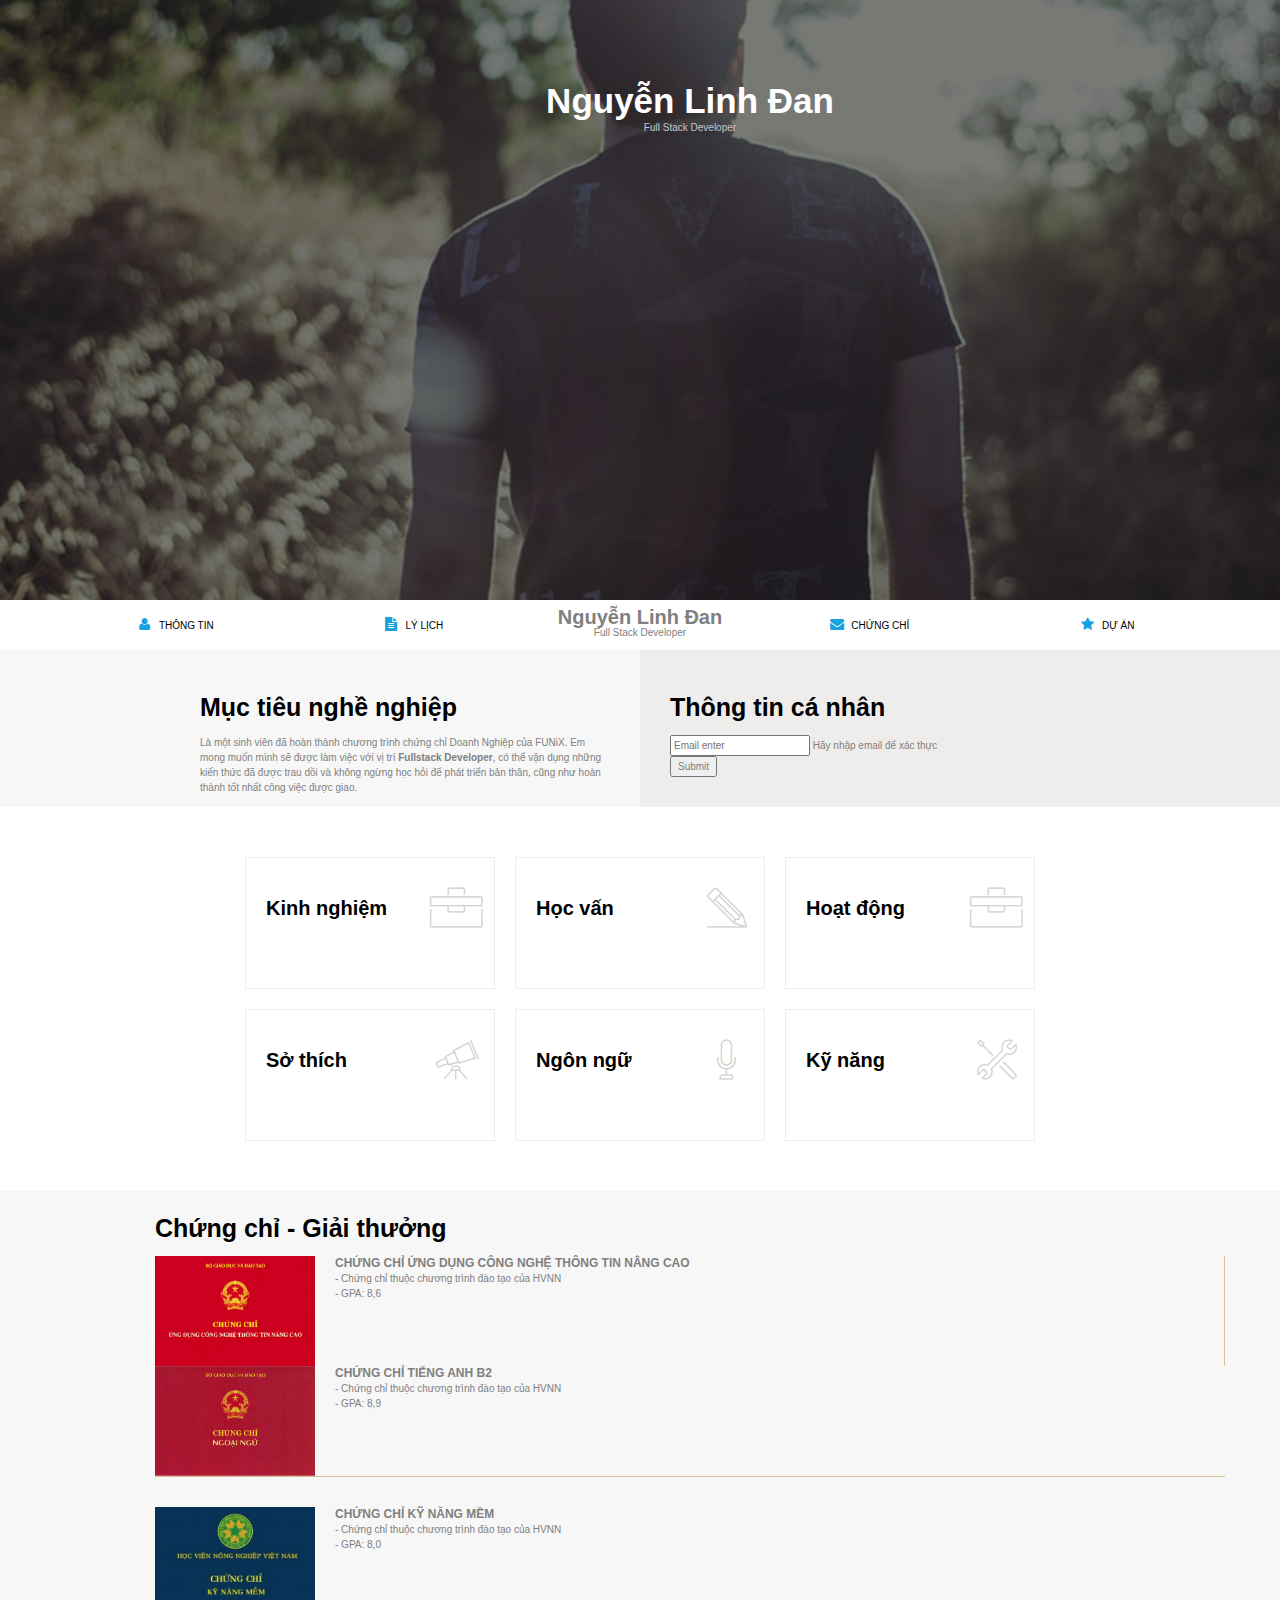
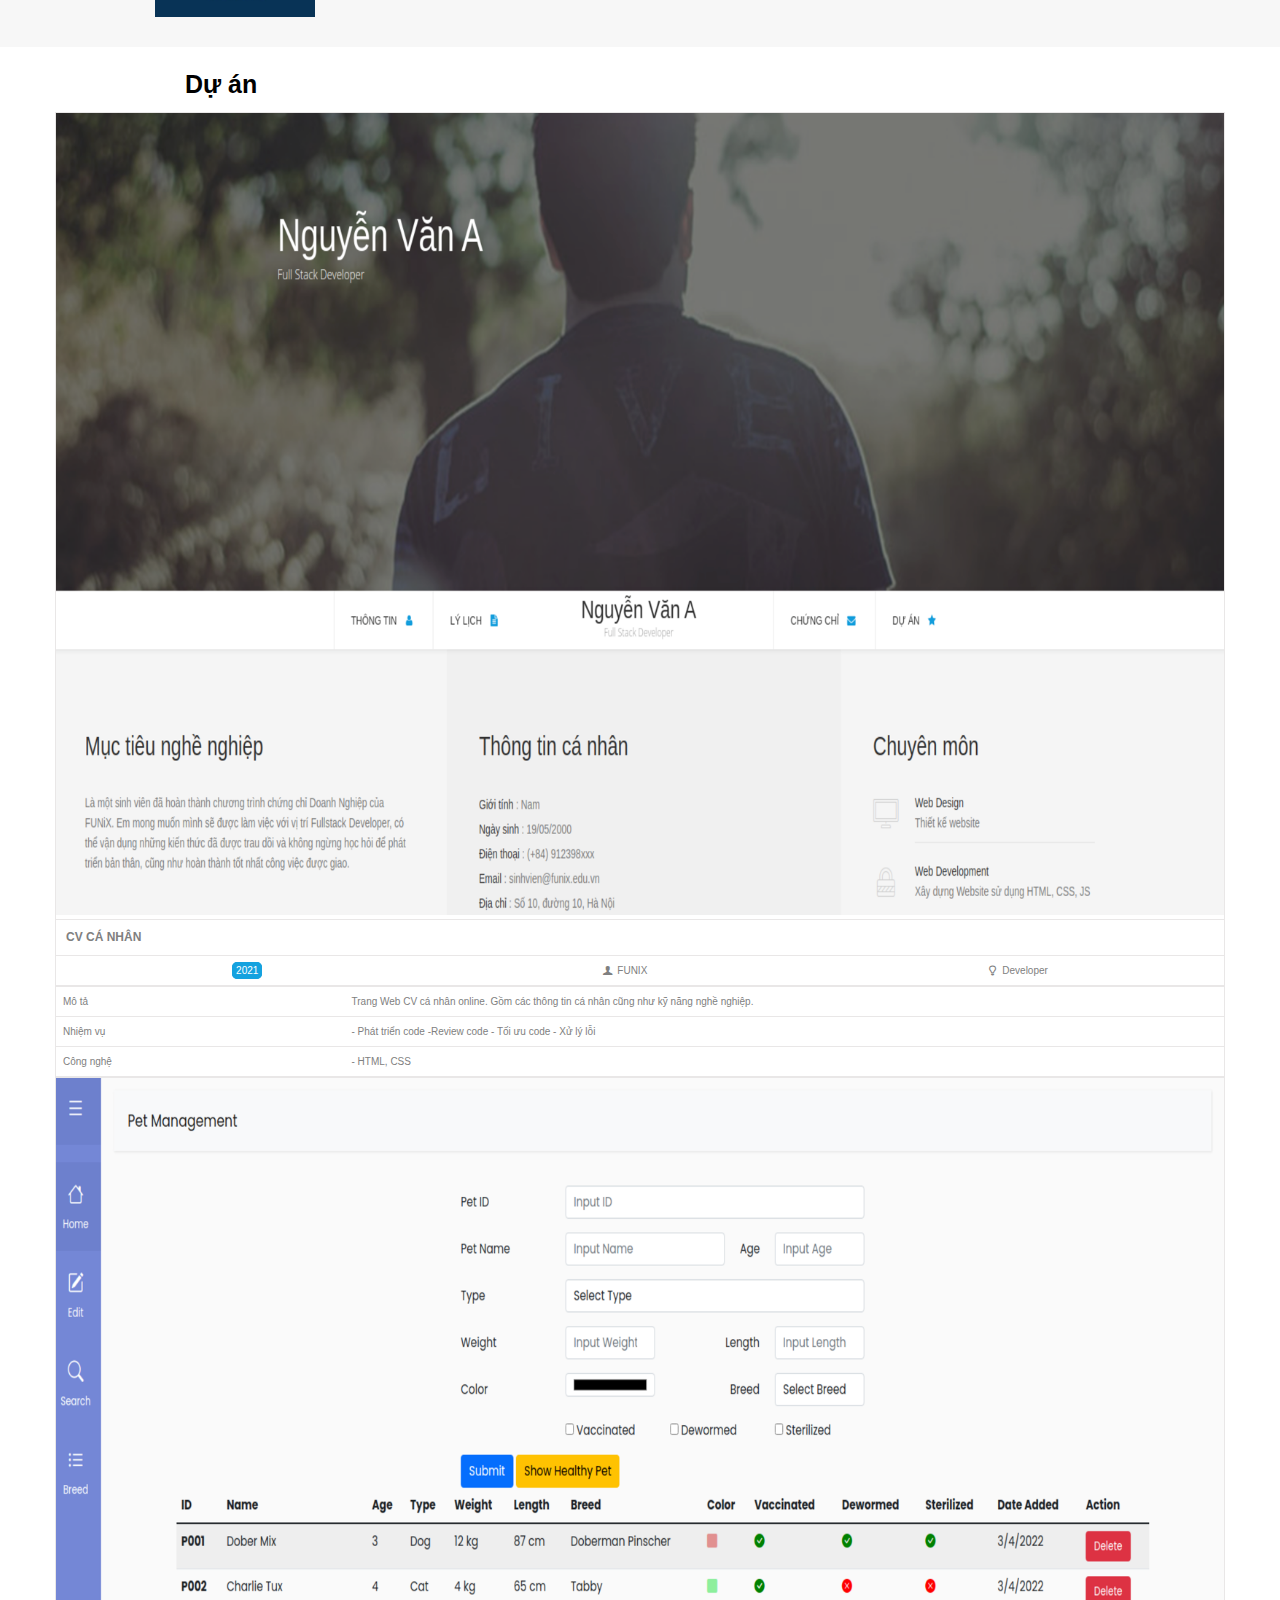
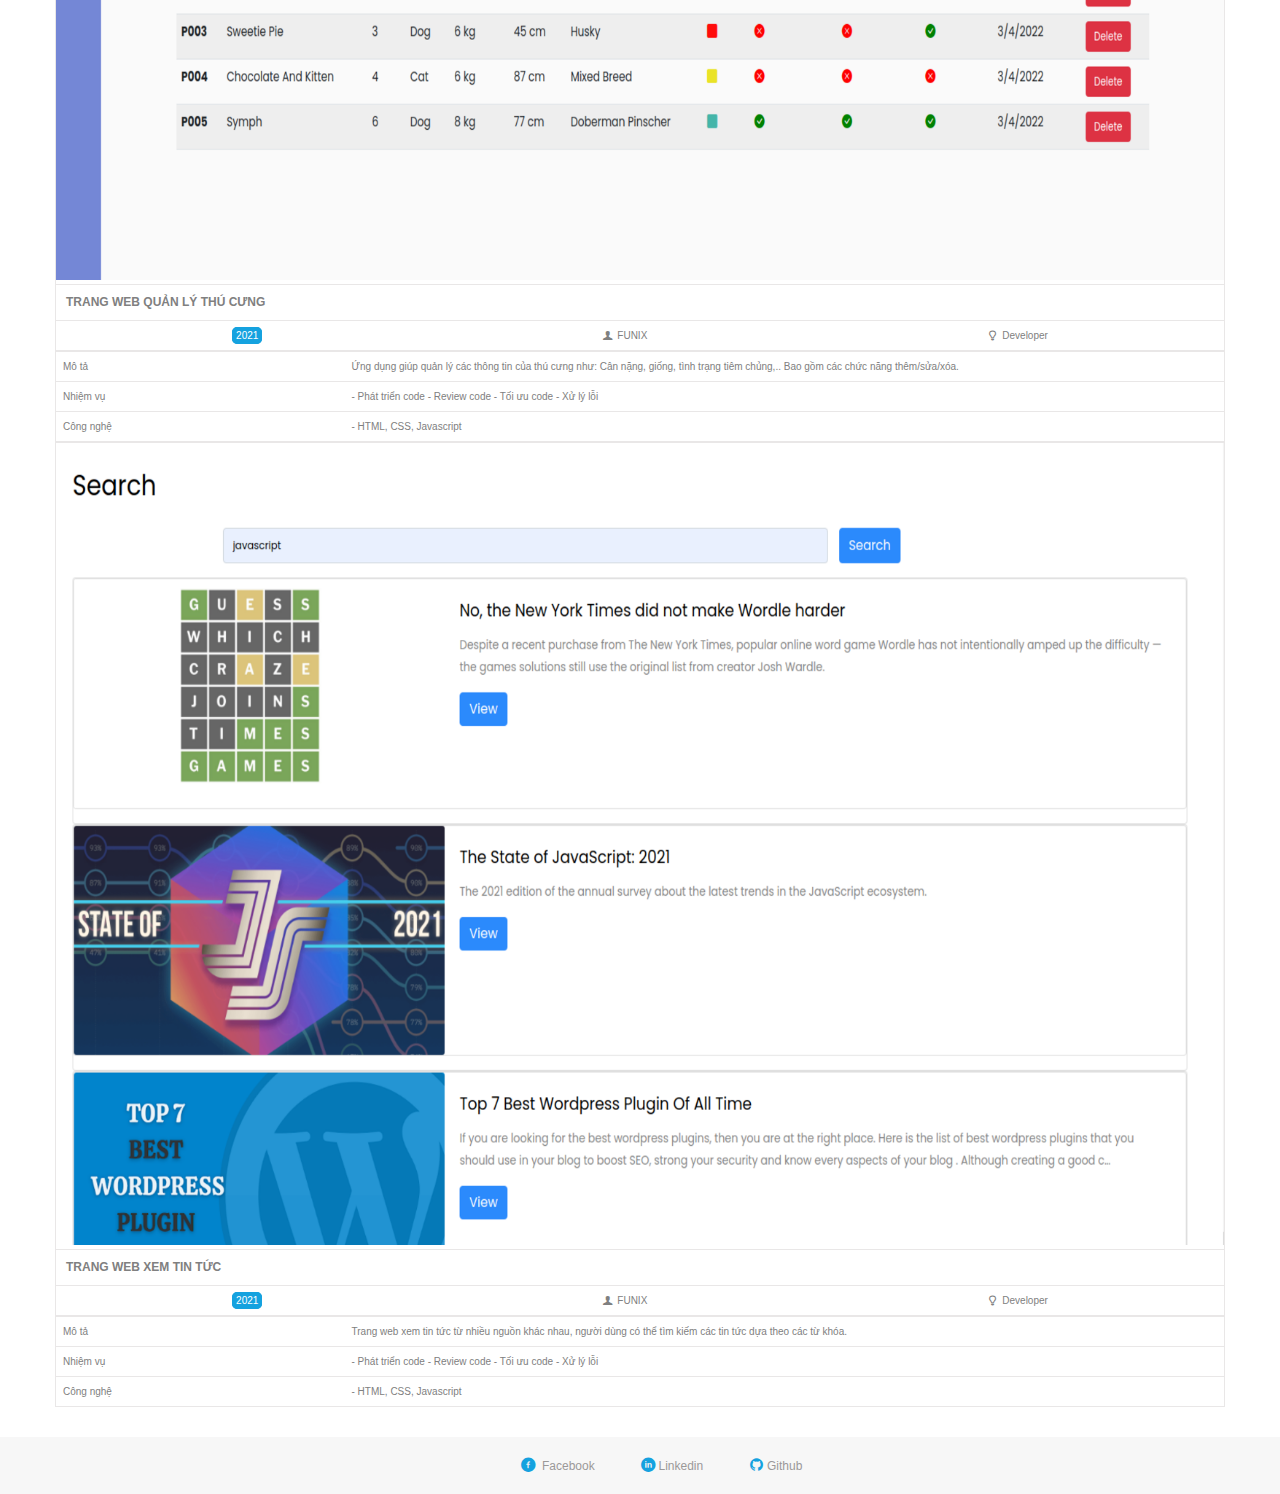
<file: index.html>
<!DOCTYPE html>
<html lang="en">
  <head>
    <meta charset="UTF-8" />
    <meta http-equiv="X-UA-Compatible" content="IE=edge" />
    <meta name="viewport" content="width=device-width, initial-scale=1.0" />
    <link rel="stylesheet" href="./css/laptop.css" />
    <link rel="stylesheet" href="./css/mobile.css">
    <link rel="stylesheet" href="./css/tablet.css">
    <link rel="stylesheet" href="./css/font.css" />
    <link href="https://cdn.jsdelivr.net/npm/bootstrap@5.3.0/dist/css/bootstrap.min.css" rel="stylesheet" integrity="sha384-9ndCyUaIbzAi2FUVXJi0CjmCapSmO7SnpJef0486qhLnuZ2cdeRhO02iuK6FUUVM" crossorigin="anonymous">
    <link 
      rel="stylesheet" 
      href="https://cdnjs.cloudflare.com/ajax/libs/font-awesome/6.4.0/css/all.min.css"/>
    <title>Assignment 03</title>
  </head>
  <body>
    <!-- BANNER -->
    <div id="banner" style="padding: 50px">
      <div class="style-text">
        <h1 class="style-name">Nguyễn Linh Đan</h1>
        <span class="style-develop">Full Stack Developer</span>
      </div>
    </div>

    <!-- NAVBAR -->
    <section id="nav-bar">
      <nav class="container">
        <div class="style-nav">
          <a href="#about"><i class="icon-user"></i>Thông tin</a>
          <a href="#job-info"><i class="icon-doc-text-inv"></i>Lý lịch</a>
          <div class="style-name2">
            <h1>Nguyễn Linh Đan</h1>
            <p>Full Stack Developer</p>
            <!-- <img
              class="style-avatar"
              src="./images/z4222456572713_caaa57276cb7226268f3bd013526c3df.jpg"
              alt="avatar"
            /> -->
          </div>
          <a href="#certificate"><i class="icon-mail-alt"></i>Chứng chỉ</a>
          <a href="#project"><i class="icon-star-1"></i>Dự Án</a>
        </div>
      </nav>
    </section>

    <!-- INFO -->
    <section id="about" class="bg-grey">
      <div class="style-about row">
        <div id="target" class="col-lg-6 col-sm-6 col-12">
          <h1 class="section-title">Mục tiêu nghề nghiệp</h1>
          <p>
            Là một sinh viên đã hoàn thành chương trình chứng chỉ Doanh Nghiệp
            của FUNiX. Em mong muốn mình sẽ được làm việc với vị trí
            <b>Fullstack Developer</b>, có thể vận dụng những kiến thức đã được
            trau dồi và không ngừng học hỏi để phát triển bản thân, cũng như
            hoàn thành tốt nhất công việc được giao.
          </p>
        </div>
        <div id="personal-info" class="col-lg-6 col-sm-6 col-12">
          <h1 class="section-title">Thông tin cá nhân</h1>
          <div class="myInfo">
            <ul class="mt-40 info">
              <li><span>Giới tính</span> : Nữ</li>
              <li><span>Ngày sinh</span> : 31/08/2000</li>
              <li><span>Điện thoại</span> : (+84) 912398xxx</li>
              <li><span>Email</span> : sinhvien@funix.edu.vn</li>
              <li><span>Địa chỉ</span> : Số 10, đường 10, Hà Nội</li>
              <li><span>Website</span> : https://abc.tech</li>
            </ul>
            <i class="icon-twitter"></i>
            <i class="icon-facebook"></i>
            <i class="icon-gplus"></i>
            <i class="icon-linkedin"></i>
          </div>

          <div class="mb-3">
            <input type="email" class="form-control checkEmail" id="exampleFormControlInput1" placeholder="Email enter">
            <label for="exampleFormControlInput1" class="form-label">Hãy nhập email để xác thực</label>
            <br>
            <button type="button" class="btn btn-primary btnSubmit">Submit</button>
          </div>
        </div>
        
      </div>
    </section>

    <!-- JOB-INFO -->
    <section id="job-info">
      <div class="container">
        <div class=" style-job-info row">
          <!-- EXP -->
          <div class="style-info col-lg-3 col-sm-5 col-12" style="margin-top: 20px">
            <h1>Kinh nghiệm</h1>
            <i class="ic-toolbox"></i>
            <div class="style-information">
              <div class="style-content">
                <h2><b>Công ty Kinh Đô - QC</b></h2>
                <p class="style-time">04/2020 - 12/2020</p>
                <ul>
                  <li>- Kiểm tra chất lượng sản phẩm của nhà cung cấp.</li>
                  <li>
                    - Kiểm soát chất lượng sản phẩm từ khâu sản xuất đến thành
                    phẩm
                  </li>
                  <li>- lập báo cáo sản phẩm hàng ngày.</li>
                </ul>
              </div>
              <br />
              <div class="style-content">
                <h2><b>Nhà hàng Lagoon - Kế toán viên</b></h2>
                <p class="style-time">
                  08/2023 - <span class="time-box">Hiện tại</span>
                </p>
                <ul>
                  <li>- Kiểm tra chất lượng thực phẩm hàng ngày</li>
                  <li>- Xuất nhập kho, lập báo cáo kho</li>
                  <li>- Kiểm tra VS-ATTP khu bếp, phục vụ</li>
                </ul>
              </div>
            </div>
            <div>
              <button type="button" class="btn bg-warning-subtle btn-view" ><i class="fa-solid fa-caret-down"></i>View more</button>
            </div>
          </div>
          
  
          <!-- EDU -->
          <div class="style-info  col-lg-3 col-sm-5 col-12" style="margin-top: 20px">
            <h1>Học vấn</h1>
            <i class="ic-pencil"></i>
            <div class="style-information">
              <div class="style-content">
                <h2><b>Học viện Nông nghiệp Việt Nam</b></h2>
                <p class="style-time">2018 - 2023</p>
                <ul>
                  <li>- Chuyên ngành: Kinh doanh Công nghiệp thực phẩm</li>
                  <li>- GPA: 3.3/4</li>
                </ul>
              </div>
              <br />
              <div class="style-content">
                <h2><b>FUNIX</b></h2>
                <p class="style-time">
                  2023 - <span class="time-box">Hiện tại</span>
                </p>
                <ul>
                  <li>- Chuyên ngành:Kỹ thuật phần mềm.</li>
                  <li>- GPA: 3.1/4</li>
                </ul>
              </div>
            </div>
            <div>
              <button type="button" class="btn bg-warning-subtle btn-view" ><i class="fa-solid fa-caret-down"></i>View more</button>
            </div>          </div>
  
          <!-- ACTIVE -->
          <div class="style-info  col-lg-3 col-sm-5 col-12" style="margin-top: 20px">
            <h1>Hoạt động</h1>
            <i class="ic-toolbox"></i>
            <div class="style-information">
              <div class="style-content">
                <h2><b>Câu lạc bộ</b></h2>
                <p class="style-time">03/2019 - 03/2021</p>
              </div>
              <br />
              <div class="style-content">
                <h2><b>Làm thêm</b></h2>
                <p class="style-time">2018 - 2022</p>
                <ul>
                  <li>- Bán hàng</li>
                  <li>- Pha chế</li>
                </ul>
              </div>
            </div>
            <div>
              <button type="button" class="btn bg-warning-subtle btn-view" ><i class="fa-solid fa-caret-down"></i>View more</button>
            </div>          </div>
  
          <!-- HOBBY -->
          <div class="style-info  col-lg-3 col-sm-5 col-12" style="margin-top: 20px">
            <h1>Sở thích</h1>
            <i class="ic-telescope"></i>
            <div class=" style-information " >
              <div class="style-hobby">
                <i class="ic-megaphone rounded-circle"></i>
                <i class="ic-strategy rounded-circle"></i>
                <i class="ic-hotairballoon rounded-circle"></i>
                <i class="ic-basket rounded-circle"></i>
              </div>
              <div class="style-hobby">
                <p>Âm nhạc</p>
                <p>Du lịch</p>
                <p>Chơi game</p>
                <p>Nấu ăn</p>
              </div>
            </div>
            <div>
              <button type="button" class="btn bg-warning-subtle btn-view" ><i class="fa-solid fa-caret-down"></i>View more</button>
            </div>
          </div>
  
          <!-- LANGUAGE -->
          <div class="style-info  col-lg-3 col-sm-5 col-12" style="margin-top: 20px">
            <h1>Ngôn ngữ</h1>
            <i class="ic-mic"></i>
            <div class="style-information style-lan-skill">
              <h2>English-B2</h2>
              <span class="span1"></span>
              <span class="span2"></span>
              <span class="span3"></span>
            </div>
            <div>
              <button type="button" class="btn bg-warning-subtle btn-view" ><i class="fa-solid fa-caret-down"></i>View more</button>
            </div>
          </div>
  
          <!-- SKILL -->
          <div class="style-info  col-lg-3 col-sm-5 col-12" style="margin-top: 20px">
            <h1>Kỹ năng</h1>
            <i class="ic-tools-2"></i>
            <div class="style-information style-lan-skill">
              <h2>Tin học văn phòng</h2>
              <span class="span4"></span>
              <span class="span5"></span>
              <span class="span6"></span>
              <h2>Làm việc nhóm</h2>
              <span class="span7"></span>
              <span class="span8"></span>
              <span class="span9"></span>
            </div>
            <div>
              <button type="button" class="btn bg-warning-subtle btn-view" ><i class="fa-solid fa-caret-down"></i>View more</button>
            </div>
          </div>
        </div>
      </div>
    </section>

    <!-- CERTIFICATE -->
    <section id="certificate" class="bg-grey">
      <div class="container">
        <div class="style-cer row">
          <h1 class="section-title ">Chứng chỉ - Giải thưởng</h1>
          <div class="style-certificate style-tin col-lg-6 col-sm-6 col-12">
            <img src="./images/Chứng chỉ tin.PNG" alt="" />
            <div>
              <h2>chứng chỉ ứng dụng công nghệ thông tin nâng cao</h2>
              <ul>
                <li>- Chứng chỉ thuộc chương trình đào tạo của HVNN</li>
                <li>- GPA: 8,6</li>
              </ul>
            </div>
          </div>
          <div class="style-certificate style-B2 col-lg-5 col-sm-5 col-12">
            <img src="./images/Chứng chỉ B2.PNG" alt="" />
            <div>
              <h2>Chứng chỉ tiếng anh B2</h2>
              <ul>
                <li>- Chứng chỉ thuộc chương trình đào tạo của HVNN</li>
                <li>- GPA: 8,9</li>
              </ul>
            </div>
          </div>
          <div class="style-certificate style-skill col-lg-12 col-sm-12 col-12">
            <img src="./images/chứng chỉ kỹ năng.PNG" alt="" />
            <div>
              <h2>chứng chỉ kỹ năng mềm</h2>
              <ul>
                <li>- Chứng chỉ thuộc chương trình đào tạo của HVNN</li>
                <li>- GPA: 8,0</li>
              </ul>
            </div>
          </div>
        </div>
      </div>
    </section>

    <!-- PROJECT -->
    <section id="project">
      <div class="container">
        <div class="style-project row">
          <h1 class="section-title">Dự án</h1>
          <!-- PROJECT1 -->
          <div class="project-flex col-lg-3 col-sm-3 col-12">
            <img src="./images/project_1.png" alt="" />
            <a href="./digital-cv.html?myCV" target="_blank"><h2>CV cá nhân</h2></a>
            <div class="nav-project">
              <div><span class="time-box">2021</span></div>
              <div>
                <i class="icon-user-1"></i>
                <span>FUNIX</span>
              </div>
              <div class="develop">
                <i class="icon-lamp"></i>
                <span>Developer</span>
              </div>
            </div>
            <div>
              <div class="content-sm">
                <p>Mô tả</p>
                <p>
                  Trang Web CV cá nhân online. Gồm các thông tin cá nhân cũng như
                  kỹ năng nghề nghiệp.
                </p>
              </div>
  
              <div class="content-sm">
                <p>Nhiệm vụ</p>
                <p>- Phát triển code -Review code - Tối ưu code - Xử lý lỗi</p>
              </div>
  
              <div class="content-sm">
                <p>Công nghệ</p>
                <p>- HTML, CSS</p>
              </div>
            </div>
          </div>
  
          <!-- PROJECT 2 -->
          <div class="project-flex col-lg-3 col-sm-3 col-12">
            <img src="./images/project_2.png" alt="" />
            <a href="./digital-cv.html?animals" target="_blank"><h2>Trang web quản lý thú cưng</h2></a>
            <div class="nav-project">
              <div><span class="time-box">2021</span></div>
              <div>
                <i class="icon-user-1"></i>
                <span>FUNIX</span>
              </div>
              <div class="develop">
                <i class="icon-lamp"></i>
                <span>Developer</span>
              </div>
            </div>
            <div >
              <div class="content-sm">
                <p>Mô tả</p>
                <p>
                  Ứng dụng giúp quản lý các thông tin của thú cưng như: Cân nặng,
                  giống, tình trạng tiêm chủng,.. Bao gồm các chức năng
                  thêm/sửa/xóa.
                </p>
              </div>
  
              <div class="content-sm">
                <p>Nhiệm vụ</p>
                <p>- Phát triển code - Review code - Tối ưu code - Xử lý lỗi</p>
              </div>
              <div class="content-sm">
                <p>Công nghệ</p>
                <p>- HTML, CSS, Javascript</p>
              </div>
            </div>
          </div>
  
          <!-- PROJECT 3 -->
          <div class="project-flex col-lg-3 col-sm-3 col-12">
            <img src="./images/project_3.png" alt="" />
            <a href="./digital-cv.html?news" target="_blank"><h2>Trang web xem tin tức</h2></a>
            <div class="nav-project">
              <div><span class="time-box">2021</span></div>
              <div>
                <i class="icon-user-1"></i>
                <span>FUNIX</span>
              </div>
              <div class="develop">
                <i class="icon-lamp"></i>
                <span>Developer</span>
              </div>
            </div>
            <div>
              <div class="content-sm">
                <p>Mô tả</p>
                <p>
                  Trang web xem tin tức từ nhiều nguồn khác nhau, người dùng có
                  thể tìm kiếm các tin tức dựa theo các từ khóa.
                </p>
              </div>
              <div class="content-sm">
                <p>Nhiệm vụ</p>
                <p>- Phát triển code - Review code - Tối ưu code - Xử lý lỗi</p>
              </div>
              <div class="content-sm">
                <p>Công nghệ</p>
                <p>- HTML, CSS, Javascript</p>
              </div>
            </div>
          </div>
        </div>
      </div>
    </section>

    <!-- FOOTER -->
    <section id="footer" class="bg-grey">
      <div class=" style-footer">
        <ul>
          <li>
            <a href="#"><i class="icon-facebook-circled"></i> Facebook</a>
          </li>
          <li>
            <a href="#"><i class="icon-linkedin-circled"></i>Linkedin</a>
          </li>
          <li>
            <a href="#"><i class="icon-github-circled"></i>Github</a>
          </li>
        </ul>
      </div>
    </section>
    <script 
    src="https://cdn.jsdelivr.net/npm/bootstrap@5.3.0/dist/js/bootstrap.bundle.min.js" 
    integrity="sha384-geWF76RCwLtnZ8qwWowPQNguL3RmwHVBC9FhGdlKrxdiJJigb/j/68SIy3Te4Bkz" 
    crossorigin="anonymous">
    </script>
    <script src="./javascript/asm3.js"></script>
  </body>
</html>
</file>
<file: digital-cv.html>
<!DOCTYPE html>
<html lang="en">
<head>
  <meta charset="UTF-8">
  <meta http-equiv="X-UA-Compatible" content="IE=edge">
  <meta name="viewport" content="width=device-width, initial-scale=1.0">
  <title>digital-cv</title>
  <link rel="stylesheet" href="./css/font.css" />
  <link rel="stylesheet" href="./css/digital-lap.css">
  <link rel="stylesheet" href="./css/digital-mobile.css">
  <link rel="stylesheet" href="./css/tablet.css">
  <link 
      rel="stylesheet" 
      href="https://cdnjs.cloudflare.com/ajax/libs/font-awesome/6.4.0/css/all.min.css"/>
  <link href="https://cdn.jsdelivr.net/npm/bootstrap@5.3.0-alpha3/dist/css/bootstrap.min.css" rel="stylesheet" integrity="sha384-KK94CHFLLe+nY2dmCWGMq91rCGa5gtU4mk92HdvYe+M/SXH301p5ILy+dN9+nJOZ" crossorigin="anonymous">
</head>
<body>
  <h1 class="cv">Project Charter - CV cá nhân</h1>
  <h1 class="animals">Project Charter - Trang web quản lý thú cưng</h1>
  <h1 class="news">Project Charter - Trang web xem tin tức</h1>
  
  <main class=" main ">
    <section id="goals" class="bg-primary-subtle">
      <div class="container">
        <h2>Goals</h2>
        <hr>
        <!-- CV -->
        <div class="section-content cv">
          <div class="row">
            <div class="col-lg-2 col-12 col-sm-12"><i class="icon-flag-checkered"></i></div>
            <div class="col-lg-10 col-12 col-sm-12">
              <h6>Goal 1</h6>
              <p>Thong tin ro rang</p>
            </div>        
          </div>
          <hr class="border-primary-subtle">
          <div class="row">
            <div class="col-lg-2 col-12 col-sm-12"><i class="icon-flag-checkered"></i></div>
            <div class="col-lg-10 col-12 col-sm-12">
              <h6>Goal 2</h6>
              <p>Trinh bay dep mat</p>
            </div>        
          </div>
          <hr class="border-primary-subtle">
          <div class="row">
            <div class="col-lg-2 col-12 col-sm-12"><i class="icon-flag-checkered"></i></div>
            <div class="col-lg-10 col-12 col-sm-12">
              <h6>Goal 3</h6>
              <p>De dang thao tac</p>
            </div>        
          </div> 
          <hr class="border-primary-subtle">
        </div>
    
        <!-- THU CUNG -->
        <div class="section-content animals">
          <div class="row">
            <div class="col-lg-2 col-12 col-sm-12"><i class="icon-flag-checkered"></i></div>
            <div class="col-lg-10 col-12 col-sm-12">
              <h6>Goal 1</h6>
              <p>Thong tin thu cung ro rang</p>
            </div>        
          </div>
          <hr class="border-primary-subtle">
          <div class="row">
            <div class="col-lg-2 col-12 col-sm-12"><i class="icon-flag-checkered"></i></div>
            <div class="col-lg-10 col-12 col-sm-12">
              <h6>Goal 2</h6>
              <p>Trinh bay dep mat</p>
            </div>        
          </div>
          <hr class="border-primary-subtle">
          <div class="row">
            <div class="col-lg-2 col-12 col-sm-12"><i class="icon-flag-checkered"></i></div>
            <div class="col-lg-10 col-12 col-sm-12">
              <h6>Goal 3</h6>
              <p>De dang thao tac</p>
            </div>        
          </div>  
          <hr class="border-primary-subtle">
        </div>

        <!-- NEWS -->
        <div class="section-content news">
          <div class="row">
            <div class="col-lg-2 col-12 col-sm-12"><i class="icon-flag-checkered"></i></div>
            <div class="col-lg-10 col-12 col-sm-12">
              <h6>Goal 1</h6>
              <p>Thong tin ro rang</p>
            </div>        
          </div>
          <hr class="border-primary-subtle">
          <div class="row">
            <div class="col-lg-2 col-12 col-sm-12"><i class="icon-flag-checkered"></i></div>
            <div class="col-lg-10 col-12 col-sm-12">
              <h6>Goal 2</h6>
              <p>Trinh bay dep mat</p>
            </div>        
          </div>
          <hr class="border-primary-subtle">
          <div class="row">
            <div class="col-lg-2 col-12 col-sm-12"><i class="icon-flag-checkered"></i></div>
            <div class="col-lg-10 col-12 col-sm-12">
              <h6>Goal 3</h6>
              <p>De dang thao tac</p>
            </div>        
          </div> 
          <hr class="border-primary-subtle"> 
        </div>
      </div>
    </section>

    <section id="scopes" class="bg-primary-subtle">
      <div class="container">
        <h2>Scopes</h2>
        <hr>
        <!-- CV -->
        <div class="section-content cv">
          <div class="row">
            <div class="col-lg-6 col-12 col-sm-12">
              <h4>IN</h4>
              <p>NGUYEN VAN A</p>
              <p>NGUYEN VAN B</p>
            </div>
            <div class="col-lg-6 col-12 col-sm-12">
              <h4>OUT</h4>
              <p>NGUYEN VAN C</p>
              <p>NGUYEN VAN D</p>
            </div>
          </div>
        </div>
 
        <!-- THU CUNG -->
        <div class="section-content animals">
          <div class="row">
            <div class="col-lg-6 col-12 col-sm-12">
              <h4>IN</h4>
              <p>NGUYEN VAN A</p>
              <p>NGUYEN VAN B</p>
            </div>
            <div class="col-lg-6 col-12 col-sm-12">
              <h4>OUT</h4>
              <p>NGUYEN VAN C</p>
              <p>NGUYEN VAN D</p>
            </div>
          </div>
        </div>
         
        <!-- NEWS -->
        <div class="section-content news">
          <div class="row">
            <div class="col-lg-6 col-12 col-sm-12">
              <h4>IN</h4>
              <p>NGUYEN VAN A</p>
              <p>NGUYEN VAN B</p>
            </div>
            <div class="col-lg-6 col-12 col-sm-12">
              <h4>OUT</h4>
              <p>NGUYEN VAN C</p>
              <p>NGUYEN VAN D</p>
            </div>
          </div>
        </div>
      </div>
    </section>

    <section id="team" class="bg-primary-subtle">
      <div class="container">
        <h2>Team</h2>
        <hr>
        <!-- CV -->
        <div class="section-content cv">
          <div class="row">
            <div class="col-lg-2 col-12 col-sm-12"><i class="icon-user"></i></div>
            <div class="col-lg-10 col-12 col-sm-12">
              <h6>Member 01</h6>
              <p>Name: NGUYEN VAN A</p>
            </div> 
            <div class="col-lg-2 col-12 col-sm-12"><i class="icon-user"></i></div>
            <div class="col-lg-10 col-12 col-sm-12">
              <h6>Member 02</h6>
              <p>Name: NGUYEN VAN B</p>
            </div> 
            <div class="col-lg-2 col-12 col-sm-12"><i class="icon-user"></i></div>
            <div class="col-lg-10 col-12 col-sm-12">
              <h6>Member 03</h6>
              <p>Name: NGUYEN VAN C</p>
            </div> 
            <div class="col-lg-2 col-12 col-sm-12"><i class="icon-user"></i></div>
            <div class="col-lg-10 col-12 col-sm-12">
              <h6>Member 04</h6>
              <p>Name: NGUYEN VAN D</p>
            </div> 
          </div>
        </div>

        <!-- THU CUNG -->
        <div class="section-content animals">
          <div class="row">
            <div class="col-lg-2 col-12 col-sm-12"><i class="icon-user"></i></div>
            <div class="col-lg-10 col-12 col-sm-12">
              <h6>Member 01</h6>
              <p>Name: NGUYEN VAN A</p>
            </div> 
            <div class="col-lg-2 col-12 col-sm-12"><i class="icon-user"></i></div>
            <div class="col-lg-10 col-12 col-sm-12">
              <h6>Member 02</h6>
              <p>Name: NGUYEN VAN B</p>
            </div> 
            <div class="col-lg-2 col-12 col-sm-12"><i class="icon-user"></i></div>
            <div class="col-lg-10 col-12 col-sm-12">
              <h6>Member 03</h6>
              <p>Name: NGUYEN VAN C</p>
            </div> 
            <div class="col-lg-2 col-12 col-sm-12"><i class="icon-user"></i></div>
            <div class="col-lg-10 col-12 col-sm-12">
              <h6>Member 04</h6>
              <p>Name: NGUYEN VAN D</p>
            </div> 
          </div>
        </div>
            
        <!-- NEWS -->
        <div class="section-content news">
          <div class="row">
            <div class="col-lg-2 col-12 col-sm-12"><i class="icon-user"></i></div>
            <div class="col-lg-10 col-12 col-sm-12">
              <h6>Member 01</h6>
              <p>Name: NGUYEN VAN A</p>
            </div> 
            <div class="col-lg-2 col-12 col-sm-12"><i class="icon-user"></i></div>
            <div class="col-lg-10 col-12 col-sm-12">
              <h6>Member 02</h6>
              <p>Name: NGUYEN VAN B</p>
            </div> 
            <div class="col-lg-2 col-12 col-sm-12"><i class="icon-user"></i></div>
            <div class="col-lg-10 col-12 col-sm-12">
              <h6>Member 03</h6>
              <p>Name: NGUYEN VAN C</p>
            </div> 
            <div class="col-lg-2 col-12 col-sm-12"><i class="icon-user"></i></div>
            <div class="col-lg-10 col-12 col-sm-12">
              <h6>Member 04</h6>
              <p>Name: NGUYEN VAN D</p>
            </div> 
          </div>
        </div>
      </div>
    </section>

    <section id="primary" class="bg-primary-subtle">
      <div class="container">
        <h2>Primary</h2>
        <hr>
        <!-- CV -->
        <div class="section-content cv">
          <div class="row">
            <div class="col-lg-2 col-12 col-sm-12"><i class="icon-help-circled-2"></i></div>
            <div class="col-lg-10 col-12 col-sm-12">
              Bo cuc cua trang web nen duoc lam truoc
            </div>
            <div class="col-lg-2 col-12 col-sm-12"><i class="icon-help-circled-2"></i></div>
            <div class="col-lg-10 col-12 col-sm-120">
              Tinh logic cua trang web de nguoi dung de su dung
            </div>
          </div>
        </div> 

        <!-- THU CUNG -->
        <div class="section-content animals">
          <div class="row">
            <div class="col-lg-2 col-12 col-sm-12"><i class="icon-help-circled-2"></i></div>
            <p class="col-lg-10 col-12 col-sm-12">
              Bo cuc cua trang web nen duoc lam truoc
            </p>
            <div class="col-lg-2 col-12 col-sm-12"><i class="icon-help-circled-2"></i></div>
            <p class="col-lg-10 col-12 col-sm-120">
              Tinh logic cua trang web de nguoi dung de su dung
            </p>
          </div>
        </div> 
           
        <!-- NEWS -->
        <div class="section-content news">
          <div class="row">
            <div class="col-lg-2 col-12 col-sm-12"><i class="icon-help-circled-2"></i></div>
            <div class="col-lg-10 col-12 col-sm-12">
              Bo cuc cua trang web nen duoc lam truoc
            </div>
            <div class="col-lg-2 col-12 col-sm-12"><i class="icon-help-circled-2"></i></div>
            <div class="col-lg-10 col-12 col-sm-120">
              Tinh logic cua trang web de nguoi dung de su dung
            </div>
          </div>
        </div> 
      </div>
     </section>

     <section id="timeline" class="bg-primary-subtle">
      <div class="container">
        <h2>Timeline</h2>
        <hr>
         <!-- CV -->
        <div class="section-content cv">
          <div class="row" style="padding-top: 0">
            <div  class="col-lg-3 col-12 col-sm-12 " ><i class="fa-solid fa-1"></i></div>
            <div class="col-lg-9 col-12 col-sm-12 border-dotted">
              <h6>Project Start</h6>
              <p>1/1/2023</p>
            </div>         
            <div class="col-lg-3 col-12 col-sm-12 "><i class="fa-solid fa-2"></i></div>
            <div class="col-lg-9 col-12 col-sm-12 border-dotted">
              <h6>Project Date</h6>
              <p>5/2/2023 - 6/6/2023</p>
            </div>
            <div class="col-lg-3 col-12 col-sm-12 "><i class="fa-solid fa-3"></i></div>
            <div class="col-lg-9 col-12 col-sm-12 border-dotted">
              <h6>Project End</h6>
              <p>30/6/2023</p>
            </div>
          </div>
        </div>

        <!-- THU CUNG -->
        <div class="section-content animals">
          <div class="row" style="padding-top: 0">
            <div  class="col-lg-3 col-12 col-sm-12 " ><i class="fa-solid fa-1"></i></div>
            <div class="col-lg-9 col-12 col-sm-12 border-dotted">
              <h6>Project Start</h6>
              <p>1/1/2023</p>
            </div>         
            <div  class="col-lg-3 col-12 col-sm-12 " ><i class="fa-solid fa-2"></i></div>
            <div class="col-lg-9 col-12 col-sm-12 border-dotted">
              <h6>Project Date</h6>
              <p>5/2/2023 - 6/6/2023</p>
            </div>
            <div  class="col-lg-3 col-12 col-sm-12 " ><i class="fa-solid fa-3"></i></div>
            <div class="col-lg-9 col-12 col-sm-12 border-dotted">
              <h6>Project End</h6>
              <p>30/6/2023</p>
            </div>
          </div>
        </div>
            
        <!-- NEWS -->
        <div class="section-content news">
          <div class="row" style="padding-top: 0">
            <div  class="col-lg-3 col-12 col-sm-12 " ><i class="fa-solid fa-1"></i></div>
            <div class="col-lg-9 col-12 col-sm-12 border-dotted">
              <h6>Project Start</h6>
              <p>1/1/2023</p>
            </div>         
            <div  class="col-lg-3 col-12 col-sm-12 " ><i class="fa-solid fa-2"></i></div>
            <div class="col-lg-9 col-12 col-sm-12 border-dotted">
              <h6>Project Date</h6>
              <p>5/2/2023 - 6/6/2023</p>
            </div>
            <div  class="col-lg-3 col-12 col-sm-12 " ><i class="fa-solid fa-3"></i></div>
            <div class="col-lg-9 col-12 col-sm-12 border-dotted">
              <h6>Project End</h6>
              <p>30/6/2023</p>
            </div>
          </div>
        </div>
      </div>
    </section>
  </main>

  <script src="https://cdn.jsdelivr.net/npm/bootstrap@5.3.0-alpha3/dist/js/bootstrap.bundle.min.js" integrity="sha384-ENjdO4Dr2bkBIFxQpeoTz1HIcje39Wm4jDKdf19U8gI4ddQ3GYNS7NTKfAdVQSZe" crossorigin="anonymous"></script>
  <script src="./javascript/digital.js"></script>
</body>
</html>
</file>
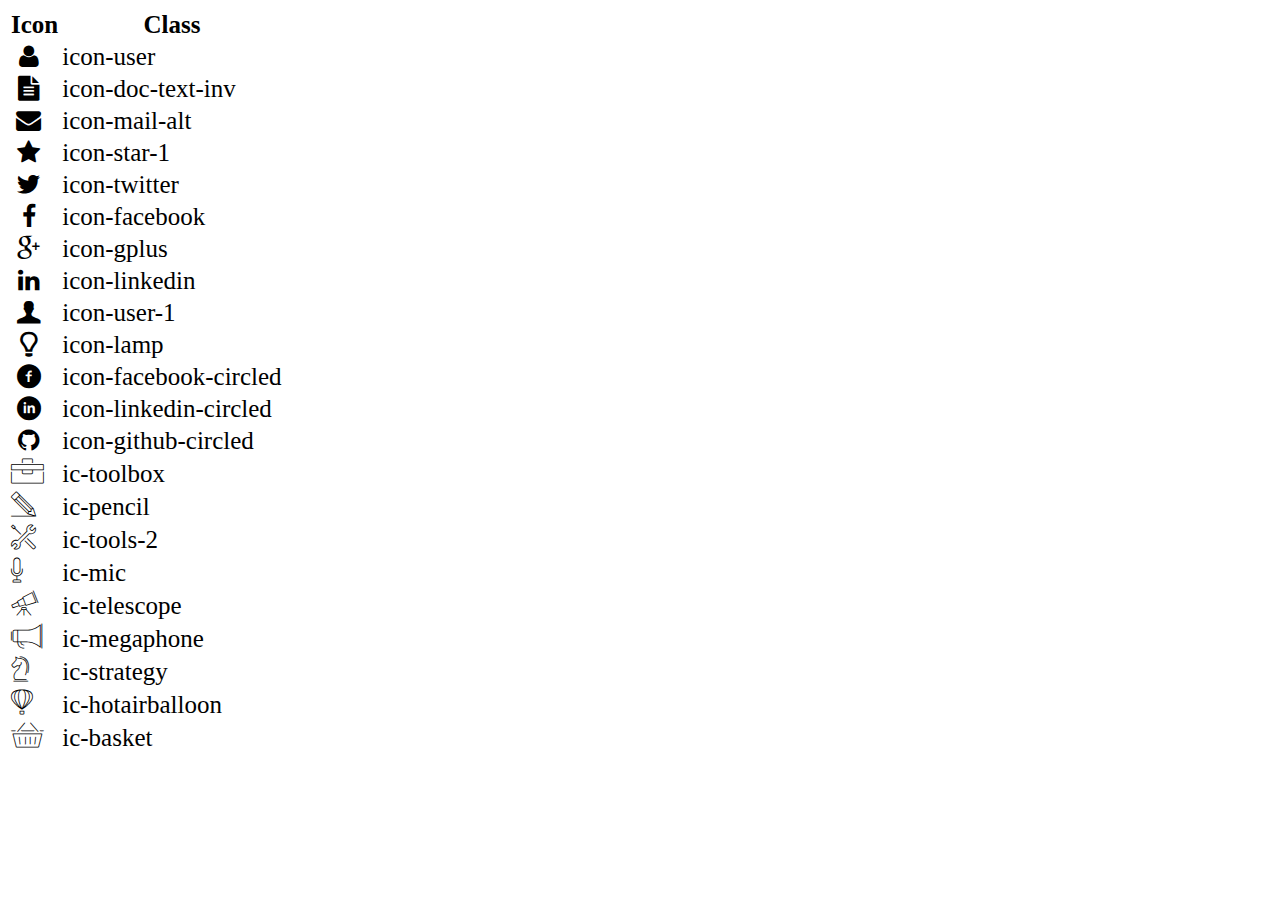
<file: icon-list.html>
<!DOCTYPE html>
<html lang="en">
  <head>
    <meta charset="UTF-8" />
    <meta http-equiv="X-UA-Compatible" content="IE=edge" />
    <meta name="viewport" content="width=device-width, initial-scale=1.0" />
    <link rel="stylesheet" href="css/font.css" />
    <title>Icon List</title>
  </head>

  <body>
    <table style="font-size: 25px">
      <thead>
        <tr>
          <th>Icon</th>
          <th>Class</th>
        </tr>
      </thead>
      <tbody>
        <tr>
          <td><i class="icon-user"></i></td>
          <td>icon-user</td>
        </tr>
        <tr>
          <td><i class="icon-doc-text-inv"></i></td>
          <td>icon-doc-text-inv</td>
        </tr>
        <tr>
          <td><i class="icon-mail-alt"></i></td>
          <td>icon-mail-alt</td>
        </tr>
        <tr>
          <td><i class="icon-star-1"></i></td>
          <td>icon-star-1</td>
        </tr>
        <tr>
          <td><i class="icon-twitter"></i></td>
          <td>icon-twitter</td>
        </tr>
        <tr>
          <td><i class="icon-facebook"></i></td>
          <td>icon-facebook</td>
        </tr>
        <tr>
          <td><i class="icon-gplus"></i></td>
          <td>icon-gplus</td>
        </tr>
        <tr>
          <td><i class="icon-linkedin"></i></td>
          <td>icon-linkedin</td>
        </tr>
        <tr>
          <td><i class="icon-user-1"></i></td>
          <td>icon-user-1</td>
        </tr>
        <tr>
          <td><i class="icon-lamp"></i></td>
          <td>icon-lamp</td>
        </tr>
        <tr>
          <td><i class="icon-facebook-circled"></i></td>
          <td>icon-facebook-circled</td>
        </tr>
        <tr>
          <td><i class="icon-linkedin-circled"></i></td>
          <td>icon-linkedin-circled</td>
        </tr>
        <tr>
          <td><i class="icon-github-circled"></i></td>
          <td>icon-github-circled</td>
        </tr>
        <tr>
          <td><i class="ic-toolbox"></i></td>
          <td>ic-toolbox</td>
        </tr>
        <tr>
          <td><i class="ic-pencil"></i></td>
          <td>ic-pencil</td>
        </tr>
        <tr>
          <td><i class="ic-tools-2"></i></td>
          <td>ic-tools-2</td>
        </tr>

        <tr>
          <td><i class="ic-mic"></i></td>
          <td>ic-mic</td>
        </tr>
        <tr>
          <td><i class="ic-telescope"></i></td>
          <td>ic-telescope</td>
        </tr>
        <tr>
          <td><i class="ic-megaphone"></i></td>
          <td>ic-megaphone</td>
        </tr>
        <tr>
          <td><i class="ic-strategy"></i></td>
          <td>ic-strategy</td>
        </tr>
        <tr>
          <td><i class="ic-hotairballoon"></i></td>
          <td>ic-hotairballoon</td>
        </tr>
        <tr>
          <td><i class="ic-basket"></i></td>
          <td>ic-basket</td>
        </tr>
      </tbody>
    </table>
  </body>
</html>
</file>
<file: css/laptop.css>
* {
  margin: 0px;
  font-size: 10px;
  line-height: 15px;
  font-family: Arial, Helvetica, sans-serif;
  color: grey;
}

.bg-grey {
  background: #f7f7f7;
}

section > .container {
  width: 1170px;
  margin: auto;
  display: block;
  padding: 30px 10px;
}

#nav-bar {
  text-align: center;
}

.section-title {
  font-size: 25px;
  margin-bottom: 20px;
  color: #000;
}

.hidden{
  display: none;
}

/* BANNER */
#banner {
  position: relative;
  background-image: linear-gradient(rgba(0, 0, 0, 0.5), rgba(0, 0, 0, 0.5)),
    url("/images/banner.jpg");
  width: 100%;
  height: 500px;
  background-position: center;
  background-size: cover;
}
#banner img {
  width: 100%;
  height: 100%;
}

.style-text {
  position: absolute;
  top: 20%;
  left: 50%;
  transform: translate(-50%, -50%);
  text-align: center;
  line-height: 40px;
}

.style-name {
  font-size: 35px;
  color: white;
}

.style-develop {
  color: rgb(198, 198, 198);
}

/* NAVBAR */
.style-nav {
  display: flex;
  justify-content: center;
  align-items: center;
}

.style-nav a {
  color: #000;
  text-transform: uppercase;
  text-decoration: none;
  padding: 15px 20px;
  width: 200px;
}

.style-nav i {
  color: rgb(21, 162, 223);
  font-size: 14px;
  padding-right: 5px;
}
.style-name2{
  width: 200px;
  color: #000;
  padding: 10px;
}
.style-name2 h1 {
  font-size: 20px;
  text-transform: none;
}

.style-name2 span {
  font-size: 8px;
  text-transform: none;
}

#nav-bar .container {
  padding: 0;
}

/* INFO */
.style-about {
  display: grid;
  grid-template-columns: 1fr 1fr;
}

#target {
  padding: 50px 30px 0 200px;
  background-color: #f7f7f7;
}

#personal-info {
  padding: 50px 200px 30px 30px;
  background-color: rgb(239, 236, 236);
}

.mt-40 {
  list-style-type: none;
  padding-left: 0;
  padding-bottom: 20px;
}

.mt-40 li {
  line-height: 20px;
}

.mt-40 span {
  font-weight: bolder;
  color: rgb(114, 113, 113);
}

#personal-info i {
  color: rgb(21, 162, 223);
  font-size: 12px;
  margin-right: 7px;
}


/* JOB-INFO */
.style-job-info {
  display: grid;
  grid-template-columns: repeat(3, 250px);
  grid-template-rows: repeat(2, auto);
  column-gap: 20px;
  justify-content: center;
}

.style-info {
  border: solid 1px rgb(239, 236, 236);
  display: grid;
  grid-template-columns: 75% 25%;
  grid-template-rows: 100px auto;
  padding: 0 10px 30px 20px;
}

#job-info {
  margin-bottom: 20px;
}

.style-information {
  grid-column: 1/-1;
  align-content: start;
}

.style-job-info h1 {
  font-size: 20px;
  align-self: center;
  color: #000;
}

.style-job-info i {
  color: rgb(211, 208, 208);
  align-self: center;
  justify-self: center;
  font-size: 40px;
}

/* EXP, EDU, ACT */
.style-information .style-content {
  position: relative;
  padding-left: 20px;
}

.style-information h2::before {
  content: "";
  position: absolute;
  border: 3px solid rgb(21, 162, 223);
  border-radius: 50%;
  left: 10px;
  top: 12px;
}

.style-information ul {
  list-style-type: none;
  padding: 5px;
}

.style-time {
  font-style: italic;
}

.time-box {
  padding: 2px 3px;
  border: 1px solid rgb(21, 162, 223);
  border-radius: 5px;
  background-color: rgb(21, 162, 223);
  color: white;
}

/* HOBBY */
.style-hobby {
  display: flex;
  gap: 20px;
  justify-content: center;
  margin-bottom: 10px;
}

.style-hobby i {
  border: solid 1px rgb(21, 162, 223);
  display: flex;
  width: 40px;
  height: 40px;
  border-radius: 50%;
  align-items: center;
  justify-content: center;
  font-size: 20px;
  color: rgb(21, 162, 223);
}

/* LANGUAGE, SKILLS */
.style-lan-skill span {
  display: inline-block;
  width: 40px;
  height: 3px;
}

.style-lan-skill {
  padding-left: 0;
}

.span1 {
  background-color: rgb(21, 162, 223);
}
.span2 {
  background-color: rgb(21, 162, 223);
}
.span3 {
  background-color: gray;
}
.span4 {
  background-color: rgb(21, 162, 223);
}
.span5 {
  background-color: rgb(21, 162, 223);
}
.span6 {
  background-color: rgb(21, 162, 223);
}
.span7 {
  background-color: rgb(21, 162, 223);
}
.span8 {
  background-color: rgb(21, 162, 223);
}
.span9 {
  background-color: gray;
}
  /* BTN-VIEWMORE */
 .btn-view i {
  font-size: 13px;
  color: #000;
  padding-right: 5px;
 }
 .btn-view{
  margin-top: 20px;
 }

/* CERTIFICATE */
.style-cer img {
  width: 160px;
  height: 110px;
}

.style-cer h2 {
  text-transform: uppercase;

  font-size: 12px;
}

/* .section-title {
  font-size: 20px;
  grid-column: 1/-1;
  margin-top: 30px;
} */

.style-cer {
  /* display: grid;
  grid-template-columns: 400px 400px;
  grid-template-rows: repeat(3, auto);
  justify-content: center;
  column-gap: 20px;
  row-gap: 20px;
  background-color: rgb(244, 242, 242); */

  padding-left: 100px ;
  gap: 20px;

}
.style-certificate{
  display: flex;
  gap: 20px;
}
.style-tin {
  border-right: solid 1px #d6c08d;
}
.style-skill {
  padding-top: 30px;
  /* grid-column: 1/-1; */
  border-top: solid 1px #d6c08d;
}

.style-cer ul {
  list-style-type: none;
  padding-left: 0;
}

/* PROJECT */
.style-project {
  /* display: grid;
  grid-template-columns: repeat(3, 250px);
  justify-content: center;
  column-gap: 30px;
  margin-bottom: 30px; */
  gap: 30px;
  justify-content: center;
}
#project .section-title{
  padding-left: 130px;
}

.project-flex img {
  /* width: 250px; */
  width: 100%;
}

.nav-project {
  display: flex;
  justify-content: space-around;
  align-items: center;
  padding: 7px ;
  border-bottom: solid 1px rgb(233, 231, 231);
}

.project-flex {
  border: solid 1px rgb(233, 231, 231);
}

.project-flex  h2 {
  text-transform: uppercase;
  font-weight: bolder;
  padding: 10px ;
  border-bottom: solid 1px rgb(233, 231, 231);
  border-top: solid 1px rgb(233, 231, 231);
  font-size: 12px;
}

.content-sm {
  display: grid;
  grid-template-columns: 25% 75%;
  padding: 7px;
  border-top: solid 1px rgb(233, 231, 231);
} 

#project a {
  text-decoration: none;
}

/* FOOTER */
.style-footer li {
  display: inline-block;
  margin: 20px 20px;
}

.style-footer a {
  text-decoration: none;
  color: rgb(155, 153, 153);
  font-size: 12px;
}

.style-footer i {
  color: rgb(21, 162, 223);
  font-size: 15px;
}

.style-footer {
  text-align: center;
}

/* NANG CAO */
.style-nav {
  position: relative;
}

.style-avatar {
  width: 150px;
  height: 150px;
  object-fit: cover;
  border-radius: 50%;
  border: 10px solid white;
  position: absolute;
  top: -60px;
  left: 500px;
}
</file>
<file: css/mobile.css>
@media screen and (max-width: 576px){
  section > .container {
    width: 100%;
    padding: 30px 50px;
  }
  
  /* BANNER */
  .style-name{
    font-size: 25px;
  }
  /* NAVBAR */
  .style-name2{
    display: none;
  }
  .style-nav{
    flex-direction: column;
    align-items: start;
    text-align:start;
    margin-left: 30px;
  }
  /* INFO */
  #target{
    padding: 30px 50px;
  }
  #personal-info{
    padding: 30px 50px;
  }
  /* CERTIFICATE */
  .style-cer img {
    width: 300px;
    height: 200px;
  }
  .style-cer{
    padding-left: 0;
  }
  .style-certificate{
    flex-direction: column;
    border-bottom: solid 1px #d6c08d;
  }
  .style-tin {
    border-right: none;
  }
  .style-skill {
    border-top: none;
  }
   /* PROJECT */
  #project .section-title{
    padding-left: 0;
      
  }
}
</file>
<file: css/tablet.css>
@media screen and (min-width: 577px) and (max-width: 991px) {
  /* NAVBAR */
  .style-name2{
    display: none;
  }
  
/* INFO */
  #target{
    padding-left: 50px;
  }  

  /* CERTIFICATE */
 .style-certificate{
  flex-direction: column;
 }
 .style-cer img{
  width: 180px;
  height:120px;
 }
 .style-cer{
  padding:0 50px;
 }

  /* PROJECT */
  #project .section-title{
  padding-left: 70px;
 }
 .nav-project{
  display: grid;
  grid-template-columns: 40% 60%;
 }
 .develop{
  grid-column: 2/-2;
 }
 
}
</file>
<file: css/font.css>
@font-face {
	font-family: 'open_sanslight';
	src: url('../fonts/OpenSans-Light-webfont.eot');
	src: url('../fonts/OpenSans-Light-webfont.eot#iefix') format('embedded-opentype'),
		url('../fonts/OpenSans-Light-webfont.woff') format('woff'),
		url('../fonts/OpenSans-Light-webfont.ttf') format('truetype'),
		url('../fonts/OpenSans-Light-webfont.svg#open_sanslight') format('svg');
	font-weight: normal;
	font-style: normal;

}

@font-face {
	font-family: 'open_sansitalic';
	src: url('../fonts/OpenSans-Italic-webfont.eot');
	src: url('../fonts/OpenSans-Italic-webfont.eot#iefix') format('embedded-opentype'),
		url('../fonts/OpenSans-Italic-webfont.woff') format('woff'),
		url('../fonts/OpenSans-Italic-webfont.ttf') format('truetype'),
		url('../fonts/OpenSans-Italic-webfont.svg#open_sansitalic') format('svg');
	font-weight: normal;
	font-style: normal;

}

@font-face {
	font-family: 'open_sanssemibold';
	src: url('../fonts/OpenSans-Semibold-webfont.eot');
	src: url('../fonts/OpenSans-Semibold-webfont.eot#iefix') format('embedded-opentype'),
		url('../fonts/OpenSans-Semibold-webfont.woff') format('woff'),
		url('../fonts/OpenSans-Semibold-webfont.ttf') format('truetype'),
		url('../fonts/OpenSans-Semibold-webfont.svg#open_sanssemibold') format('svg');
	font-weight: normal;
	font-style: normal;

}


@font-face {
	font-family: 'open_sanslight_italic';
	src: url('../fonts/OpenSans-LightItalic-webfont.eot');
	src: url('../fonts/OpenSans-LightItalic-webfont.eot#iefix') format('embedded-opentype'),
		url('../fonts/OpenSans-LightItalic-webfont.woff') format('woff'),
		url('../fonts/OpenSans-LightItalic-webfont.ttf') format('truetype'),
		url('../fonts/OpenSans-LightItalic-webfont.svg#open_sanslight_italic') format('svg');
	font-weight: normal;
	font-style: normal;

}

@font-face {
	font-family: 'open_sansregular';
	src: url('../fonts/OpenSans-Regular-webfont.eot');
	src: url('../fonts/OpenSans-Regular-webfont.eot#iefix') format('embedded-opentype'),
		url('../fonts/OpenSans-Regular-webfont.woff') format('woff'),
		url('../fonts/OpenSans-Regular-webfont.ttf') format('truetype'),
		url('../fonts/OpenSans-Regular-webfont.svg#open_sansregular') format('svg');
	font-weight: normal;
	font-style: normal;

}


@font-face {
	font-family: 'fontello';
	src: url('../fonts/fontello.eot');
	src: url('../fonts/fontello.eot#iefix') format('embedded-opentype'),
		url('../fonts/fontello.woff') format('woff'),
		url('../fonts/fontello.ttf') format('truetype'),
		url('../fonts/fontello.svg#fontello') format('svg');
	font-weight: normal;
	font-style: normal;
}

[class^="icon-"]:before,
[class*=" icon-"]:before {
	font-family: "fontello";
	font-style: normal;
	font-weight: normal;
	/* speak: none; */

	display: inline-block;
	text-decoration: inherit;
	width: 1em;
	margin-right: .2em;
	text-align: center;
	/* opacity: .8; */

	/* For safety - reset parent styles, that can break glyph codes*/
	font-variant: normal;
	text-transform: none;

	/* fix buttons height, for twitter bootstrap */
	line-height: 1em;

	/* Animation center compensation - margins should be symmetric */
	/* remove if not needed */
	margin-left: .2em;

	/* you can be more comfortable with increased icons size */
	/* font-size: 120%; */

	/* Font smoothing. That was taken from TWBS */
	-webkit-font-smoothing: antialiased;
	-moz-osx-font-smoothing: grayscale;

	/* Uncomment for 3D effect */
	/* text-shadow: 1px 1px 1px rgba(127, 127, 127, 0.3); */
}

.icon-emo-happy:before {
	content: '\e800';
}

/* '' */
.icon-emo-wink:before {
	content: '\e801';
}

/* '' */
.icon-emo-wink2:before {
	content: '\e802';
}

/* '' */
.icon-emo-unhappy:before {
	content: '\e803';
}

/* '' */
.icon-emo-sleep:before {
	content: '\e804';
}

/* '' */
.icon-emo-thumbsup:before {
	content: '\e805';
}

/* '' */
.icon-emo-devil:before {
	content: '\e806';
}

/* '' */
.icon-emo-surprised:before {
	content: '\e807';
}

/* '' */
.icon-emo-tongue:before {
	content: '\e808';
}

/* '' */
.icon-emo-coffee:before {
	content: '\e809';
}

/* '' */
.icon-emo-sunglasses:before {
	content: '\e80a';
}

/* '' */
.icon-emo-displeased:before {
	content: '\e80b';
}

/* '' */
.icon-emo-beer:before {
	content: '\e80c';
}

/* '' */
.icon-emo-grin:before {
	content: '\e80d';
}

/* '' */
.icon-emo-angry:before {
	content: '\e80e';
}

/* '' */
.icon-emo-saint:before {
	content: '\e80f';
}

/* '' */
.icon-emo-cry:before {
	content: '\e810';
}

/* '' */
.icon-emo-shoot:before {
	content: '\e811';
}

/* '' */
.icon-emo-squint:before {
	content: '\e812';
}

/* '' */
.icon-emo-laugh:before {
	content: '\e813';
}

/* '' */
.icon-spin1:before {
	content: '\e814';
}

/* '' */
.icon-spin2:before {
	content: '\e815';
}

/* '' */
.icon-spin3:before {
	content: '\e816';
}

/* '' */
.icon-spin4:before {
	content: '\e817';
}

/* '' */
.icon-spin5:before {
	content: '\e818';
}

/* '' */
.icon-spin6:before {
	content: '\e819';
}

/* '' */
.icon-firefox:before {
	content: '\e81a';
}

/* '' */
.icon-chrome:before {
	content: '\e81b';
}

/* '' */
.icon-opera:before {
	content: '\e81c';
}

/* '' */
.icon-ie:before {
	content: '\e81d';
}

/* '' */
.icon-crown:before {
	content: '\e81e';
}

/* '' */
.icon-crown-plus:before {
	content: '\e81f';
}

/* '' */
.icon-crown-minus:before {
	content: '\e820';
}

/* '' */
.icon-marquee:before {
	content: '\e821';
}

/* '' */
.icon-glass:before {
	content: '\e822';
}

/* '' */
.icon-music:before {
	content: '\e823';
}

/* '' */
.icon-search:before {
	content: '\e824';
}

/* '' */
.icon-mail:before {
	content: '\e825';
}

/* '' */
.icon-mail-alt:before {
	content: '\e826';
}

/* '' */
.icon-mail-squared:before {
	content: '\e827';
}

/* '' */
.icon-heart:before {
	content: '\e828';
}

/* '' */
.icon-heart-empty:before {
	content: '\e829';
}

/* '' */
.icon-star-1:before {
	content: '\e82a';
}

/* '' */
.icon-star-empty-1:before {
	content: '\e82b';
}

/* '' */
.icon-star-half:before {
	content: '\e82c';
}

/* '' */
.icon-star-half-alt:before {
	content: '\e82d';
}

/* '' */
.icon-user:before {
	content: '\e82e';
}

/* '' */
.icon-user-plus:before {
	content: '\e82f';
}

/* '' */
.icon-user-times:before {
	content: '\e830';
}

/* '' */
.icon-users:before {
	content: '\e831';
}

/* '' */
.icon-male:before {
	content: '\e832';
}

/* '' */
.icon-female:before {
	content: '\e833';
}

/* '' */
.icon-child:before {
	content: '\e834';
}

/* '' */
.icon-user-secret:before {
	content: '\e835';
}

/* '' */
.icon-video:before {
	content: '\e836';
}

/* '' */
.icon-videocam:before {
	content: '\e837';
}

/* '' */
.icon-picture:before {
	content: '\e838';
}

/* '' */
.icon-camera:before {
	content: '\e839';
}

/* '' */
.icon-camera-alt:before {
	content: '\e83a';
}

/* '' */
.icon-th-large:before {
	content: '\e83b';
}

/* '' */
.icon-th:before {
	content: '\e83c';
}

/* '' */
.icon-th-list:before {
	content: '\e83d';
}

/* '' */
.icon-ok:before {
	content: '\e83e';
}

/* '' */
.icon-ok-circled:before {
	content: '\e83f';
}

/* '' */
.icon-ok-circled2:before {
	content: '\e840';
}

/* '' */
.icon-ok-squared:before {
	content: '\e841';
}

/* '' */
.icon-cancel:before {
	content: '\e842';
}

/* '' */
.icon-cancel-circled:before {
	content: '\e843';
}

/* '' */
.icon-cancel-circled2:before {
	content: '\e844';
}

/* '' */
.icon-plus:before {
	content: '\e845';
}

/* '' */
.icon-plus-circled:before {
	content: '\e846';
}

/* '' */
.icon-plus-squared:before {
	content: '\e847';
}

/* '' */
.icon-plus-squared-alt:before {
	content: '\e848';
}

/* '' */
.icon-minus:before {
	content: '\e849';
}

/* '' */
.icon-minus-circled:before {
	content: '\e84a';
}

/* '' */
.icon-minus-squared:before {
	content: '\e84b';
}

/* '' */
.icon-minus-squared-alt:before {
	content: '\e84c';
}

/* '' */
.icon-help:before {
	content: '\e84d';
}

/* '' */
.icon-help-circled:before {
	content: '\e84e';
}

/* '' */
.icon-info-circled:before {
	content: '\e84f';
}

/* '' */
.icon-info:before {
	content: '\e850';
}

/* '' */
.icon-home:before {
	content: '\e851';
}

/* '' */
.icon-link:before {
	content: '\e852';
}

/* '' */
.icon-unlink:before {
	content: '\e853';
}

/* '' */
.icon-link-ext:before {
	content: '\e854';
}

/* '' */
.icon-link-ext-alt:before {
	content: '\e855';
}

/* '' */
.icon-attach:before {
	content: '\e856';
}

/* '' */
.icon-lock:before {
	content: '\e857';
}

/* '' */
.icon-lock-open:before {
	content: '\e858';
}

/* '' */
.icon-lock-open-alt:before {
	content: '\e859';
}

/* '' */
.icon-pin:before {
	content: '\e85a';
}

/* '' */
.icon-eye:before {
	content: '\e85b';
}

/* '' */
.icon-eye-off:before {
	content: '\e85c';
}

/* '' */
.icon-tag-1:before {
	content: '\e85d';
}

/* '' */
.icon-tags:before {
	content: '\e85e';
}

/* '' */
.icon-bookmark:before {
	content: '\e85f';
}

/* '' */
.icon-bookmark-empty:before {
	content: '\e860';
}

/* '' */
.icon-flag:before {
	content: '\e861';
}

/* '' */
.icon-flag-empty:before {
	content: '\e862';
}

/* '' */
.icon-flag-checkered:before {
	content: '\e863';
}

/* '' */
.icon-thumbs-up:before {
	content: '\e864';
}

/* '' */
.icon-thumbs-down:before {
	content: '\e865';
}

/* '' */
.icon-thumbs-up-alt:before {
	content: '\e866';
}

/* '' */
.icon-thumbs-down-alt:before {
	content: '\e867';
}

/* '' */
.icon-download:before {
	content: '\e868';
}

/* '' */
.icon-upload:before {
	content: '\e869';
}

/* '' */
.icon-download-cloud:before {
	content: '\e86a';
}

/* '' */
.icon-upload-cloud:before {
	content: '\e86b';
}

/* '' */
.icon-reply:before {
	content: '\e86c';
}

/* '' */
.icon-reply-all:before {
	content: '\e86d';
}

/* '' */
.icon-forward:before {
	content: '\e86e';
}

/* '' */
.icon-quote-left:before {
	content: '\e86f';
}

/* '' */
.icon-quote-right:before {
	content: '\e870';
}

/* '' */
.icon-code:before {
	content: '\e871';
}

/* '' */
.icon-export:before {
	content: '\e872';
}

/* '' */
.icon-export-alt:before {
	content: '\e873';
}

/* '' */
.icon-share:before {
	content: '\e874';
}

/* '' */
.icon-share-squared:before {
	content: '\e875';
}

/* '' */
.icon-pencil:before {
	content: '\e876';
}

/* '' */
.icon-pencil-squared:before {
	content: '\e877';
}

/* '' */
.icon-edit:before {
	content: '\e878';
}

/* '' */
.icon-print:before {
	content: '\e879';
}

/* '' */
.icon-retweet:before {
	content: '\e87a';
}

/* '' */
.icon-keyboard:before {
	content: '\e87b';
}

/* '' */
.icon-gamepad:before {
	content: '\e87c';
}

/* '' */
.icon-comment:before {
	content: '\e87d';
}

/* '' */
.icon-chat:before {
	content: '\e87e';
}

/* '' */
.icon-comment-empty:before {
	content: '\e87f';
}

/* '' */
.icon-chat-empty:before {
	content: '\e880';
}

/* '' */
.icon-bell:before {
	content: '\e881';
}

/* '' */
.icon-bell-alt:before {
	content: '\e882';
}

/* '' */
.icon-bell-off:before {
	content: '\e883';
}

/* '' */
.icon-bell-off-empty:before {
	content: '\e884';
}

/* '' */
.icon-attention-alt:before {
	content: '\e885';
}

/* '' */
.icon-attention:before {
	content: '\e886';
}

/* '' */
.icon-attention-circled:before {
	content: '\e887';
}

/* '' */
.icon-location:before {
	content: '\e888';
}

/* '' */
.icon-direction:before {
	content: '\e889';
}

/* '' */
.icon-compass:before {
	content: '\e88a';
}

/* '' */
.icon-trash:before {
	content: '\e88b';
}

/* '' */
.icon-trash-empty:before {
	content: '\e88c';
}

/* '' */
.icon-doc:before {
	content: '\e88d';
}

/* '' */
.icon-docs:before {
	content: '\e88e';
}

/* '' */
.icon-doc-text:before {
	content: '\e88f';
}

/* '' */
.icon-doc-inv:before {
	content: '\e890';
}

/* '' */
.icon-doc-text-inv:before {
	content: '\e891';
}

/* '' */
.icon-file-pdf:before {
	content: '\e892';
}

/* '' */
.icon-file-word:before {
	content: '\e893';
}

/* '' */
.icon-file-excel:before {
	content: '\e894';
}

/* '' */
.icon-file-powerpoint:before {
	content: '\e895';
}

/* '' */
.icon-file-image:before {
	content: '\e896';
}

/* '' */
.icon-file-archive:before {
	content: '\e897';
}

/* '' */
.icon-file-audio:before {
	content: '\e898';
}

/* '' */
.icon-file-video:before {
	content: '\e899';
}

/* '' */
.icon-file-code:before {
	content: '\e89a';
}

/* '' */
.icon-folder:before {
	content: '\e89b';
}

/* '' */
.icon-folder-open:before {
	content: '\e89c';
}

/* '' */
.icon-folder-empty:before {
	content: '\e89d';
}

/* '' */
.icon-folder-open-empty:before {
	content: '\e89e';
}

/* '' */
.icon-box:before {
	content: '\e89f';
}

/* '' */
.icon-rss:before {
	content: '\e8a0';
}

/* '' */
.icon-rss-squared:before {
	content: '\e8a1';
}

/* '' */
.icon-phone:before {
	content: '\e8a2';
}

/* '' */
.icon-phone-squared:before {
	content: '\e8a3';
}

/* '' */
.icon-fax:before {
	content: '\e8a4';
}

/* '' */
.icon-menu:before {
	content: '\e8a5';
}

/* '' */
.icon-cog:before {
	content: '\e8a6';
}

/* '' */
.icon-cog-alt:before {
	content: '\e8a7';
}

/* '' */
.icon-wrench:before {
	content: '\e8a8';
}

/* '' */
.icon-sliders:before {
	content: '\e8a9';
}

/* '' */
.icon-basket:before {
	content: '\e8aa';
}

/* '' */
.icon-cart-plus:before {
	content: '\e8ab';
}

/* '' */
.icon-cart-arrow-down:before {
	content: '\e8ac';
}

/* '' */
.icon-calendar:before {
	content: '\e8ad';
}

/* '' */
.icon-calendar-empty:before {
	content: '\e8ae';
}

/* '' */
.icon-login:before {
	content: '\e8af';
}

/* '' */
.icon-logout:before {
	content: '\e8b0';
}

/* '' */
.icon-mic:before {
	content: '\e8b1';
}

/* '' */
.icon-mute:before {
	content: '\e8b2';
}

/* '' */
.icon-volume-off:before {
	content: '\e8b3';
}

/* '' */
.icon-volume-down:before {
	content: '\e8b4';
}

/* '' */
.icon-volume-up:before {
	content: '\e8b5';
}

/* '' */
.icon-headphones:before {
	content: '\e8b6';
}

/* '' */
.icon-clock:before {
	content: '\e8b7';
}

/* '' */
.icon-lightbulb:before {
	content: '\e8b8';
}

/* '' */
.icon-block:before {
	content: '\e8b9';
}

/* '' */
.icon-resize-full:before {
	content: '\e8ba';
}

/* '' */
.icon-resize-full-alt:before {
	content: '\e8bb';
}

/* '' */
.icon-resize-small:before {
	content: '\e8bc';
}

/* '' */
.icon-resize-vertical:before {
	content: '\e8bd';
}

/* '' */
.icon-resize-horizontal:before {
	content: '\e8be';
}

/* '' */
.icon-move:before {
	content: '\e8bf';
}

/* '' */
.icon-zoom-in:before {
	content: '\e8c0';
}

/* '' */
.icon-zoom-out:before {
	content: '\e8c1';
}

/* '' */
.icon-down-circled2:before {
	content: '\e8c2';
}

/* '' */
.icon-up-circled2:before {
	content: '\e8c3';
}

/* '' */
.icon-left-circled2:before {
	content: '\e8c4';
}

/* '' */
.icon-right-circled2:before {
	content: '\e8c5';
}

/* '' */
.icon-down-dir:before {
	content: '\e8c6';
}

/* '' */
.icon-up-dir:before {
	content: '\e8c7';
}

/* '' */
.icon-left-dir:before {
	content: '\e8c8';
}

/* '' */
.icon-right-dir:before {
	content: '\e8c9';
}

/* '' */
.icon-down-open:before {
	content: '\e8ca';
}

/* '' */
.icon-left-open:before {
	content: '\e8cb';
}

/* '' */
.icon-right-open:before {
	content: '\e8cc';
}

/* '' */
.icon-up-open:before {
	content: '\e8cd';
}

/* '' */
.icon-angle-left:before {
	content: '\e8ce';
}

/* '' */
.icon-angle-right:before {
	content: '\e8cf';
}

/* '' */
.icon-angle-up:before {
	content: '\e8d0';
}

/* '' */
.icon-angle-down:before {
	content: '\e8d1';
}

/* '' */
.icon-angle-circled-left:before {
	content: '\e8d2';
}

/* '' */
.icon-angle-circled-right:before {
	content: '\e8d3';
}

/* '' */
.icon-angle-circled-up:before {
	content: '\e8d4';
}

/* '' */
.icon-angle-circled-down:before {
	content: '\e8d5';
}

/* '' */
.icon-angle-double-left:before {
	content: '\e8d6';
}

/* '' */
.icon-angle-double-right:before {
	content: '\e8d7';
}

/* '' */
.icon-angle-double-up:before {
	content: '\e8d8';
}

/* '' */
.icon-angle-double-down:before {
	content: '\e8d9';
}

/* '' */
.icon-down:before {
	content: '\e8da';
}

/* '' */
.icon-left:before {
	content: '\e8db';
}

/* '' */
.icon-right:before {
	content: '\e8dc';
}

/* '' */
.icon-up:before {
	content: '\e8dd';
}

/* '' */
.icon-down-big:before {
	content: '\e8de';
}

/* '' */
.icon-left-big:before {
	content: '\e8df';
}

/* '' */
.icon-right-big:before {
	content: '\e8e0';
}

/* '' */
.icon-up-big:before {
	content: '\e8e1';
}

/* '' */
.icon-right-hand:before {
	content: '\e8e2';
}

/* '' */
.icon-left-hand:before {
	content: '\e8e3';
}

/* '' */
.icon-up-hand:before {
	content: '\e8e4';
}

/* '' */
.icon-down-hand:before {
	content: '\e8e5';
}

/* '' */
.icon-left-circled:before {
	content: '\e8e6';
}

/* '' */
.icon-right-circled:before {
	content: '\e8e7';
}

/* '' */
.icon-up-circled:before {
	content: '\e8e8';
}

/* '' */
.icon-down-circled:before {
	content: '\e8e9';
}

/* '' */
.icon-cw:before {
	content: '\e8ea';
}

/* '' */
.icon-ccw:before {
	content: '\e8eb';
}

/* '' */
.icon-arrows-cw:before {
	content: '\e8ec';
}

/* '' */
.icon-level-up:before {
	content: '\e8ed';
}

/* '' */
.icon-level-down:before {
	content: '\e8ee';
}

/* '' */
.icon-shuffle:before {
	content: '\e8ef';
}

/* '' */
.icon-exchange:before {
	content: '\e8f0';
}

/* '' */
.icon-history:before {
	content: '\e8f1';
}

/* '' */
.icon-expand:before {
	content: '\e8f2';
}

/* '' */
.icon-collapse:before {
	content: '\e8f3';
}

/* '' */
.icon-expand-right:before {
	content: '\e8f4';
}

/* '' */
.icon-collapse-left:before {
	content: '\e8f5';
}

/* '' */
.icon-play:before {
	content: '\e8f6';
}

/* '' */
.icon-play-circled:before {
	content: '\e8f7';
}

/* '' */
.icon-play-circled2:before {
	content: '\e8f8';
}

/* '' */
.icon-stop:before {
	content: '\e8f9';
}

/* '' */
.icon-pause:before {
	content: '\e8fa';
}

/* '' */
.icon-to-end:before {
	content: '\e8fb';
}

/* '' */
.icon-to-end-alt:before {
	content: '\e8fc';
}

/* '' */
.icon-to-start:before {
	content: '\e8fd';
}

/* '' */
.icon-to-start-alt:before {
	content: '\e8fe';
}

/* '' */
.icon-fast-fw:before {
	content: '\e8ff';
}

/* '' */
.icon-fast-bw:before {
	content: '\e900';
}

/* '' */
.icon-eject:before {
	content: '\e901';
}

/* '' */
.icon-target:before {
	content: '\e902';
}

/* '' */
.icon-signal:before {
	content: '\e903';
}

/* '' */
.icon-wifi:before {
	content: '\e904';
}

/* '' */
.icon-award:before {
	content: '\e905';
}

/* '' */
.icon-desktop:before {
	content: '\e906';
}

/* '' */
.icon-laptop:before {
	content: '\e907';
}

/* '' */
.icon-tablet:before {
	content: '\e908';
}

/* '' */
.icon-mobile:before {
	content: '\e909';
}

/* '' */
.icon-inbox:before {
	content: '\e90a';
}

/* '' */
.icon-globe:before {
	content: '\e90b';
}

/* '' */
.icon-sun:before {
	content: '\e90c';
}

/* '' */
.icon-cloud:before {
	content: '\e90d';
}

/* '' */
.icon-flash:before {
	content: '\e90e';
}

/* '' */
.icon-moon:before {
	content: '\e90f';
}

/* '' */
.icon-umbrella-1:before {
	content: '\e910';
}

/* '' */
.icon-flight:before {
	content: '\e911';
}

/* '' */
.icon-fighter-jet:before {
	content: '\e912';
}

/* '' */
.icon-paper-plane:before {
	content: '\e913';
}

/* '' */
.icon-paper-plane-empty:before {
	content: '\e914';
}

/* '' */
.icon-space-shuttle:before {
	content: '\e915';
}

/* '' */
.icon-leaf:before {
	content: '\e916';
}

/* '' */
.icon-font:before {
	content: '\e917';
}

/* '' */
.icon-bold:before {
	content: '\e918';
}

/* '' */
.icon-medium:before {
	content: '\e919';
}

/* '' */
.icon-italic:before {
	content: '\e91a';
}

/* '' */
.icon-header:before {
	content: '\e91b';
}

/* '' */
.icon-paragraph:before {
	content: '\e91c';
}

/* '' */
.icon-text-height:before {
	content: '\e91d';
}

/* '' */
.icon-text-width:before {
	content: '\e91e';
}

/* '' */
.icon-align-left:before {
	content: '\e91f';
}

/* '' */
.icon-align-center:before {
	content: '\e920';
}

/* '' */
.icon-align-right:before {
	content: '\e921';
}

/* '' */
.icon-align-justify:before {
	content: '\e922';
}

/* '' */
.icon-list:before {
	content: '\e923';
}

/* '' */
.icon-indent-left:before {
	content: '\e924';
}

/* '' */
.icon-indent-right:before {
	content: '\e925';
}

/* '' */
.icon-list-bullet:before {
	content: '\e926';
}

/* '' */
.icon-list-numbered:before {
	content: '\e927';
}

/* '' */
.icon-strike:before {
	content: '\e928';
}

/* '' */
.icon-underline:before {
	content: '\e929';
}

/* '' */
.icon-superscript:before {
	content: '\e92a';
}

/* '' */
.icon-subscript:before {
	content: '\e92b';
}

/* '' */
.icon-table:before {
	content: '\e92c';
}

/* '' */
.icon-columns:before {
	content: '\e92d';
}

/* '' */
.icon-crop:before {
	content: '\e92e';
}

/* '' */
.icon-scissors:before {
	content: '\e92f';
}

/* '' */
.icon-paste:before {
	content: '\e930';
}

/* '' */
.icon-briefcase:before {
	content: '\e931';
}

/* '' */
.icon-suitcase:before {
	content: '\e932';
}

/* '' */
.icon-ellipsis:before {
	content: '\e933';
}

/* '' */
.icon-ellipsis-vert:before {
	content: '\e934';
}

/* '' */
.icon-off:before {
	content: '\e935';
}

/* '' */
.icon-road:before {
	content: '\e936';
}

/* '' */
.icon-list-alt:before {
	content: '\e937';
}

/* '' */
.icon-qrcode:before {
	content: '\e938';
}

/* '' */
.icon-barcode:before {
	content: '\e939';
}

/* '' */
.icon-book:before {
	content: '\e93a';
}

/* '' */
.icon-ajust:before {
	content: '\e93b';
}

/* '' */
.icon-tint:before {
	content: '\e93c';
}

/* '' */
.icon-toggle-off:before {
	content: '\e93d';
}

/* '' */
.icon-toggle-on:before {
	content: '\e93e';
}

/* '' */
.icon-check:before {
	content: '\e93f';
}

/* '' */
.icon-check-empty:before {
	content: '\e940';
}

/* '' */
.icon-circle:before {
	content: '\e941';
}

/* '' */
.icon-circle-empty:before {
	content: '\e942';
}

/* '' */
.icon-circle-thin:before {
	content: '\e943';
}

/* '' */
.icon-circle-notch:before {
	content: '\e944';
}

/* '' */
.icon-dot-circled:before {
	content: '\e945';
}

/* '' */
.icon-asterisk:before {
	content: '\e946';
}

/* '' */
.icon-gift:before {
	content: '\e947';
}

/* '' */
.icon-fire:before {
	content: '\e948';
}

/* '' */
.icon-magnet:before {
	content: '\e949';
}

/* '' */
.icon-chart-bar:before {
	content: '\e94a';
}

/* '' */
.icon-chart-area:before {
	content: '\e94b';
}

/* '' */
.icon-chart-pie:before {
	content: '\e94c';
}

/* '' */
.icon-chart-line:before {
	content: '\e94d';
}

/* '' */
.icon-ticket:before {
	content: '\e94e';
}

/* '' */
.icon-credit-card:before {
	content: '\e94f';
}

/* '' */
.icon-floppy:before {
	content: '\e950';
}

/* '' */
.icon-megaphone:before {
	content: '\e951';
}

/* '' */
.icon-hdd:before {
	content: '\e952';
}

/* '' */
.icon-key:before {
	content: '\e953';
}

/* '' */
.icon-fork:before {
	content: '\e954';
}

/* '' */
.icon-rocket:before {
	content: '\e955';
}

/* '' */
.icon-bug:before {
	content: '\e956';
}

/* '' */
.icon-certificate:before {
	content: '\e957';
}

/* '' */
.icon-tasks:before {
	content: '\e958';
}

/* '' */
.icon-filter:before {
	content: '\e959';
}

/* '' */
.icon-beaker:before {
	content: '\e95a';
}

/* '' */
.icon-magic:before {
	content: '\e95b';
}

/* '' */
.icon-cab:before {
	content: '\e95c';
}

/* '' */
.icon-taxi:before {
	content: '\e95d';
}

/* '' */
.icon-truck:before {
	content: '\e95e';
}

/* '' */
.icon-bus:before {
	content: '\e95f';
}

/* '' */
.icon-bicycle:before {
	content: '\e960';
}

/* '' */
.icon-motorcycle:before {
	content: '\e961';
}

/* '' */
.icon-train:before {
	content: '\e962';
}

/* '' */
.icon-subway:before {
	content: '\e963';
}

/* '' */
.icon-ship:before {
	content: '\e964';
}

/* '' */
.icon-money:before {
	content: '\e965';
}

/* '' */
.icon-euro:before {
	content: '\e966';
}

/* '' */
.icon-pound:before {
	content: '\e967';
}

/* '' */
.icon-dollar:before {
	content: '\e968';
}

/* '' */
.icon-rupee:before {
	content: '\e969';
}

/* '' */
.icon-yen:before {
	content: '\e96a';
}

/* '' */
.icon-rouble:before {
	content: '\e96b';
}

/* '' */
.icon-shekel:before {
	content: '\e96c';
}

/* '' */
.icon-try:before {
	content: '\e96d';
}

/* '' */
.icon-won:before {
	content: '\e96e';
}

/* '' */
.icon-bitcoin:before {
	content: '\e96f';
}

/* '' */
.icon-viacoin:before {
	content: '\e970';
}

/* '' */
.icon-sort:before {
	content: '\e971';
}

/* '' */
.icon-sort-down:before {
	content: '\e972';
}

/* '' */
.icon-sort-up:before {
	content: '\e973';
}

/* '' */
.icon-sort-alt-up:before {
	content: '\e974';
}

/* '' */
.icon-sort-alt-down:before {
	content: '\e975';
}

/* '' */
.icon-sort-name-up:before {
	content: '\e976';
}

/* '' */
.icon-sort-name-down:before {
	content: '\e977';
}

/* '' */
.icon-sort-number-up:before {
	content: '\e978';
}

/* '' */
.icon-sort-number-down:before {
	content: '\e979';
}

/* '' */
.icon-hammer:before {
	content: '\e97a';
}

/* '' */
.icon-gauge:before {
	content: '\e97b';
}

/* '' */
.icon-sitemap:before {
	content: '\e97c';
}

/* '' */
.icon-spinner:before {
	content: '\e97d';
}

/* '' */
.icon-coffee:before {
	content: '\e97e';
}

/* '' */
.icon-food:before {
	content: '\e97f';
}

/* '' */
.icon-beer:before {
	content: '\e980';
}

/* '' */
.icon-user-md:before {
	content: '\e981';
}

/* '' */
.icon-stethoscope:before {
	content: '\e982';
}

/* '' */
.icon-heartbeat:before {
	content: '\e983';
}

/* '' */
.icon-ambulance:before {
	content: '\e984';
}

/* '' */
.icon-medkit:before {
	content: '\e985';
}

/* '' */
.icon-h-sigh:before {
	content: '\e986';
}

/* '' */
.icon-bed:before {
	content: '\e987';
}

/* '' */
.icon-hospital:before {
	content: '\e988';
}

/* '' */
.icon-building:before {
	content: '\e989';
}

/* '' */
.icon-building-filled:before {
	content: '\e98a';
}

/* '' */
.icon-bank:before {
	content: '\e98b';
}

/* '' */
.icon-smile:before {
	content: '\e98c';
}

/* '' */
.icon-frown:before {
	content: '\e98d';
}

/* '' */
.icon-meh:before {
	content: '\e98e';
}

/* '' */
.icon-anchor:before {
	content: '\e98f';
}

/* '' */
.icon-terminal:before {
	content: '\e990';
}

/* '' */
.icon-eraser:before {
	content: '\e991';
}

/* '' */
.icon-puzzle:before {
	content: '\e992';
}

/* '' */
.icon-shield:before {
	content: '\e993';
}

/* '' */
.icon-extinguisher:before {
	content: '\e994';
}

/* '' */
.icon-bullseye:before {
	content: '\e995';
}

/* '' */
.icon-wheelchair:before {
	content: '\e996';
}

/* '' */
.icon-language:before {
	content: '\e997';
}

/* '' */
.icon-graduation-cap:before {
	content: '\e998';
}

/* '' */
.icon-paw:before {
	content: '\e999';
}

/* '' */
.icon-spoon:before {
	content: '\e99a';
}

/* '' */
.icon-cube:before {
	content: '\e99b';
}

/* '' */
.icon-cubes:before {
	content: '\e99c';
}

/* '' */
.icon-recycle:before {
	content: '\e99d';
}

/* '' */
.icon-tree:before {
	content: '\e99e';
}

/* '' */
.icon-database:before {
	content: '\e99f';
}

/* '' */
.icon-server:before {
	content: '\e9a0';
}

/* '' */
.icon-lifebuoy:before {
	content: '\e9a1';
}

/* '' */
.icon-rebel:before {
	content: '\e9a2';
}

/* '' */
.icon-empire:before {
	content: '\e9a3';
}

/* '' */
.icon-bomb:before {
	content: '\e9a4';
}

/* '' */
.icon-soccer-ball:before {
	content: '\e9a5';
}

/* '' */
.icon-tty:before {
	content: '\e9a6';
}

/* '' */
.icon-binoculars:before {
	content: '\e9a7';
}

/* '' */
.icon-plug:before {
	content: '\e9a8';
}

/* '' */
.icon-newspaper:before {
	content: '\e9a9';
}

/* '' */
.icon-calc:before {
	content: '\e9aa';
}

/* '' */
.icon-copyright:before {
	content: '\e9ab';
}

/* '' */
.icon-at:before {
	content: '\e9ac';
}

/* '' */
.icon-eyedropper:before {
	content: '\e9ad';
}

/* '' */
.icon-brush:before {
	content: '\e9ae';
}

/* '' */
.icon-birthday:before {
	content: '\e9af';
}

/* '' */
.icon-diamond:before {
	content: '\e9b0';
}

/* '' */
.icon-street-view:before {
	content: '\e9b1';
}

/* '' */
.icon-venus:before {
	content: '\e9b2';
}

/* '' */
.icon-mars:before {
	content: '\e9b3';
}

/* '' */
.icon-mercury:before {
	content: '\e9b4';
}

/* '' */
.icon-transgender:before {
	content: '\e9b5';
}

/* '' */
.icon-transgender-alt:before {
	content: '\e9b6';
}

/* '' */
.icon-venus-double:before {
	content: '\e9b7';
}

/* '' */
.icon-mars-double:before {
	content: '\e9b8';
}

/* '' */
.icon-venus-mars:before {
	content: '\e9b9';
}

/* '' */
.icon-mars-stroke:before {
	content: '\e9ba';
}

/* '' */
.icon-mars-stroke-v:before {
	content: '\e9bb';
}

/* '' */
.icon-mars-stroke-h:before {
	content: '\e9bc';
}

/* '' */
.icon-neuter:before {
	content: '\e9bd';
}

/* '' */
.icon-cc-visa:before {
	content: '\e9be';
}

/* '' */
.icon-cc-mastercard:before {
	content: '\e9bf';
}

/* '' */
.icon-cc-discover:before {
	content: '\e9c0';
}

/* '' */
.icon-cc-amex:before {
	content: '\e9c1';
}

/* '' */
.icon-cc-paypal:before {
	content: '\e9c2';
}

/* '' */
.icon-cc-stripe:before {
	content: '\e9c3';
}

/* '' */
.icon-adn:before {
	content: '\e9c4';
}

/* '' */
.icon-android:before {
	content: '\e9c5';
}

/* '' */
.icon-angellist:before {
	content: '\e9c6';
}

/* '' */
.icon-apple:before {
	content: '\e9c7';
}

/* '' */
.icon-behance:before {
	content: '\e9c8';
}

/* '' */
.icon-behance-squared:before {
	content: '\e9c9';
}

/* '' */
.icon-bitbucket:before {
	content: '\e9ca';
}

/* '' */
.icon-bitbucket-squared:before {
	content: '\e9cb';
}

/* '' */
.icon-buysellads:before {
	content: '\e9cc';
}

/* '' */
.icon-cc:before {
	content: '\e9cd';
}

/* '' */
.icon-codeopen:before {
	content: '\e9ce';
}

/* '' */
.icon-connectdevelop:before {
	content: '\e9cf';
}

/* '' */
.icon-css3:before {
	content: '\e9d0';
}

/* '' */
.icon-dashcube:before {
	content: '\e9d1';
}

/* '' */
.icon-delicious:before {
	content: '\e9d2';
}

/* '' */
.icon-deviantart:before {
	content: '\e9d3';
}

/* '' */
.icon-digg:before {
	content: '\e9d4';
}

/* '' */
.icon-dribbble:before {
	content: '\e9d5';
}

/* '' */
.icon-dropbox:before {
	content: '\e9d6';
}

/* '' */
.icon-drupal:before {
	content: '\e9d7';
}

/* '' */
.icon-facebook:before {
	content: '\e9d8';
}

/* '' */
.icon-facebook-squared:before {
	content: '\e9d9';
}

/* '' */
.icon-facebook-official:before {
	content: '\e9da';
}

/* '' */
.icon-flickr:before {
	content: '\e9db';
}

/* '' */
.icon-forumbee:before {
	content: '\e9dc';
}

/* '' */
.icon-foursquare:before {
	content: '\e9dd';
}

/* '' */
.icon-git-squared:before {
	content: '\e9de';
}

/* '' */
.icon-git:before {
	content: '\e9df';
}

/* '' */
.icon-github:before {
	content: '\e9e0';
}

/* '' */
.icon-github-squared:before {
	content: '\e9e1';
}

/* '' */
.icon-github-circled:before {
	content: '\e9e2';
}

/* '' */
.icon-gittip:before {
	content: '\e9e3';
}

/* '' */
.icon-google:before {
	content: '\e9e4';
}

/* '' */
.icon-gplus:before {
	content: '\e9e5';
}

/* '' */
.icon-gplus-squared:before {
	content: '\e9e6';
}

/* '' */
.icon-gwallet:before {
	content: '\e9e7';
}

/* '' */
.icon-hacker-news:before {
	content: '\e9e8';
}

/* '' */
.icon-html5:before {
	content: '\e9e9';
}

/* '' */
.icon-instagram:before {
	content: '\e9ea';
}

/* '' */
.icon-ioxhost:before {
	content: '\e9eb';
}

/* '' */
.icon-joomla:before {
	content: '\e9ec';
}

/* '' */
.icon-jsfiddle:before {
	content: '\e9ed';
}

/* '' */
.icon-lastfm:before {
	content: '\e9ee';
}

/* '' */
.icon-lastfm-squared:before {
	content: '\e9ef';
}

/* '' */
.icon-leanpub:before {
	content: '\e9f0';
}

/* '' */
.icon-linkedin-squared:before {
	content: '\e9f1';
}

/* '' */
.icon-linux:before {
	content: '\e9f2';
}

/* '' */
.icon-linkedin:before {
	content: '\e9f3';
}

/* '' */
.icon-maxcdn:before {
	content: '\e9f4';
}

/* '' */
.icon-meanpath:before {
	content: '\e9f5';
}

/* '' */
.icon-openid:before {
	content: '\e9f6';
}

/* '' */
.icon-pagelines:before {
	content: '\e9f7';
}

/* '' */
.icon-paypal:before {
	content: '\e9f8';
}

/* '' */
.icon-pied-piper-squared:before {
	content: '\e9f9';
}

/* '' */
.icon-pied-piper-alt:before {
	content: '\e9fa';
}

/* '' */
.icon-pinterest:before {
	content: '\e9fb';
}

/* '' */
.icon-pinterest-circled:before {
	content: '\e9fc';
}

/* '' */
.icon-pinterest-squared:before {
	content: '\e9fd';
}

/* '' */
.icon-qq:before {
	content: '\e9fe';
}

/* '' */
.icon-reddit:before {
	content: '\e9ff';
}

/* '' */
.icon-reddit-squared:before {
	content: '\ea00';
}

/* '' */
.icon-renren:before {
	content: '\ea01';
}

/* '' */
.icon-sellsy:before {
	content: '\ea02';
}

/* '' */
.icon-shirtsinbulk:before {
	content: '\ea03';
}

/* '' */
.icon-simplybuilt:before {
	content: '\ea04';
}

/* '' */
.icon-skyatlas:before {
	content: '\ea05';
}

/* '' */
.icon-skype:before {
	content: '\ea06';
}

/* '' */
.icon-slack:before {
	content: '\ea07';
}

/* '' */
.icon-slideshare:before {
	content: '\ea08';
}

/* '' */
.icon-soundcloud:before {
	content: '\ea09';
}

/* '' */
.icon-spotify:before {
	content: '\ea0a';
}

/* '' */
.icon-stackexchange:before {
	content: '\ea0b';
}

/* '' */
.icon-stackoverflow:before {
	content: '\ea0c';
}

/* '' */
.icon-steam:before {
	content: '\ea0d';
}

/* '' */
.icon-steam-squared:before {
	content: '\ea0e';
}

/* '' */
.icon-stumbleupon:before {
	content: '\ea0f';
}

/* '' */
.icon-stumbleupon-circled:before {
	content: '\ea10';
}

/* '' */
.icon-tencent-weibo:before {
	content: '\ea11';
}

/* '' */
.icon-trello:before {
	content: '\ea12';
}

/* '' */
.icon-tumblr:before {
	content: '\ea13';
}

/* '' */
.icon-tumblr-squared:before {
	content: '\ea14';
}

/* '' */
.icon-twitch:before {
	content: '\ea15';
}

/* '' */
.icon-note:before {
	content: '\ea16';
}

/* '' */
.icon-note-beamed:before {
	content: '\ea17';
}

/* '' */
.icon-music-1:before {
	content: '\ea18';
}

/* '' */
.icon-search-1:before {
	content: '\ea19';
}

/* '' */
.icon-flashlight:before {
	content: '\ea1a';
}

/* '' */
.icon-mail-1:before {
	content: '\ea1b';
}

/* '' */
.icon-heart-1:before {
	content: '\ea1c';
}

/* '' */
.icon-heart-empty-1:before {
	content: '\ea1d';
}

/* '' */
.icon-star:before {
	content: '\ea1e';
}

/* '' */
.icon-star-empty:before {
	content: '\ea1f';
}

/* '' */
.icon-user-1:before {
	content: '\ea20';
}

/* '' */
.icon-users-1:before {
	content: '\ea21';
}

/* '' */
.icon-user-add:before {
	content: '\ea22';
}

/* '' */
.icon-video-1:before {
	content: '\ea23';
}

/* '' */
.icon-picture-1:before {
	content: '\ea24';
}

/* '' */
.icon-camera-1:before {
	content: '\ea25';
}

/* '' */
.icon-layout:before {
	content: '\ea26';
}

/* '' */
.icon-menu-1:before {
	content: '\ea27';
}

/* '' */
.icon-check-1:before {
	content: '\ea28';
}

/* '' */
.icon-cancel-1:before {
	content: '\ea29';
}

/* '' */
.icon-cancel-circled-1:before {
	content: '\ea2a';
}

/* '' */
.icon-cancel-squared:before {
	content: '\ea2b';
}

/* '' */
.icon-plus-1:before {
	content: '\ea2c';
}

/* '' */
.icon-plus-circled-1:before {
	content: '\ea2d';
}

/* '' */
.icon-plus-squared-1:before {
	content: '\ea2e';
}

/* '' */
.icon-minus-1:before {
	content: '\ea2f';
}

/* '' */
.icon-minus-circled-1:before {
	content: '\ea30';
}

/* '' */
.icon-minus-squared-1:before {
	content: '\ea31';
}

/* '' */
.icon-help-1:before {
	content: '\ea32';
}

/* '' */
.icon-help-circled-1:before {
	content: '\ea33';
}

/* '' */
.icon-info-1:before {
	content: '\ea34';
}

/* '' */
.icon-info-circled-1:before {
	content: '\ea35';
}

/* '' */
.icon-back:before {
	content: '\ea36';
}

/* '' */
.icon-home-1:before {
	content: '\ea37';
}

/* '' */
.icon-link-1:before {
	content: '\ea38';
}

/* '' */
.icon-attach-1:before {
	content: '\ea39';
}

/* '' */
.icon-lock-1:before {
	content: '\ea3a';
}

/* '' */
.icon-lock-open-1:before {
	content: '\ea3b';
}

/* '' */
.icon-eye-1:before {
	content: '\ea3c';
}

/* '' */
.icon-tag:before {
	content: '\ea3d';
}

/* '' */
.icon-bookmark-1:before {
	content: '\ea3e';
}

/* '' */
.icon-bookmarks:before {
	content: '\ea3f';
}

/* '' */
.icon-flag-1:before {
	content: '\ea40';
}

/* '' */
.icon-thumbs-up-1:before {
	content: '\ea41';
}

/* '' */
.icon-thumbs-down-1:before {
	content: '\ea42';
}

/* '' */
.icon-download-1:before {
	content: '\ea43';
}

/* '' */
.icon-upload-1:before {
	content: '\ea44';
}

/* '' */
.icon-upload-cloud-1:before {
	content: '\ea45';
}

/* '' */
.icon-reply-1:before {
	content: '\ea46';
}

/* '' */
.icon-reply-all-1:before {
	content: '\ea47';
}

/* '' */
.icon-forward-1:before {
	content: '\ea48';
}

/* '' */
.icon-quote:before {
	content: '\ea49';
}

/* '' */
.icon-code-1:before {
	content: '\ea4a';
}

/* '' */
.icon-export-1:before {
	content: '\ea4b';
}

/* '' */
.icon-pencil-1:before {
	content: '\ea4c';
}

/* '' */
.icon-feather:before {
	content: '\ea4d';
}

/* '' */
.icon-print-1:before {
	content: '\ea4e';
}

/* '' */
.icon-retweet-1:before {
	content: '\ea4f';
}

/* '' */
.icon-keyboard-1:before {
	content: '\ea50';
}

/* '' */
.icon-comment-1:before {
	content: '\ea51';
}

/* '' */
.icon-chat-1:before {
	content: '\ea52';
}

/* '' */
.icon-bell-1:before {
	content: '\ea53';
}

/* '' */
.icon-attention-1:before {
	content: '\ea54';
}

/* '' */
.icon-alert:before {
	content: '\ea55';
}

/* '' */
.icon-vcard:before {
	content: '\ea56';
}

/* '' */
.icon-address:before {
	content: '\ea57';
}

/* '' */
.icon-location-1:before {
	content: '\ea58';
}

/* '' */
.icon-map:before {
	content: '\ea59';
}

/* '' */
.icon-direction-1:before {
	content: '\ea5a';
}

/* '' */
.icon-compass-1:before {
	content: '\ea5b';
}

/* '' */
.icon-cup:before {
	content: '\ea5c';
}

/* '' */
.icon-trash-1:before {
	content: '\ea5d';
}

/* '' */
.icon-doc-1:before {
	content: '\ea5e';
}

/* '' */
.icon-docs-1:before {
	content: '\ea5f';
}

/* '' */
.icon-doc-landscape:before {
	content: '\ea60';
}

/* '' */
.icon-doc-text-1:before {
	content: '\ea61';
}

/* '' */
.icon-doc-text-inv-1:before {
	content: '\ea62';
}

/* '' */
.icon-newspaper-1:before {
	content: '\ea63';
}

/* '' */
.icon-book-open:before {
	content: '\ea64';
}

/* '' */
.icon-book-1:before {
	content: '\ea65';
}

/* '' */
.icon-folder-1:before {
	content: '\ea66';
}

/* '' */
.icon-archive:before {
	content: '\ea67';
}

/* '' */
.icon-box-1:before {
	content: '\ea68';
}

/* '' */
.icon-rss-1:before {
	content: '\ea69';
}

/* '' */
.icon-phone-1:before {
	content: '\ea6a';
}

/* '' */
.icon-cog-1:before {
	content: '\ea6b';
}

/* '' */
.icon-tools:before {
	content: '\ea6c';
}

/* '' */
.icon-share-1:before {
	content: '\ea6d';
}

/* '' */
.icon-shareable:before {
	content: '\ea6e';
}

/* '' */
.icon-basket-1:before {
	content: '\ea6f';
}

/* '' */
.icon-bag:before {
	content: '\ea70';
}

/* '' */
.icon-calendar-1:before {
	content: '\ea71';
}

/* '' */
.icon-login-1:before {
	content: '\ea72';
}

/* '' */
.icon-logout-1:before {
	content: '\ea73';
}

/* '' */
.icon-mic-1:before {
	content: '\ea74';
}

/* '' */
.icon-mute-1:before {
	content: '\ea75';
}

/* '' */
.icon-sound:before {
	content: '\ea76';
}

/* '' */
.icon-volume:before {
	content: '\ea77';
}

/* '' */
.icon-clock-1:before {
	content: '\ea78';
}

/* '' */
.icon-hourglass:before {
	content: '\ea79';
}

/* '' */
.icon-lamp:before {
	content: '\ea7a';
}

/* '' */
.icon-light-down:before {
	content: '\ea7b';
}

/* '' */
.icon-light-up:before {
	content: '\ea7c';
}

/* '' */
.icon-adjust:before {
	content: '\ea7d';
}

/* '' */
.icon-block-1:before {
	content: '\ea7e';
}

/* '' */
.icon-resize-full-1:before {
	content: '\ea7f';
}

/* '' */
.icon-resize-small-1:before {
	content: '\ea80';
}

/* '' */
.icon-popup:before {
	content: '\ea81';
}

/* '' */
.icon-publish:before {
	content: '\ea82';
}

/* '' */
.icon-window:before {
	content: '\ea83';
}

/* '' */
.icon-arrow-combo:before {
	content: '\ea84';
}

/* '' */
.icon-down-circled-1:before {
	content: '\ea85';
}

/* '' */
.icon-left-circled-1:before {
	content: '\ea86';
}

/* '' */
.icon-right-circled-1:before {
	content: '\ea87';
}

/* '' */
.icon-up-circled-1:before {
	content: '\ea88';
}

/* '' */
.icon-down-open-1:before {
	content: '\ea89';
}

/* '' */
.icon-left-open-1:before {
	content: '\ea8a';
}

/* '' */
.icon-right-open-1:before {
	content: '\ea8b';
}

/* '' */
.icon-up-open-1:before {
	content: '\ea8c';
}

/* '' */
.icon-down-open-mini:before {
	content: '\ea8d';
}

/* '' */
.icon-left-open-mini:before {
	content: '\ea8e';
}

/* '' */
.icon-right-open-mini:before {
	content: '\ea8f';
}

/* '' */
.icon-up-open-mini:before {
	content: '\ea90';
}

/* '' */
.icon-down-open-big:before {
	content: '\ea91';
}

/* '' */
.icon-left-open-big:before {
	content: '\ea92';
}

/* '' */
.icon-right-open-big:before {
	content: '\ea93';
}

/* '' */
.icon-up-open-big:before {
	content: '\ea94';
}

/* '' */
.icon-down-1:before {
	content: '\ea95';
}

/* '' */
.icon-left-1:before {
	content: '\ea96';
}

/* '' */
.icon-right-1:before {
	content: '\ea97';
}

/* '' */
.icon-up-1:before {
	content: '\ea98';
}

/* '' */
.icon-down-dir-1:before {
	content: '\ea99';
}

/* '' */
.icon-left-dir-1:before {
	content: '\ea9a';
}

/* '' */
.icon-right-dir-1:before {
	content: '\ea9b';
}

/* '' */
.icon-up-dir-1:before {
	content: '\ea9c';
}

/* '' */
.icon-down-bold:before {
	content: '\ea9d';
}

/* '' */
.icon-left-bold:before {
	content: '\ea9e';
}

/* '' */
.icon-right-bold:before {
	content: '\ea9f';
}

/* '' */
.icon-up-bold:before {
	content: '\eaa0';
}

/* '' */
.icon-down-thin:before {
	content: '\eaa1';
}

/* '' */
.icon-left-thin:before {
	content: '\eaa2';
}

/* '' */
.icon-right-thin:before {
	content: '\eaa3';
}

/* '' */
.icon-up-thin:before {
	content: '\eaa4';
}

/* '' */
.icon-ccw-1:before {
	content: '\eaa5';
}

/* '' */
.icon-cw-1:before {
	content: '\eaa6';
}

/* '' */
.icon-arrows-ccw:before {
	content: '\eaa7';
}

/* '' */
.icon-level-down-1:before {
	content: '\eaa8';
}

/* '' */
.icon-level-up-1:before {
	content: '\eaa9';
}

/* '' */
.icon-shuffle-1:before {
	content: '\eaaa';
}

/* '' */
.icon-loop:before {
	content: '\eaab';
}

/* '' */
.icon-switch:before {
	content: '\eaac';
}

/* '' */
.icon-play-1:before {
	content: '\eaad';
}

/* '' */
.icon-stop-1:before {
	content: '\eaae';
}

/* '' */
.icon-pause-1:before {
	content: '\eaaf';
}

/* '' */
.icon-record:before {
	content: '\eab0';
}

/* '' */
.icon-to-end-1:before {
	content: '\eab1';
}

/* '' */
.icon-to-start-1:before {
	content: '\eab2';
}

/* '' */
.icon-fast-forward:before {
	content: '\eab3';
}

/* '' */
.icon-fast-backward:before {
	content: '\eab4';
}

/* '' */
.icon-progress-0:before {
	content: '\eab5';
}

/* '' */
.icon-progress-1:before {
	content: '\eab6';
}

/* '' */
.icon-progress-2:before {
	content: '\eab7';
}

/* '' */
.icon-progress-3:before {
	content: '\eab8';
}

/* '' */
.icon-target-1:before {
	content: '\eab9';
}

/* '' */
.icon-palette:before {
	content: '\eaba';
}

/* '' */
.icon-list-1:before {
	content: '\eabb';
}

/* '' */
.icon-list-add:before {
	content: '\eabc';
}

/* '' */
.icon-signal-1:before {
	content: '\eabd';
}

/* '' */
.icon-trophy:before {
	content: '\eabe';
}

/* '' */
.icon-battery:before {
	content: '\eabf';
}

/* '' */
.icon-back-in-time:before {
	content: '\eac0';
}

/* '' */
.icon-monitor:before {
	content: '\eac1';
}

/* '' */
.icon-mobile-1:before {
	content: '\eac2';
}

/* '' */
.icon-network:before {
	content: '\eac3';
}

/* '' */
.icon-cd:before {
	content: '\eac4';
}

/* '' */
.icon-inbox-1:before {
	content: '\eac5';
}

/* '' */
.icon-install:before {
	content: '\eac6';
}

/* '' */
.icon-globe-1:before {
	content: '\eac7';
}

/* '' */
.icon-cloud-1:before {
	content: '\eac8';
}

/* '' */
.icon-cloud-thunder:before {
	content: '\eac9';
}

/* '' */
.icon-flash-1:before {
	content: '\eaca';
}

/* '' */
.icon-moon-1:before {
	content: '\eacb';
}

/* '' */
.icon-flight-1:before {
	content: '\eacc';
}

/* '' */
.icon-paper-plane-1:before {
	content: '\eacd';
}

/* '' */
.icon-leaf-1:before {
	content: '\eace';
}

/* '' */
.icon-lifebuoy-1:before {
	content: '\eacf';
}

/* '' */
.icon-mouse:before {
	content: '\ead0';
}

/* '' */
.icon-briefcase-1:before {
	content: '\ead1';
}

/* '' */
.icon-suitcase-1:before {
	content: '\ead2';
}

/* '' */
.icon-dot:before {
	content: '\ead3';
}

/* '' */
.icon-dot-2:before {
	content: '\ead4';
}

/* '' */
.icon-dot-3:before {
	content: '\ead5';
}

/* '' */
.icon-brush-1:before {
	content: '\ead6';
}

/* '' */
.icon-magnet-1:before {
	content: '\ead7';
}

/* '' */
.icon-infinity:before {
	content: '\ead8';
}

/* '' */
.icon-erase:before {
	content: '\ead9';
}

/* '' */
.icon-chart-pie-1:before {
	content: '\eada';
}

/* '' */
.icon-chart-line-1:before {
	content: '\eadb';
}

/* '' */
.icon-chart-bar-1:before {
	content: '\eadc';
}

/* '' */
.icon-chart-area-1:before {
	content: '\eadd';
}

/* '' */
.icon-tape:before {
	content: '\eade';
}

/* '' */
.icon-graduation-cap-1:before {
	content: '\eadf';
}

/* '' */
.icon-language-1:before {
	content: '\eae0';
}

/* '' */
.icon-ticket-1:before {
	content: '\eae1';
}

/* '' */
.icon-water:before {
	content: '\eae2';
}

/* '' */
.icon-droplet:before {
	content: '\eae3';
}

/* '' */
.icon-air:before {
	content: '\eae4';
}

/* '' */
.icon-credit-card-1:before {
	content: '\eae5';
}

/* '' */
.icon-floppy-1:before {
	content: '\eae6';
}

/* '' */
.icon-clipboard:before {
	content: '\eae7';
}

/* '' */
.icon-megaphone-1:before {
	content: '\eae8';
}

/* '' */
.icon-database-1:before {
	content: '\eae9';
}

/* '' */
.icon-drive:before {
	content: '\eaea';
}

/* '' */
.icon-bucket:before {
	content: '\eaeb';
}

/* '' */
.icon-thermometer:before {
	content: '\eaec';
}

/* '' */
.icon-key-1:before {
	content: '\eaed';
}

/* '' */
.icon-flow-cascade:before {
	content: '\eaee';
}

/* '' */
.icon-flow-branch:before {
	content: '\eaef';
}

/* '' */
.icon-flow-tree:before {
	content: '\eaf0';
}

/* '' */
.icon-flow-line:before {
	content: '\eaf1';
}

/* '' */
.icon-flow-parallel:before {
	content: '\eaf2';
}

/* '' */
.icon-rocket-1:before {
	content: '\eaf3';
}

/* '' */
.icon-gauge-1:before {
	content: '\eaf4';
}

/* '' */
.icon-traffic-cone:before {
	content: '\eaf5';
}

/* '' */
.icon-cc-1:before {
	content: '\eaf6';
}

/* '' */
.icon-cc-by:before {
	content: '\eaf7';
}

/* '' */
.icon-cc-nc:before {
	content: '\eaf8';
}

/* '' */
.icon-cc-nc-eu:before {
	content: '\eaf9';
}

/* '' */
.icon-cc-nc-jp:before {
	content: '\eafa';
}

/* '' */
.icon-cc-sa:before {
	content: '\eafb';
}

/* '' */
.icon-cc-nd:before {
	content: '\eafc';
}

/* '' */
.icon-cc-pd:before {
	content: '\eafd';
}

/* '' */
.icon-cc-zero:before {
	content: '\eafe';
}

/* '' */
.icon-cc-share:before {
	content: '\eaff';
}

/* '' */
.icon-cc-remix:before {
	content: '\eb00';
}

/* '' */
.icon-github-1:before {
	content: '\eb01';
}

/* '' */
.icon-github-circled-1:before {
	content: '\eb02';
}

/* '' */
.icon-flickr-1:before {
	content: '\eb03';
}

/* '' */
.icon-flickr-circled:before {
	content: '\eb04';
}

/* '' */
.icon-vimeo:before {
	content: '\eb05';
}

/* '' */
.icon-vimeo-circled:before {
	content: '\eb06';
}

/* '' */
.icon-twitter:before {
	content: '\eb07';
}

/* '' */
.icon-twitter-circled:before {
	content: '\eb08';
}

/* '' */
.icon-facebook-1:before {
	content: '\eb09';
}

/* '' */
.icon-facebook-circled:before {
	content: '\eb0a';
}

/* '' */
.icon-facebook-squared-1:before {
	content: '\eb0b';
}

/* '' */
.icon-gplus-1:before {
	content: '\eb0c';
}

/* '' */
.icon-gplus-circled:before {
	content: '\eb0d';
}

/* '' */
.icon-pinterest-1:before {
	content: '\eb0e';
}

/* '' */
.icon-pinterest-circled-1:before {
	content: '\eb0f';
}

/* '' */
.icon-tumblr-1:before {
	content: '\eb10';
}

/* '' */
.icon-tumblr-circled:before {
	content: '\eb11';
}

/* '' */
.icon-linkedin-1:before {
	content: '\eb12';
}

/* '' */
.icon-linkedin-circled:before {
	content: '\eb13';
}

/* '' */
.icon-dribbble-1:before {
	content: '\eb14';
}

/* '' */
.icon-dribbble-circled:before {
	content: '\eb15';
}

/* '' */
.icon-stumbleupon-1:before {
	content: '\eb16';
}

/* '' */
.icon-stumbleupon-circled-1:before {
	content: '\eb17';
}

/* '' */
.icon-lastfm-1:before {
	content: '\eb18';
}

/* '' */
.icon-lastfm-circled:before {
	content: '\eb19';
}

/* '' */
.icon-rdio:before {
	content: '\eb1a';
}

/* '' */
.icon-rdio-circled:before {
	content: '\eb1b';
}

/* '' */
.icon-spotify-1:before {
	content: '\eb1c';
}

/* '' */
.icon-spotify-circled:before {
	content: '\eb1d';
}

/* '' */
.icon-qq-1:before {
	content: '\eb1e';
}

/* '' */
.icon-instagram-1:before {
	content: '\eb1f';
}

/* '' */
.icon-dropbox-1:before {
	content: '\eb20';
}

/* '' */
.icon-evernote:before {
	content: '\eb21';
}

/* '' */
.icon-flattr:before {
	content: '\eb22';
}

/* '' */
.icon-skype-1:before {
	content: '\eb23';
}

/* '' */
.icon-skype-circled:before {
	content: '\eb24';
}

/* '' */
.icon-renren-1:before {
	content: '\eb25';
}

/* '' */
.icon-sina-weibo:before {
	content: '\eb26';
}

/* '' */
.icon-paypal-1:before {
	content: '\eb27';
}

/* '' */
.icon-picasa:before {
	content: '\eb28';
}

/* '' */
.icon-soundcloud-1:before {
	content: '\eb29';
}

/* '' */
.icon-mixi:before {
	content: '\eb2a';
}

/* '' */
.icon-behance-1:before {
	content: '\eb2b';
}

/* '' */
.icon-google-circles:before {
	content: '\eb2c';
}

/* '' */
.icon-vkontakte:before {
	content: '\eb2d';
}

/* '' */
.icon-music-outline:before {
	content: '\eb2e';
}

/* '' */
.icon-music-2:before {
	content: '\eb2f';
}

/* '' */
.icon-search-outline:before {
	content: '\eb30';
}

/* '' */
.icon-search-2:before {
	content: '\eb31';
}

/* '' */
.icon-mail-2:before {
	content: '\eb32';
}

/* '' */
.icon-heart-2:before {
	content: '\eb33';
}

/* '' */
.icon-heart-filled:before {
	content: '\eb34';
}

/* '' */
.icon-star-2:before {
	content: '\eb35';
}

/* '' */
.icon-star-filled:before {
	content: '\eb36';
}

/* '' */
.icon-user-outline:before {
	content: '\eb37';
}

/* '' */
.icon-user-2:before {
	content: '\eb38';
}

/* '' */
.icon-users-outline:before {
	content: '\eb39';
}

/* '' */
.icon-users-2:before {
	content: '\eb3a';
}

/* '' */
.icon-user-add-outline:before {
	content: '\eb3b';
}

/* '' */
.icon-user-add-1:before {
	content: '\eb3c';
}

/* '' */
.icon-user-delete-outline:before {
	content: '\eb3d';
}

/* '' */
.icon-user-delete:before {
	content: '\eb3e';
}

/* '' */
.icon-video-2:before {
	content: '\eb3f';
}

/* '' */
.icon-videocam-outline:before {
	content: '\eb40';
}

/* '' */
.icon-videocam-1:before {
	content: '\eb41';
}

/* '' */
.icon-picture-outline:before {
	content: '\eb42';
}

/* '' */
.icon-picture-2:before {
	content: '\eb43';
}

/* '' */
.icon-camera-outline:before {
	content: '\eb44';
}

/* '' */
.icon-camera-2:before {
	content: '\eb45';
}

/* '' */
.icon-th-outline:before {
	content: '\eb46';
}

/* '' */
.icon-th-1:before {
	content: '\eb47';
}

/* '' */
.icon-th-large-outline:before {
	content: '\eb48';
}

/* '' */
.icon-th-large-1:before {
	content: '\eb49';
}

/* '' */
.icon-th-list-outline:before {
	content: '\eb4a';
}

/* '' */
.icon-th-list-1:before {
	content: '\eb4b';
}

/* '' */
.icon-ok-outline:before {
	content: '\eb4c';
}

/* '' */
.icon-ok-1:before {
	content: '\eb4d';
}

/* '' */
.icon-cancel-outline:before {
	content: '\eb4e';
}

/* '' */
.icon-cancel-2:before {
	content: '\eb4f';
}

/* '' */
.icon-cancel-alt:before {
	content: '\eb50';
}

/* '' */
.icon-cancel-alt-filled:before {
	content: '\eb51';
}

/* '' */
.icon-cancel-circled-outline:before {
	content: '\eb52';
}

/* '' */
.icon-cancel-circled-2:before {
	content: '\eb53';
}

/* '' */
.icon-plus-outline:before {
	content: '\eb54';
}

/* '' */
.icon-plus-2:before {
	content: '\eb55';
}

/* '' */
.icon-minus-outline:before {
	content: '\eb56';
}

/* '' */
.icon-minus-2:before {
	content: '\eb57';
}

/* '' */
.icon-divide-outline:before {
	content: '\eb58';
}

/* '' */
.icon-divide:before {
	content: '\eb59';
}

/* '' */
.icon-eq-outline:before {
	content: '\eb5a';
}

/* '' */
.icon-eq:before {
	content: '\eb5b';
}

/* '' */
.icon-info-outline:before {
	content: '\eb5c';
}

/* '' */
.icon-info-2:before {
	content: '\eb5d';
}

/* '' */
.icon-home-outline:before {
	content: '\eb5e';
}

/* '' */
.icon-home-2:before {
	content: '\eb5f';
}

/* '' */
.icon-link-outline:before {
	content: '\eb60';
}

/* '' */
.icon-link-2:before {
	content: '\eb61';
}

/* '' */
.icon-attach-outline:before {
	content: '\eb62';
}

/* '' */
.icon-attach-2:before {
	content: '\eb63';
}

/* '' */
.icon-lock-2:before {
	content: '\eb64';
}

/* '' */
.icon-lock-filled:before {
	content: '\eb65';
}

/* '' */
.icon-lock-open-2:before {
	content: '\eb66';
}

/* '' */
.icon-lock-open-filled:before {
	content: '\eb67';
}

/* '' */
.icon-pin-outline:before {
	content: '\eb68';
}

/* '' */
.icon-pin-1:before {
	content: '\eb69';
}

/* '' */
.icon-eye-outline:before {
	content: '\eb6a';
}

/* '' */
.icon-eye-2:before {
	content: '\eb6b';
}

/* '' */
.icon-tag-2:before {
	content: '\eb6c';
}

/* '' */
.icon-tags-1:before {
	content: '\eb6d';
}

/* '' */
.icon-bookmark-2:before {
	content: '\eb6e';
}

/* '' */
.icon-flag-2:before {
	content: '\eb6f';
}

/* '' */
.icon-flag-filled:before {
	content: '\eb70';
}

/* '' */
.icon-thumbs-up-2:before {
	content: '\eb71';
}

/* '' */
.icon-thumbs-down-2:before {
	content: '\eb72';
}

/* '' */
.icon-download-outline:before {
	content: '\eb73';
}

/* '' */
.icon-download-2:before {
	content: '\eb74';
}

/* '' */
.icon-upload-outline:before {
	content: '\eb75';
}

/* '' */
.icon-upload-2:before {
	content: '\eb76';
}

/* '' */
.icon-upload-cloud-outline:before {
	content: '\eb77';
}

/* '' */
.icon-upload-cloud-2:before {
	content: '\eb78';
}

/* '' */
.icon-reply-outline:before {
	content: '\eb79';
}

/* '' */
.icon-reply-2:before {
	content: '\eb7a';
}

/* '' */
.icon-forward-outline:before {
	content: '\eb7b';
}

/* '' */
.icon-forward-2:before {
	content: '\eb7c';
}

/* '' */
.icon-code-outline:before {
	content: '\eb7d';
}

/* '' */
.icon-code-2:before {
	content: '\eb7e';
}

/* '' */
.icon-export-outline:before {
	content: '\eb7f';
}

/* '' */
.icon-export-2:before {
	content: '\eb80';
}

/* '' */
.icon-pencil-2:before {
	content: '\eb81';
}

/* '' */
.icon-pen:before {
	content: '\eb82';
}

/* '' */
.icon-feather-1:before {
	content: '\eb83';
}

/* '' */
.icon-edit-1:before {
	content: '\eb84';
}

/* '' */
.icon-print-2:before {
	content: '\eb85';
}

/* '' */
.icon-comment-2:before {
	content: '\eb86';
}

/* '' */
.icon-chat-2:before {
	content: '\eb87';
}

/* '' */
.icon-chat-alt:before {
	content: '\eb88';
}

/* '' */
.icon-bell-2:before {
	content: '\eb89';
}

/* '' */
.icon-attention-2:before {
	content: '\eb8a';
}

/* '' */
.icon-attention-filled:before {
	content: '\eb8b';
}

/* '' */
.icon-warning-empty:before {
	content: '\eb8c';
}

/* '' */
.icon-warning:before {
	content: '\eb8d';
}

/* '' */
.icon-contacts:before {
	content: '\eb8e';
}

/* '' */
.icon-vcard-1:before {
	content: '\eb8f';
}

/* '' */
.icon-address-1:before {
	content: '\eb90';
}

/* '' */
.icon-location-outline:before {
	content: '\eb91';
}

/* '' */
.icon-location-2:before {
	content: '\eb92';
}

/* '' */
.icon-map-1:before {
	content: '\eb93';
}

/* '' */
.icon-direction-outline:before {
	content: '\eb94';
}

/* '' */
.icon-direction-2:before {
	content: '\eb95';
}

/* '' */
.icon-compass-2:before {
	content: '\eb96';
}

/* '' */
.icon-trash-2:before {
	content: '\eb97';
}

/* '' */
.icon-doc-2:before {
	content: '\eb98';
}

/* '' */
.icon-doc-text-2:before {
	content: '\eb99';
}

/* '' */
.icon-doc-add:before {
	content: '\eb9a';
}

/* '' */
.icon-doc-remove:before {
	content: '\eb9b';
}

/* '' */
.icon-news:before {
	content: '\eb9c';
}

/* '' */
.icon-folder-2:before {
	content: '\eb9d';
}

/* '' */
.icon-folder-add:before {
	content: '\eb9e';
}

/* '' */
.icon-folder-delete:before {
	content: '\eb9f';
}

/* '' */
.icon-archive-1:before {
	content: '\eba0';
}

/* '' */
.icon-box-2:before {
	content: '\eba1';
}

/* '' */
.icon-rss-outline:before {
	content: '\eba2';
}

/* '' */
.icon-rss-2:before {
	content: '\eba3';
}

/* '' */
.icon-phone-outline:before {
	content: '\eba4';
}

/* '' */
.icon-phone-2:before {
	content: '\eba5';
}

/* '' */
.icon-menu-outline:before {
	content: '\eba6';
}

/* '' */
.icon-menu-2:before {
	content: '\eba7';
}

/* '' */
.icon-cog-outline:before {
	content: '\eba8';
}

/* '' */
.icon-cog-2:before {
	content: '\eba9';
}

/* '' */
.icon-wrench-outline:before {
	content: '\ebaa';
}

/* '' */
.icon-wrench-1:before {
	content: '\ebab';
}

/* '' */
.icon-basket-2:before {
	content: '\ebac';
}

/* '' */
.icon-calendar-outlilne:before {
	content: '\ebad';
}

/* '' */
.icon-calendar-2:before {
	content: '\ebae';
}

/* '' */
.icon-mic-outline:before {
	content: '\ebaf';
}

/* '' */
.icon-mic-2:before {
	content: '\ebb0';
}

/* '' */
.icon-volume-off-1:before {
	content: '\ebb1';
}

/* '' */
.icon-volume-low:before {
	content: '\ebb2';
}

/* '' */
.icon-volume-middle:before {
	content: '\ebb3';
}

/* '' */
.icon-volume-high:before {
	content: '\ebb4';
}

/* '' */
.icon-headphones-1:before {
	content: '\ebb5';
}

/* '' */
.icon-clock-2:before {
	content: '\ebb6';
}

/* '' */
.icon-wristwatch:before {
	content: '\ebb7';
}

/* '' */
.icon-stopwatch:before {
	content: '\ebb8';
}

/* '' */
.icon-lightbulb-1:before {
	content: '\ebb9';
}

/* '' */
.icon-block-outline:before {
	content: '\ebba';
}

/* '' */
.icon-block-2:before {
	content: '\ebbb';
}

/* '' */
.icon-resize-full-outline:before {
	content: '\ebbc';
}

/* '' */
.icon-resize-full-2:before {
	content: '\ebbd';
}

/* '' */
.icon-resize-normal-outline:before {
	content: '\ebbe';
}

/* '' */
.icon-resize-normal:before {
	content: '\ebbf';
}

/* '' */
.icon-move-outline:before {
	content: '\ebc0';
}

/* '' */
.icon-move-1:before {
	content: '\ebc1';
}

/* '' */
.icon-popup-1:before {
	content: '\ebc2';
}

/* '' */
.icon-zoom-in-outline:before {
	content: '\ebc3';
}

/* '' */
.icon-zoom-in-1:before {
	content: '\ebc4';
}

/* '' */
.icon-zoom-out-outline:before {
	content: '\ebc5';
}

/* '' */
.icon-zoom-out-1:before {
	content: '\ebc6';
}

/* '' */
.icon-popup-2:before {
	content: '\ebc7';
}

/* '' */
.icon-left-open-outline:before {
	content: '\ebc8';
}

/* '' */
.icon-left-open-2:before {
	content: '\ebc9';
}

/* '' */
.icon-right-open-outline:before {
	content: '\ebca';
}

/* '' */
.icon-right-open-2:before {
	content: '\ebcb';
}

/* '' */
.icon-down-2:before {
	content: '\ebcc';
}

/* '' */
.icon-left-2:before {
	content: '\ebcd';
}

/* '' */
.icon-right-2:before {
	content: '\ebce';
}

/* '' */
.icon-up-2:before {
	content: '\ebcf';
}

/* '' */
.icon-down-outline:before {
	content: '\ebd0';
}

/* '' */
.icon-left-outline:before {
	content: '\ebd1';
}

/* '' */
.icon-right-outline:before {
	content: '\ebd2';
}

/* '' */
.icon-up-outline:before {
	content: '\ebd3';
}

/* '' */
.icon-down-small:before {
	content: '\ebd4';
}

/* '' */
.icon-left-small:before {
	content: '\ebd5';
}

/* '' */
.icon-right-small:before {
	content: '\ebd6';
}

/* '' */
.icon-up-small:before {
	content: '\ebd7';
}

/* '' */
.icon-cw-outline:before {
	content: '\ebd8';
}

/* '' */
.icon-cw-2:before {
	content: '\ebd9';
}

/* '' */
.icon-arrows-cw-outline:before {
	content: '\ebda';
}

/* '' */
.icon-arrows-cw-1:before {
	content: '\ebdb';
}

/* '' */
.icon-loop-outline:before {
	content: '\ebdc';
}

/* '' */
.icon-loop-1:before {
	content: '\ebdd';
}

/* '' */
.icon-loop-alt-outline:before {
	content: '\ebde';
}

/* '' */
.icon-loop-alt:before {
	content: '\ebdf';
}

/* '' */
.icon-shuffle-2:before {
	content: '\ebe0';
}

/* '' */
.icon-play-outline:before {
	content: '\ebe1';
}

/* '' */
.icon-play-2:before {
	content: '\ebe2';
}

/* '' */
.icon-stop-outline:before {
	content: '\ebe3';
}

/* '' */
.icon-stop-2:before {
	content: '\ebe4';
}

/* '' */
.icon-pause-outline:before {
	content: '\ebe5';
}

/* '' */
.icon-pause-2:before {
	content: '\ebe6';
}

/* '' */
.icon-fast-fw-outline:before {
	content: '\ebe7';
}

/* '' */
.icon-fast-fw-1:before {
	content: '\ebe8';
}

/* '' */
.icon-rewind-outline:before {
	content: '\ebe9';
}

/* '' */
.icon-rewind:before {
	content: '\ebea';
}

/* '' */
.icon-record-outline:before {
	content: '\ebeb';
}

/* '' */
.icon-record-1:before {
	content: '\ebec';
}

/* '' */
.icon-eject-outline:before {
	content: '\ebed';
}

/* '' */
.icon-eject-1:before {
	content: '\ebee';
}

/* '' */
.icon-eject-alt-outline:before {
	content: '\ebef';
}

/* '' */
.icon-eject-alt:before {
	content: '\ebf0';
}

/* '' */
.icon-bat1:before {
	content: '\ebf1';
}

/* '' */
.icon-bat2:before {
	content: '\ebf2';
}

/* '' */
.icon-bat3:before {
	content: '\ebf3';
}

/* '' */
.icon-bat4:before {
	content: '\ebf4';
}

/* '' */
.icon-bat-charge:before {
	content: '\ebf5';
}

/* '' */
.icon-plug-1:before {
	content: '\ebf6';
}

/* '' */
.icon-target-outline:before {
	content: '\ebf7';
}

/* '' */
.icon-target-2:before {
	content: '\ebf8';
}

/* '' */
.icon-wifi-outline:before {
	content: '\ebf9';
}

/* '' */
.icon-wifi-1:before {
	content: '\ebfa';
}

/* '' */
.icon-desktop-1:before {
	content: '\ebfb';
}

/* '' */
.icon-laptop-1:before {
	content: '\ebfc';
}

/* '' */
.icon-tablet-1:before {
	content: '\ebfd';
}

/* '' */
.icon-mobile-2:before {
	content: '\ebfe';
}

/* '' */
.icon-contrast:before {
	content: '\ebff';
}

/* '' */
.icon-globe-outline:before {
	content: '\ec00';
}

/* '' */
.icon-globe-2:before {
	content: '\ec01';
}

/* '' */
.icon-globe-alt-outline:before {
	content: '\ec02';
}

/* '' */
.icon-globe-alt:before {
	content: '\ec03';
}

/* '' */
.icon-sun-1:before {
	content: '\ec04';
}

/* '' */
.icon-sun-filled:before {
	content: '\ec05';
}

/* '' */
.icon-cloud-2:before {
	content: '\ec06';
}

/* '' */
.icon-flash-outline:before {
	content: '\ec07';
}

/* '' */
.icon-flash-2:before {
	content: '\ec08';
}

/* '' */
.icon-moon-2:before {
	content: '\ec09';
}

/* '' */
.icon-waves-outline:before {
	content: '\ec0a';
}

/* '' */
.icon-waves:before {
	content: '\ec0b';
}

/* '' */
.icon-rain:before {
	content: '\ec0c';
}

/* '' */
.icon-cloud-sun:before {
	content: '\ec0d';
}

/* '' */
.icon-drizzle:before {
	content: '\ec0e';
}

/* '' */
.icon-snow:before {
	content: '\ec0f';
}

/* '' */
.icon-cloud-flash:before {
	content: '\ec10';
}

/* '' */
.icon-cloud-wind:before {
	content: '\ec11';
}

/* '' */
.icon-wind:before {
	content: '\ec12';
}

/* '' */
.icon-plane-outline:before {
	content: '\ec13';
}

/* '' */
.icon-plane:before {
	content: '\ec14';
}

/* '' */
.icon-leaf-2:before {
	content: '\ec15';
}

/* '' */
.icon-lifebuoy-2:before {
	content: '\ec16';
}

/* '' */
.icon-briefcase-2:before {
	content: '\ec17';
}

/* '' */
.icon-brush-2:before {
	content: '\ec18';
}

/* '' */
.icon-pipette:before {
	content: '\ec19';
}

/* '' */
.icon-power-outline:before {
	content: '\ec1a';
}

/* '' */
.icon-power:before {
	content: '\ec1b';
}

/* '' */
.icon-check-outline:before {
	content: '\ec1c';
}

/* '' */
.icon-check-2:before {
	content: '\ec1d';
}

/* '' */
.icon-gift-1:before {
	content: '\ec1e';
}

/* '' */
.icon-temperatire:before {
	content: '\ec1f';
}

/* '' */
.icon-chart-outline:before {
	content: '\ec20';
}

/* '' */
.icon-chart:before {
	content: '\ec21';
}

/* '' */
.icon-chart-alt-outline:before {
	content: '\ec22';
}

/* '' */
.icon-chart-alt:before {
	content: '\ec23';
}

/* '' */
.icon-chart-bar-outline:before {
	content: '\ec24';
}

/* '' */
.icon-chart-bar-2:before {
	content: '\ec25';
}

/* '' */
.icon-chart-pie-outline:before {
	content: '\ec26';
}

/* '' */
.icon-chart-pie-2:before {
	content: '\ec27';
}

/* '' */
.icon-ticket-2:before {
	content: '\ec28';
}

/* '' */
.icon-credit-card-2:before {
	content: '\ec29';
}

/* '' */
.icon-clipboard-1:before {
	content: '\ec2a';
}

/* '' */
.icon-database-2:before {
	content: '\ec2b';
}

/* '' */
.icon-key-outline:before {
	content: '\ec2c';
}

/* '' */
.icon-key-2:before {
	content: '\ec2d';
}

/* '' */
.icon-flow-split:before {
	content: '\ec2e';
}

/* '' */
.icon-flow-merge:before {
	content: '\ec2f';
}

/* '' */
.icon-flow-parallel-1:before {
	content: '\ec30';
}

/* '' */
.icon-flow-cross:before {
	content: '\ec31';
}

/* '' */
.icon-certificate-outline:before {
	content: '\ec32';
}

/* '' */
.icon-certificate-1:before {
	content: '\ec33';
}

/* '' */
.icon-scissors-outline:before {
	content: '\ec34';
}

/* '' */
.icon-scissors-1:before {
	content: '\ec35';
}

/* '' */
.icon-flask:before {
	content: '\ec36';
}

/* '' */
.icon-wine:before {
	content: '\ec37';
}

/* '' */
.icon-coffee-1:before {
	content: '\ec38';
}

/* '' */
.icon-beer-1:before {
	content: '\ec39';
}

/* '' */
.icon-anchor-outline:before {
	content: '\ec3a';
}

/* '' */
.icon-anchor-1:before {
	content: '\ec3b';
}

/* '' */
.icon-puzzle-outline:before {
	content: '\ec3c';
}

/* '' */
.icon-puzzle-1:before {
	content: '\ec3d';
}

/* '' */
.icon-tree-1:before {
	content: '\ec3e';
}

/* '' */
.icon-calculator:before {
	content: '\ec3f';
}

/* '' */
.icon-infinity-outline:before {
	content: '\ec40';
}

/* '' */
.icon-infinity-1:before {
	content: '\ec41';
}

/* '' */
.icon-pi-outline:before {
	content: '\ec42';
}

/* '' */
.icon-pi:before {
	content: '\ec43';
}

/* '' */
.icon-at-1:before {
	content: '\ec44';
}

/* '' */
.icon-at-circled:before {
	content: '\ec45';
}

/* '' */
.icon-looped-square-outline:before {
	content: '\ec46';
}

/* '' */
.icon-looped-square-interest:before {
	content: '\ec47';
}

/* '' */
.icon-sort-alphabet-outline:before {
	content: '\ec48';
}

/* '' */
.icon-sort-alphabet:before {
	content: '\ec49';
}

/* '' */
.icon-sort-numeric-outline:before {
	content: '\ec4a';
}

/* '' */
.icon-sort-numeric:before {
	content: '\ec4b';
}

/* '' */
.icon-dribbble-circled-1:before {
	content: '\ec4c';
}

/* '' */
.icon-dribbble-2:before {
	content: '\ec4d';
}

/* '' */
.icon-facebook-circled-1:before {
	content: '\ec4e';
}

/* '' */
.icon-facebook-2:before {
	content: '\ec4f';
}

/* '' */
.icon-flickr-circled-1:before {
	content: '\ec50';
}

/* '' */
.icon-flickr-2:before {
	content: '\ec51';
}

/* '' */
.icon-github-circled-2:before {
	content: '\ec52';
}

/* '' */
.icon-github-2:before {
	content: '\ec53';
}

/* '' */
.icon-lastfm-circled-1:before {
	content: '\ec54';
}

/* '' */
.icon-lastfm-2:before {
	content: '\ec55';
}

/* '' */
.icon-linkedin-circled-1:before {
	content: '\ec56';
}

/* '' */
.icon-linkedin-2:before {
	content: '\ec57';
}

/* '' */
.icon-pinterest-circled-2:before {
	content: '\ec58';
}

/* '' */
.icon-pinterest-2:before {
	content: '\ec59';
}

/* '' */
.icon-skype-outline:before {
	content: '\ec5a';
}

/* '' */
.icon-skype-2:before {
	content: '\ec5b';
}

/* '' */
.icon-tumbler-circled:before {
	content: '\ec5c';
}

/* '' */
.icon-tumbler:before {
	content: '\ec5d';
}

/* '' */
.icon-twitter-circled-1:before {
	content: '\ec5e';
}

/* '' */
.icon-twitter-1:before {
	content: '\ec5f';
}

/* '' */
.icon-vimeo-circled-1:before {
	content: '\ec60';
}

/* '' */
.icon-vimeo-1:before {
	content: '\ec61';
}

/* '' */
.icon-search-3:before {
	content: '\ec62';
}

/* '' */
.icon-mail-3:before {
	content: '\ec63';
}

/* '' */
.icon-heart-3:before {
	content: '\ec64';
}

/* '' */
.icon-heart-empty-2:before {
	content: '\ec65';
}

/* '' */
.icon-star-3:before {
	content: '\ec66';
}

/* '' */
.icon-user-3:before {
	content: '\ec67';
}

/* '' */
.icon-video-3:before {
	content: '\ec68';
}

/* '' */
.icon-picture-3:before {
	content: '\ec69';
}

/* '' */
.icon-camera-3:before {
	content: '\ec6a';
}

/* '' */
.icon-ok-2:before {
	content: '\ec6b';
}

/* '' */
.icon-ok-circle:before {
	content: '\ec6c';
}

/* '' */
.icon-cancel-3:before {
	content: '\ec6d';
}

/* '' */
.icon-cancel-circle:before {
	content: '\ec6e';
}

/* '' */
.icon-plus-3:before {
	content: '\ec6f';
}

/* '' */
.icon-plus-circle:before {
	content: '\ec70';
}

/* '' */
.icon-minus-3:before {
	content: '\ec71';
}

/* '' */
.icon-minus-circle:before {
	content: '\ec72';
}

/* '' */
.icon-help-2:before {
	content: '\ec73';
}

/* '' */
.icon-info-3:before {
	content: '\ec74';
}

/* '' */
.icon-home-3:before {
	content: '\ec75';
}

/* '' */
.icon-link-3:before {
	content: '\ec76';
}

/* '' */
.icon-attach-3:before {
	content: '\ec77';
}

/* '' */
.icon-lock-3:before {
	content: '\ec78';
}

/* '' */
.icon-lock-empty:before {
	content: '\ec79';
}

/* '' */
.icon-lock-open-3:before {
	content: '\ec7a';
}

/* '' */
.icon-lock-open-empty:before {
	content: '\ec7b';
}

/* '' */
.icon-pin-2:before {
	content: '\ec7c';
}

/* '' */
.icon-eye-3:before {
	content: '\ec7d';
}

/* '' */
.icon-tag-3:before {
	content: '\ec7e';
}

/* '' */
.icon-tag-empty:before {
	content: '\ec7f';
}

/* '' */
.icon-download-3:before {
	content: '\ec80';
}

/* '' */
.icon-upload-3:before {
	content: '\ec81';
}

/* '' */
.icon-download-cloud-1:before {
	content: '\ec82';
}

/* '' */
.icon-upload-cloud-3:before {
	content: '\ec83';
}

/* '' */
.icon-quote-left-1:before {
	content: '\ec84';
}

/* '' */
.icon-quote-right-1:before {
	content: '\ec85';
}

/* '' */
.icon-quote-left-alt:before {
	content: '\ec86';
}

/* '' */
.icon-quote-right-alt:before {
	content: '\ec87';
}

/* '' */
.icon-pencil-3:before {
	content: '\ec88';
}

/* '' */
.icon-pencil-neg:before {
	content: '\ec89';
}

/* '' */
.icon-pencil-alt:before {
	content: '\ec8a';
}

/* '' */
.icon-undo:before {
	content: '\ec8b';
}

/* '' */
.icon-comment-3:before {
	content: '\ec8c';
}

/* '' */
.icon-comment-inv:before {
	content: '\ec8d';
}

/* '' */
.icon-comment-alt:before {
	content: '\ec8e';
}

/* '' */
.icon-comment-inv-alt:before {
	content: '\ec8f';
}

/* '' */
.icon-comment-alt2:before {
	content: '\ec90';
}

/* '' */
.icon-comment-inv-alt2:before {
	content: '\ec91';
}

/* '' */
.icon-chat-3:before {
	content: '\ec92';
}

/* '' */
.icon-chat-inv:before {
	content: '\ec93';
}

/* '' */
.icon-location-3:before {
	content: '\ec94';
}

/* '' */
.icon-location-inv:before {
	content: '\ec95';
}

/* '' */
.icon-location-alt:before {
	content: '\ec96';
}

/* '' */
.icon-compass-3:before {
	content: '\ec97';
}

/* '' */
.icon-trash-3:before {
	content: '\ec98';
}

/* '' */
.icon-trash-empty-1:before {
	content: '\ec99';
}

/* '' */
.icon-doc-3:before {
	content: '\ec9a';
}

/* '' */
.icon-doc-inv-1:before {
	content: '\ec9b';
}

/* '' */
.icon-doc-alt:before {
	content: '\ec9c';
}

/* '' */
.icon-doc-inv-alt:before {
	content: '\ec9d';
}

/* '' */
.icon-article:before {
	content: '\ec9e';
}

/* '' */
.icon-article-alt:before {
	content: '\ec9f';
}

/* '' */
.icon-book-open-1:before {
	content: '\eca0';
}

/* '' */
.icon-folder-3:before {
	content: '\eca1';
}

/* '' */
.icon-folder-empty-1:before {
	content: '\eca2';
}

/* '' */
.icon-box-3:before {
	content: '\eca3';
}

/* '' */
.icon-rss-3:before {
	content: '\eca4';
}

/* '' */
.icon-rss-alt:before {
	content: '\eca5';
}

/* '' */
.icon-cog-3:before {
	content: '\eca6';
}

/* '' */
.icon-wrench-2:before {
	content: '\eca7';
}

/* '' */
.icon-share-2:before {
	content: '\eca8';
}

/* '' */
.icon-calendar-3:before {
	content: '\eca9';
}

/* '' */
.icon-calendar-inv:before {
	content: '\ecaa';
}

/* '' */
.icon-calendar-alt:before {
	content: '\ecab';
}

/* '' */
.icon-mic-3:before {
	content: '\ecac';
}

/* '' */
.icon-volume-off-2:before {
	content: '\ecad';
}

/* '' */
.icon-volume-up-1:before {
	content: '\ecae';
}

/* '' */
.icon-headphones-2:before {
	content: '\ecaf';
}

/* '' */
.icon-clock-3:before {
	content: '\ecb0';
}

/* '' */
.icon-lamp-1:before {
	content: '\ecb1';
}

/* '' */
.icon-block-3:before {
	content: '\ecb2';
}

/* '' */
.icon-resize-full-3:before {
	content: '\ecb3';
}

/* '' */
.icon-resize-full-alt-1:before {
	content: '\ecb4';
}

/* '' */
.icon-resize-small-2:before {
	content: '\ecb5';
}

/* '' */
.icon-resize-small-alt:before {
	content: '\ecb6';
}

/* '' */
.icon-resize-vertical-1:before {
	content: '\ecb7';
}

/* '' */
.icon-resize-horizontal-1:before {
	content: '\ecb8';
}

/* '' */
.icon-move-2:before {
	content: '\ecb9';
}

/* '' */
.icon-popup-3:before {
	content: '\ecba';
}

/* '' */
.icon-down-3:before {
	content: '\ecbb';
}

/* '' */
.icon-left-3:before {
	content: '\ecbc';
}

/* '' */
.icon-right-3:before {
	content: '\ecbd';
}

/* '' */
.icon-up-3:before {
	content: '\ecbe';
}

/* '' */
.icon-down-circle:before {
	content: '\ecbf';
}

/* '' */
.icon-left-circle:before {
	content: '\ecc0';
}

/* '' */
.icon-right-circle:before {
	content: '\ecc1';
}

/* '' */
.icon-up-circle:before {
	content: '\ecc2';
}

/* '' */
.icon-cw-3:before {
	content: '\ecc3';
}

/* '' */
.icon-loop-2:before {
	content: '\ecc4';
}

/* '' */
.icon-loop-alt-1:before {
	content: '\ecc5';
}

/* '' */
.icon-exchange-1:before {
	content: '\ecc6';
}

/* '' */
.icon-split:before {
	content: '\ecc7';
}

/* '' */
.icon-arrow-curved:before {
	content: '\ecc8';
}

/* '' */
.icon-play-3:before {
	content: '\ecc9';
}

/* '' */
.icon-play-circle2:before {
	content: '\ecca';
}

/* '' */
.icon-stop-3:before {
	content: '\eccb';
}

/* '' */
.icon-pause-3:before {
	content: '\eccc';
}

/* '' */
.icon-to-start-2:before {
	content: '\eccd';
}

/* '' */
.icon-to-end-2:before {
	content: '\ecce';
}

/* '' */
.icon-eject-2:before {
	content: '\eccf';
}

/* '' */
.icon-target-3:before {
	content: '\ecd0';
}

/* '' */
.icon-signal-2:before {
	content: '\ecd1';
}

/* '' */
.icon-award-1:before {
	content: '\ecd2';
}

/* '' */
.icon-award-empty:before {
	content: '\ecd3';
}

/* '' */
.icon-list-2:before {
	content: '\ecd4';
}

/* '' */
.icon-list-nested:before {
	content: '\ecd5';
}

/* '' */
.icon-bat-empty:before {
	content: '\ecd6';
}

/* '' */
.icon-bat-half:before {
	content: '\ecd7';
}

/* '' */
.icon-bat-full:before {
	content: '\ecd8';
}

/* '' */
.icon-bat-charge-1:before {
	content: '\ecd9';
}

/* '' */
.icon-mobile-3:before {
	content: '\ecda';
}

/* '' */
.icon-cd-1:before {
	content: '\ecdb';
}

/* '' */
.icon-equalizer:before {
	content: '\ecdc';
}

/* '' */
.icon-cursor:before {
	content: '\ecdd';
}

/* '' */
.icon-aperture:before {
	content: '\ecde';
}

/* '' */
.icon-aperture-alt:before {
	content: '\ecdf';
}

/* '' */
.icon-steering-wheel:before {
	content: '\ece0';
}

/* '' */
.icon-book-2:before {
	content: '\ece1';
}

/* '' */
.icon-book-alt:before {
	content: '\ece2';
}

/* '' */
.icon-brush-3:before {
	content: '\ece3';
}

/* '' */
.icon-brush-alt:before {
	content: '\ece4';
}

/* '' */
.icon-eyedropper-1:before {
	content: '\ece5';
}

/* '' */
.icon-layers:before {
	content: '\ece6';
}

/* '' */
.icon-layers-alt:before {
	content: '\ece7';
}

/* '' */
.icon-sun-2:before {
	content: '\ece8';
}

/* '' */
.icon-sun-inv:before {
	content: '\ece9';
}

/* '' */
.icon-cloud-3:before {
	content: '\ecea';
}

/* '' */
.icon-rain-1:before {
	content: '\eceb';
}

/* '' */
.icon-flash-3:before {
	content: '\ecec';
}

/* '' */
.icon-moon-3:before {
	content: '\eced';
}

/* '' */
.icon-moon-inv:before {
	content: '\ecee';
}

/* '' */
.icon-umbrella:before {
	content: '\ecef';
}

/* '' */
.icon-chart-bar-3:before {
	content: '\ecf0';
}

/* '' */
.icon-chart-pie-3:before {
	content: '\ecf1';
}

/* '' */
.icon-chart-pie-alt:before {
	content: '\ecf2';
}

/* '' */
.icon-key-3:before {
	content: '\ecf3';
}

/* '' */
.icon-key-inv:before {
	content: '\ecf4';
}

/* '' */
.icon-hash:before {
	content: '\ecf5';
}

/* '' */
.icon-at-2:before {
	content: '\ecf6';
}

/* '' */
.icon-pilcrow:before {
	content: '\ecf7';
}

/* '' */
.icon-dial:before {
	content: '\ecf8';
}

/* '' */
.icon-search-4:before {
	content: '\ecf9';
}

/* '' */
.icon-mail-4:before {
	content: '\ecfa';
}

/* '' */
.icon-heart-4:before {
	content: '\ecfb';
}

/* '' */
.icon-star-4:before {
	content: '\ecfc';
}

/* '' */
.icon-user-4:before {
	content: '\ecfd';
}

/* '' */
.icon-user-woman:before {
	content: '\ecfe';
}

/* '' */
.icon-user-pair:before {
	content: '\ecff';
}

/* '' */
.icon-video-alt:before {
	content: '\ed00';
}

/* '' */
.icon-videocam-2:before {
	content: '\ed01';
}

/* '' */
.icon-videocam-alt:before {
	content: '\ed02';
}

/* '' */
.icon-camera-4:before {
	content: '\ed03';
}

/* '' */
.icon-th-2:before {
	content: '\ed04';
}

/* '' */
.icon-th-list-2:before {
	content: '\ed05';
}

/* '' */
.icon-ok-3:before {
	content: '\ed06';
}

/* '' */
.icon-cancel-4:before {
	content: '\ed07';
}

/* '' */
.icon-cancel-circle-1:before {
	content: '\ed08';
}

/* '' */
.icon-plus-4:before {
	content: '\ed09';
}

/* '' */
.icon-home-4:before {
	content: '\ed0a';
}

/* '' */
.icon-lock-4:before {
	content: '\ed0b';
}

/* '' */
.icon-lock-open-4:before {
	content: '\ed0c';
}

/* '' */
.icon-eye-4:before {
	content: '\ed0d';
}

/* '' */
.icon-tag-4:before {
	content: '\ed0e';
}

/* '' */
.icon-thumbs-up-3:before {
	content: '\ed0f';
}

/* '' */
.icon-thumbs-down-3:before {
	content: '\ed10';
}

/* '' */
.icon-download-4:before {
	content: '\ed11';
}

/* '' */
.icon-export-3:before {
	content: '\ed12';
}

/* '' */
.icon-pencil-4:before {
	content: '\ed13';
}

/* '' */
.icon-pencil-alt-1:before {
	content: '\ed14';
}

/* '' */
.icon-edit-2:before {
	content: '\ed15';
}

/* '' */
.icon-chat-4:before {
	content: '\ed16';
}

/* '' */
.icon-print-3:before {
	content: '\ed17';
}

/* '' */
.icon-bell-3:before {
	content: '\ed18';
}

/* '' */
.icon-attention-3:before {
	content: '\ed19';
}

/* '' */
.icon-info-4:before {
	content: '\ed1a';
}

/* '' */
.icon-question:before {
	content: '\ed1b';
}

/* '' */
.icon-location-4:before {
	content: '\ed1c';
}

/* '' */
.icon-trash-4:before {
	content: '\ed1d';
}

/* '' */
.icon-doc-4:before {
	content: '\ed1e';
}

/* '' */
.icon-article-1:before {
	content: '\ed1f';
}

/* '' */
.icon-article-alt-1:before {
	content: '\ed20';
}

/* '' */
.icon-rss-4:before {
	content: '\ed21';
}

/* '' */
.icon-wrench-3:before {
	content: '\ed22';
}

/* '' */
.icon-basket-3:before {
	content: '\ed23';
}

/* '' */
.icon-basket-alt:before {
	content: '\ed24';
}

/* '' */
.icon-calendar-4:before {
	content: '\ed25';
}

/* '' */
.icon-calendar-alt-1:before {
	content: '\ed26';
}

/* '' */
.icon-volume-off-3:before {
	content: '\ed27';
}

/* '' */
.icon-volume-down-1:before {
	content: '\ed28';
}

/* '' */
.icon-volume-up-2:before {
	content: '\ed29';
}

/* '' */
.icon-bullhorn:before {
	content: '\ed2a';
}

/* '' */
.icon-clock-4:before {
	content: '\ed2b';
}

/* '' */
.icon-clock-alt:before {
	content: '\ed2c';
}

/* '' */
.icon-stop-4:before {
	content: '\ed2d';
}

/* '' */
.icon-resize-full-4:before {
	content: '\ed2e';
}

/* '' */
.icon-resize-small-3:before {
	content: '\ed2f';
}

/* '' */
.icon-zoom-in-2:before {
	content: '\ed30';
}

/* '' */
.icon-zoom-out-2:before {
	content: '\ed31';
}

/* '' */
.icon-popup-4:before {
	content: '\ed32';
}

/* '' */
.icon-down-dir-2:before {
	content: '\ed33';
}

/* '' */
.icon-left-dir-2:before {
	content: '\ed34';
}

/* '' */
.icon-right-dir-2:before {
	content: '\ed35';
}

/* '' */
.icon-up-dir-2:before {
	content: '\ed36';
}

/* '' */
.icon-down-4:before {
	content: '\ed37';
}

/* '' */
.icon-up-4:before {
	content: '\ed38';
}

/* '' */
.icon-cw-4:before {
	content: '\ed39';
}

/* '' */
.icon-signal-3:before {
	content: '\ed3a';
}

/* '' */
.icon-award-2:before {
	content: '\ed3b';
}

/* '' */
.icon-mobile-4:before {
	content: '\ed3c';
}

/* '' */
.icon-mobile-alt:before {
	content: '\ed3d';
}

/* '' */
.icon-tablet-2:before {
	content: '\ed3e';
}

/* '' */
.icon-ipod:before {
	content: '\ed3f';
}

/* '' */
.icon-cd-2:before {
	content: '\ed40';
}

/* '' */
.icon-grid:before {
	content: '\ed41';
}

/* '' */
.icon-book-3:before {
	content: '\ed42';
}

/* '' */
.icon-easel:before {
	content: '\ed43';
}

/* '' */
.icon-globe-3:before {
	content: '\ed44';
}

/* '' */
.icon-chart-1:before {
	content: '\ed45';
}

/* '' */
.icon-chart-bar-4:before {
	content: '\ed46';
}

/* '' */
.icon-chart-pie-4:before {
	content: '\ed47';
}

/* '' */
.icon-dollar-1:before {
	content: '\ed48';
}

/* '' */
.icon-at-3:before {
	content: '\ed49';
}

/* '' */
.icon-colon:before {
	content: '\ed4a';
}

/* '' */
.icon-semicolon:before {
	content: '\ed4b';
}

/* '' */
.icon-squares:before {
	content: '\ed4c';
}

/* '' */
.icon-money-1:before {
	content: '\ed4d';
}

/* '' */
.icon-facebook-3:before {
	content: '\ed4e';
}

/* '' */
.icon-facebook-rect:before {
	content: '\ed4f';
}

/* '' */
.icon-twitter-2:before {
	content: '\ed50';
}

/* '' */
.icon-twitter-bird:before {
	content: '\ed51';
}

/* '' */
.icon-twitter-rect:before {
	content: '\ed52';
}

/* '' */
.icon-youtube:before {
	content: '\ed53';
}

/* '' */
.icon-windy-rain-inv:before {
	content: '\ed54';
}

/* '' */
.icon-snow-inv:before {
	content: '\ed55';
}

/* '' */
.icon-snow-heavy-inv:before {
	content: '\ed56';
}

/* '' */
.icon-hail-inv:before {
	content: '\ed57';
}

/* '' */
.icon-clouds-inv:before {
	content: '\ed58';
}

/* '' */
.icon-clouds-flash-inv:before {
	content: '\ed59';
}

/* '' */
.icon-temperature:before {
	content: '\ed5a';
}

/* '' */
.icon-compass-4:before {
	content: '\ed5b';
}

/* '' */
.icon-na:before {
	content: '\ed5c';
}

/* '' */
.icon-celcius:before {
	content: '\ed5d';
}

/* '' */
.icon-fahrenheit:before {
	content: '\ed5e';
}

/* '' */
.icon-clouds-flash-alt:before {
	content: '\ed5f';
}

/* '' */
.icon-sun-inv-1:before {
	content: '\ed60';
}

/* '' */
.icon-moon-inv-1:before {
	content: '\ed61';
}

/* '' */
.icon-cloud-sun-inv:before {
	content: '\ed62';
}

/* '' */
.icon-cloud-moon-inv:before {
	content: '\ed63';
}

/* '' */
.icon-cloud-inv:before {
	content: '\ed64';
}

/* '' */
.icon-cloud-flash-inv:before {
	content: '\ed65';
}

/* '' */
.icon-drizzle-inv:before {
	content: '\ed66';
}

/* '' */
.icon-rain-inv:before {
	content: '\ed67';
}

/* '' */
.icon-windy-inv:before {
	content: '\ed68';
}

/* '' */
.icon-sunrise:before {
	content: '\ed69';
}

/* '' */
.icon-sun-3:before {
	content: '\ed6a';
}

/* '' */
.icon-moon-4:before {
	content: '\ed6b';
}

/* '' */
.icon-eclipse:before {
	content: '\ed6c';
}

/* '' */
.icon-mist:before {
	content: '\ed6d';
}

/* '' */
.icon-wind-1:before {
	content: '\ed6e';
}

/* '' */
.icon-snowflake:before {
	content: '\ed6f';
}

/* '' */
.icon-cloud-sun-1:before {
	content: '\ed70';
}

/* '' */
.icon-cloud-moon:before {
	content: '\ed71';
}

/* '' */
.icon-fog-sun:before {
	content: '\ed72';
}

/* '' */
.icon-fog-moon:before {
	content: '\ed73';
}

/* '' */
.icon-fog-cloud:before {
	content: '\ed74';
}

/* '' */
.icon-fog:before {
	content: '\ed75';
}

/* '' */
.icon-cloud-4:before {
	content: '\ed76';
}

/* '' */
.icon-cloud-flash-1:before {
	content: '\ed77';
}

/* '' */
.icon-cloud-flash-alt:before {
	content: '\ed78';
}

/* '' */
.icon-drizzle-1:before {
	content: '\ed79';
}

/* '' */
.icon-rain-2:before {
	content: '\ed7a';
}

/* '' */
.icon-windy:before {
	content: '\ed7b';
}

/* '' */
.icon-windy-rain:before {
	content: '\ed7c';
}

/* '' */
.icon-snow-1:before {
	content: '\ed7d';
}

/* '' */
.icon-snow-alt:before {
	content: '\ed7e';
}

/* '' */
.icon-snow-heavy:before {
	content: '\ed7f';
}

/* '' */
.icon-hail:before {
	content: '\ed80';
}

/* '' */
.icon-clouds:before {
	content: '\ed81';
}

/* '' */
.icon-clouds-flash:before {
	content: '\ed82';
}

/* '' */
.icon-search-5:before {
	content: '\ed83';
}

/* '' */
.icon-mail-5:before {
	content: '\ed84';
}

/* '' */
.icon-heart-5:before {
	content: '\ed85';
}

/* '' */
.icon-heart-broken:before {
	content: '\ed86';
}

/* '' */
.icon-star-5:before {
	content: '\ed87';
}

/* '' */
.icon-star-empty-2:before {
	content: '\ed88';
}

/* '' */
.icon-star-half-1:before {
	content: '\ed89';
}

/* '' */
.icon-star-half_empty:before {
	content: '\ed8a';
}

/* '' */
.icon-user-5:before {
	content: '\ed8b';
}

/* '' */
.icon-user-male:before {
	content: '\ed8c';
}

/* '' */
.icon-user-female:before {
	content: '\ed8d';
}

/* '' */
.icon-users-3:before {
	content: '\ed8e';
}

/* '' */
.icon-movie:before {
	content: '\ed8f';
}

/* '' */
.icon-videocam-3:before {
	content: '\ed90';
}

/* '' */
.icon-isight:before {
	content: '\ed91';
}

/* '' */
.icon-camera-5:before {
	content: '\ed92';
}

/* '' */
.icon-menu-3:before {
	content: '\ed93';
}

/* '' */
.icon-th-thumb:before {
	content: '\ed94';
}

/* '' */
.icon-th-thumb-empty:before {
	content: '\ed95';
}

/* '' */
.icon-th-list-3:before {
	content: '\ed96';
}

/* '' */
.icon-ok-4:before {
	content: '\ed97';
}

/* '' */
.icon-ok-circled-1:before {
	content: '\ed98';
}

/* '' */
.icon-cancel-5:before {
	content: '\ed99';
}

/* '' */
.icon-cancel-circled-3:before {
	content: '\ed9a';
}

/* '' */
.icon-plus-5:before {
	content: '\ed9b';
}

/* '' */
.icon-help-circled-2:before {
	content: '\ed9c';
}

/* '' */
.icon-help-circled-alt:before {
	content: '\ed9d';
}

/* '' */
.icon-info-circled-2:before {
	content: '\ed9e';
}

/* '' */
.icon-info-circled-alt:before {
	content: '\ed9f';
}

/* '' */
.icon-home-5:before {
	content: '\eda0';
}

/* '' */
.icon-link-4:before {
	content: '\eda1';
}

/* '' */
.icon-attach-4:before {
	content: '\eda2';
}

/* '' */
.icon-lock-5:before {
	content: '\eda3';
}

/* '' */
.icon-lock-alt:before {
	content: '\eda4';
}

/* '' */
.icon-lock-open-5:before {
	content: '\eda5';
}

/* '' */
.icon-lock-open-alt-1:before {
	content: '\eda6';
}

/* '' */
.icon-eye-5:before {
	content: '\eda7';
}

/* '' */
.icon-download-5:before {
	content: '\eda8';
}

/* '' */
.icon-upload-4:before {
	content: '\eda9';
}

/* '' */
.icon-download-cloud-2:before {
	content: '\edaa';
}

/* '' */
.icon-upload-cloud-4:before {
	content: '\edab';
}

/* '' */
.icon-reply-3:before {
	content: '\edac';
}

/* '' */
.icon-pencil-5:before {
	content: '\edad';
}

/* '' */
.icon-export-4:before {
	content: '\edae';
}

/* '' */
.icon-print-4:before {
	content: '\edaf';
}

/* '' */
.icon-retweet-2:before {
	content: '\edb0';
}

/* '' */
.icon-comment-4:before {
	content: '\edb1';
}

/* '' */
.icon-chat-5:before {
	content: '\edb2';
}

/* '' */
.icon-bell-4:before {
	content: '\edb3';
}

/* '' */
.icon-attention-4:before {
	content: '\edb4';
}

/* '' */
.icon-attention-alt-1:before {
	content: '\edb5';
}

/* '' */
.icon-location-5:before {
	content: '\edb6';
}

/* '' */
.icon-trash-5:before {
	content: '\edb7';
}

/* '' */
.icon-doc-5:before {
	content: '\edb8';
}

/* '' */
.icon-newspaper-2:before {
	content: '\edb9';
}

/* '' */
.icon-folder-4:before {
	content: '\edba';
}

/* '' */
.icon-folder-open-1:before {
	content: '\edbb';
}

/* '' */
.icon-folder-empty-2:before {
	content: '\edbc';
}

/* '' */
.icon-folder-open-empty-1:before {
	content: '\edbd';
}

/* '' */
.icon-cog-4:before {
	content: '\edbe';
}

/* '' */
.icon-calendar-5:before {
	content: '\edbf';
}

/* '' */
.icon-login-2:before {
	content: '\edc0';
}

/* '' */
.icon-logout-2:before {
	content: '\edc1';
}

/* '' */
.icon-mic-4:before {
	content: '\edc2';
}

/* '' */
.icon-mic-off:before {
	content: '\edc3';
}

/* '' */
.icon-clock-5:before {
	content: '\edc4';
}

/* '' */
.icon-stopwatch-1:before {
	content: '\edc5';
}

/* '' */
.icon-hourglass-1:before {
	content: '\edc6';
}

/* '' */
.icon-zoom-in-3:before {
	content: '\edc7';
}

/* '' */
.icon-zoom-out-3:before {
	content: '\edc8';
}

/* '' */
.icon-down-open-2:before {
	content: '\edc9';
}

/* '' */
.icon-left-open-3:before {
	content: '\edca';
}

/* '' */
.icon-right-open-3:before {
	content: '\edcb';
}

/* '' */
.icon-up-open-2:before {
	content: '\edcc';
}

/* '' */
.icon-down-5:before {
	content: '\edcd';
}

/* '' */
.icon-left-4:before {
	content: '\edce';
}

/* '' */
.icon-right-4:before {
	content: '\edcf';
}

/* '' */
.icon-up-5:before {
	content: '\edd0';
}

/* '' */
.icon-down-bold-1:before {
	content: '\edd1';
}

/* '' */
.icon-left-bold-1:before {
	content: '\edd2';
}

/* '' */
.icon-right-bold-1:before {
	content: '\edd3';
}

/* '' */
.icon-up-bold-1:before {
	content: '\edd4';
}

/* '' */
.icon-down-fat:before {
	content: '\edd5';
}

/* '' */
.icon-left-fat:before {
	content: '\edd6';
}

/* '' */
.icon-right-fat:before {
	content: '\edd7';
}

/* '' */
.icon-up-fat:before {
	content: '\edd8';
}

/* '' */
.icon-ccw-2:before {
	content: '\edd9';
}

/* '' */
.icon-shuffle-3:before {
	content: '\edda';
}

/* '' */
.icon-play-4:before {
	content: '\eddb';
}

/* '' */
.icon-pause-4:before {
	content: '\eddc';
}

/* '' */
.icon-stop-5:before {
	content: '\eddd';
}

/* '' */
.icon-to-end-3:before {
	content: '\edde';
}

/* '' */
.icon-to-start-3:before {
	content: '\eddf';
}

/* '' */
.icon-fast-forward-1:before {
	content: '\ede0';
}

/* '' */
.icon-fast-backward-1:before {
	content: '\ede1';
}

/* '' */
.icon-trophy-1:before {
	content: '\ede2';
}

/* '' */
.icon-monitor-1:before {
	content: '\ede3';
}

/* '' */
.icon-tablet-3:before {
	content: '\ede4';
}

/* '' */
.icon-mobile-5:before {
	content: '\ede5';
}

/* '' */
.icon-data-science:before {
	content: '\ede6';
}

/* '' */
.icon-data-science-inv:before {
	content: '\ede7';
}

/* '' */
.icon-inbox-2:before {
	content: '\ede8';
}

/* '' */
.icon-globe-4:before {
	content: '\ede9';
}

/* '' */
.icon-globe-inv:before {
	content: '\edea';
}

/* '' */
.icon-flash-4:before {
	content: '\edeb';
}

/* '' */
.icon-cloud-5:before {
	content: '\edec';
}

/* '' */
.icon-coverflow:before {
	content: '\eded';
}

/* '' */
.icon-coverflow-empty:before {
	content: '\edee';
}

/* '' */
.icon-math:before {
	content: '\edef';
}

/* '' */
.icon-math-circled:before {
	content: '\edf0';
}

/* '' */
.icon-math-circled-empty:before {
	content: '\edf1';
}

/* '' */
.icon-paper-plane-2:before {
	content: '\edf2';
}

/* '' */
.icon-paper-plane-alt:before {
	content: '\edf3';
}

/* '' */
.icon-paper-plane-alt2:before {
	content: '\edf4';
}

/* '' */
.icon-fontsize:before {
	content: '\edf5';
}

/* '' */
.icon-color-adjust:before {
	content: '\edf6';
}

/* '' */
.icon-fire-1:before {
	content: '\edf7';
}

/* '' */
.icon-chart-bar-5:before {
	content: '\edf8';
}

/* '' */
.icon-hdd-1:before {
	content: '\edf9';
}

/* '' */
.icon-connected-object:before {
	content: '\edfa';
}

/* '' */
.icon-ruler:before {
	content: '\edfb';
}

/* '' */
.icon-vector:before {
	content: '\edfc';
}

/* '' */
.icon-vector-pencil:before {
	content: '\edfd';
}

/* '' */
.icon-at-4:before {
	content: '\edfe';
}

/* '' */
.icon-hash-1:before {
	content: '\edff';
}

/* '' */
.icon-female-1:before {
	content: '\ee00';
}

/* '' */
.icon-male-1:before {
	content: '\ee01';
}

/* '' */
.icon-spread:before {
	content: '\ee02';
}

/* '' */
.icon-king:before {
	content: '\ee03';
}

/* '' */
.icon-anchor-2:before {
	content: '\ee04';
}

/* '' */
.icon-joystick:before {
	content: '\ee05';
}

/* '' */
.icon-spinner1:before {
	content: '\ee06';
}

/* '' */
.icon-spinner2:before {
	content: '\ee07';
}

/* '' */
.icon-github-3:before {
	content: '\ee08';
}

/* '' */
.icon-github-circled-3:before {
	content: '\ee09';
}

/* '' */
.icon-github-circled-alt:before {
	content: '\ee0a';
}

/* '' */
.icon-github-circled-alt2:before {
	content: '\ee0b';
}

/* '' */
.icon-twitter-3:before {
	content: '\ee0c';
}

/* '' */
.icon-twitter-circled-2:before {
	content: '\ee0d';
}

/* '' */
.icon-facebook-4:before {
	content: '\ee0e';
}

/* '' */
.icon-facebook-circled-2:before {
	content: '\ee0f';
}

/* '' */
.icon-gplus-2:before {
	content: '\ee10';
}

/* '' */
.icon-gplus-circled-1:before {
	content: '\ee11';
}

/* '' */
.icon-linkedin-3:before {
	content: '\ee12';
}

/* '' */
.icon-linkedin-circled-2:before {
	content: '\ee13';
}

/* '' */
.icon-dribbble-3:before {
	content: '\ee14';
}

/* '' */
.icon-dribbble-circled-2:before {
	content: '\ee15';
}

/* '' */
.icon-instagram-2:before {
	content: '\ee16';
}

/* '' */
.icon-instagram-circled:before {
	content: '\ee17';
}

/* '' */
.icon-soundcloud-2:before {
	content: '\ee18';
}

/* '' */
.icon-soundcloud-circled:before {
	content: '\ee19';
}

/* '' */
.icon-mfg-logo:before {
	content: '\ee1a';
}

/* '' */
.icon-mfg-logo-circled:before {
	content: '\ee1b';
}

/* '' */
.icon-aboveground-rail:before {
	content: '\ee1c';
}

/* '' */
.icon-airfield:before {
	content: '\ee1d';
}

/* '' */
.icon-airport:before {
	content: '\ee1e';
}

/* '' */
.icon-art-gallery:before {
	content: '\ee1f';
}

/* '' */
.icon-bar:before {
	content: '\ee20';
}

/* '' */
.icon-baseball:before {
	content: '\ee21';
}

/* '' */
.icon-basketball:before {
	content: '\ee22';
}

/* '' */
.icon-beer-2:before {
	content: '\ee23';
}

/* '' */
.icon-belowground-rail:before {
	content: '\ee24';
}

/* '' */
.icon-bicycle-1:before {
	content: '\ee25';
}

/* '' */
.icon-bus-1:before {
	content: '\ee26';
}

/* '' */
.icon-cafe:before {
	content: '\ee27';
}

/* '' */
.icon-campsite:before {
	content: '\ee28';
}

/* '' */
.icon-cemetery:before {
	content: '\ee29';
}

/* '' */
.icon-cinema:before {
	content: '\ee2a';
}

/* '' */
.icon-college:before {
	content: '\ee2b';
}

/* '' */
.icon-commerical-building:before {
	content: '\ee2c';
}

/* '' */
.icon-credit-card-3:before {
	content: '\ee2d';
}

/* '' */
.icon-cricket:before {
	content: '\ee2e';
}

/* '' */
.icon-embassy:before {
	content: '\ee2f';
}

/* '' */
.icon-fast-food:before {
	content: '\ee30';
}

/* '' */
.icon-ferry:before {
	content: '\ee31';
}

/* '' */
.icon-fire-station:before {
	content: '\ee32';
}

/* '' */
.icon-football:before {
	content: '\ee33';
}

/* '' */
.icon-fuel:before {
	content: '\ee34';
}

/* '' */
.icon-garden:before {
	content: '\ee35';
}

/* '' */
.icon-giraffe:before {
	content: '\ee36';
}

/* '' */
.icon-golf:before {
	content: '\ee37';
}

/* '' */
.icon-grocery-store:before {
	content: '\ee38';
}

/* '' */
.icon-harbor:before {
	content: '\ee39';
}

/* '' */
.icon-heliport:before {
	content: '\ee3a';
}

/* '' */
.icon-hospital-1:before {
	content: '\ee3b';
}

/* '' */
.icon-industrial-building:before {
	content: '\ee3c';
}

/* '' */
.icon-library:before {
	content: '\ee3d';
}

/* '' */
.icon-lodging:before {
	content: '\ee3e';
}

/* '' */
.icon-london-underground:before {
	content: '\ee3f';
}

/* '' */
.icon-minefield:before {
	content: '\ee40';
}

/* '' */
.icon-monument:before {
	content: '\ee41';
}

/* '' */
.icon-museum:before {
	content: '\ee42';
}

/* '' */
.icon-pharmacy:before {
	content: '\ee43';
}

/* '' */
.icon-pitch:before {
	content: '\ee44';
}

/* '' */
.icon-police:before {
	content: '\ee45';
}

/* '' */
.icon-post:before {
	content: '\ee46';
}

/* '' */
.icon-prison:before {
	content: '\ee47';
}

/* '' */
.icon-rail:before {
	content: '\ee48';
}

/* '' */
.icon-religious-christian:before {
	content: '\ee49';
}

/* '' */
.icon-religious-islam:before {
	content: '\ee4a';
}

/* '' */
.icon-religious-jewish:before {
	content: '\ee4b';
}

/* '' */
.icon-restaurant:before {
	content: '\ee4c';
}

/* '' */
.icon-roadblock:before {
	content: '\ee4d';
}

/* '' */
.icon-school:before {
	content: '\ee4e';
}

/* '' */
.icon-shop:before {
	content: '\ee4f';
}

/* '' */
.icon-skiing:before {
	content: '\ee50';
}

/* '' */
.icon-soccer:before {
	content: '\ee51';
}

/* '' */
.icon-swimming:before {
	content: '\ee52';
}

/* '' */
.icon-tennis:before {
	content: '\ee53';
}

/* '' */
.icon-theatre:before {
	content: '\ee54';
}

/* '' */
.icon-toilet:before {
	content: '\ee55';
}

/* '' */
.icon-town-hall:before {
	content: '\ee56';
}

/* '' */
.icon-trash-6:before {
	content: '\ee57';
}

/* '' */
.icon-tree-2:before {
	content: '\ee58';
}

/* '' */
.icon-tree-3:before {
	content: '\ee59';
}

/* '' */
.icon-warehouse:before {
	content: '\ee5a';
}

/* '' */
.icon-duckduckgo:before {
	content: '\ee5b';
}

/* '' */
.icon-aim:before {
	content: '\ee5c';
}

/* '' */
.icon-delicious-1:before {
	content: '\ee5d';
}

/* '' */
.icon-paypal-2:before {
	content: '\ee5e';
}

/* '' */
.icon-flattr-1:before {
	content: '\ee5f';
}

/* '' */
.icon-android-1:before {
	content: '\ee60';
}

/* '' */
.icon-eventful:before {
	content: '\ee61';
}

/* '' */
.icon-smashmag:before {
	content: '\ee62';
}

/* '' */
.icon-gplus-3:before {
	content: '\ee63';
}

/* '' */
.icon-wikipedia:before {
	content: '\ee64';
}

/* '' */
.icon-lanyrd:before {
	content: '\ee65';
}

/* '' */
.icon-calendar-6:before {
	content: '\ee66';
}

/* '' */
.icon-stumbleupon-2:before {
	content: '\ee67';
}

/* '' */
.icon-fivehundredpx:before {
	content: '\ee68';
}

/* '' */
.icon-pinterest-3:before {
	content: '\ee69';
}

/* '' */
.icon-bitcoin-1:before {
	content: '\ee6a';
}

/* '' */
.icon-w3c:before {
	content: '\ee6b';
}

/* '' */
.icon-foursquare-1:before {
	content: '\ee6c';
}

/* '' */
.icon-html5-1:before {
	content: '\ee6d';
}

/* '' */
.icon-ie-1:before {
	content: '\ee6e';
}

/* '' */
.icon-call:before {
	content: '\ee6f';
}

/* '' */
.icon-grooveshark:before {
	content: '\ee70';
}

/* '' */
.icon-ninetyninedesigns:before {
	content: '\ee71';
}

/* '' */
.icon-forrst:before {
	content: '\ee72';
}

/* '' */
.icon-digg-1:before {
	content: '\ee73';
}

/* '' */
.icon-spotify-2:before {
	content: '\ee74';
}

/* '' */
.icon-reddit-1:before {
	content: '\ee75';
}

/* '' */
.icon-guest:before {
	content: '\ee76';
}

/* '' */
.icon-gowalla:before {
	content: '\ee77';
}

/* '' */
.icon-appstore:before {
	content: '\ee78';
}

/* '' */
.icon-blogger:before {
	content: '\ee79';
}

/* '' */
.icon-cc-2:before {
	content: '\ee7a';
}

/* '' */
.icon-dribbble-4:before {
	content: '\ee7b';
}

/* '' */
.icon-evernote-1:before {
	content: '\ee7c';
}

/* '' */
.icon-flickr-3:before {
	content: '\ee7d';
}

/* '' */
.icon-google-1:before {
	content: '\ee7e';
}

/* '' */
.icon-viadeo:before {
	content: '\ee7f';
}

/* '' */
.icon-instapaper:before {
	content: '\ee80';
}

/* '' */
.icon-weibo:before {
	content: '\ee81';
}

/* '' */
.icon-klout:before {
	content: '\ee82';
}

/* '' */
.icon-linkedin-4:before {
	content: '\ee83';
}

/* '' */
.icon-meetup:before {
	content: '\ee84';
}

/* '' */
.icon-vk:before {
	content: '\ee85';
}

/* '' */
.icon-plancast:before {
	content: '\ee86';
}

/* '' */
.icon-disqus:before {
	content: '\ee87';
}

/* '' */
.icon-rss-5:before {
	content: '\ee88';
}

/* '' */
.icon-skype-3:before {
	content: '\ee89';
}

/* '' */
.icon-twitter-4:before {
	content: '\ee8a';
}

/* '' */
.icon-youtube-1:before {
	content: '\ee8b';
}

/* '' */
.icon-vimeo-2:before {
	content: '\ee8c';
}

/* '' */
.icon-windows:before {
	content: '\ee8d';
}

/* '' */
.icon-xing:before {
	content: '\ee8e';
}

/* '' */
.icon-yahoo:before {
	content: '\ee8f';
}

/* '' */
.icon-chrome-1:before {
	content: '\ee90';
}

/* '' */
.icon-email:before {
	content: '\ee91';
}

/* '' */
.icon-macstore:before {
	content: '\ee92';
}

/* '' */
.icon-myspace:before {
	content: '\ee93';
}

/* '' */
.icon-podcast:before {
	content: '\ee94';
}

/* '' */
.icon-amazon:before {
	content: '\ee95';
}

/* '' */
.icon-steam-1:before {
	content: '\ee96';
}

/* '' */
.icon-cloudapp:before {
	content: '\ee97';
}

/* '' */
.icon-dropbox-2:before {
	content: '\ee98';
}

/* '' */
.icon-ebay:before {
	content: '\ee99';
}

/* '' */
.icon-facebook-5:before {
	content: '\ee9a';
}

/* '' */
.icon-github-4:before {
	content: '\ee9b';
}

/* '' */
.icon-github-circled-4:before {
	content: '\ee9c';
}

/* '' */
.icon-googleplay:before {
	content: '\ee9d';
}

/* '' */
.icon-itunes:before {
	content: '\ee9e';
}

/* '' */
.icon-plurk:before {
	content: '\ee9f';
}

/* '' */
.icon-songkick:before {
	content: '\eea0';
}

/* '' */
.icon-lastfm-3:before {
	content: '\eea1';
}

/* '' */
.icon-gmail:before {
	content: '\eea2';
}

/* '' */
.icon-pinboard:before {
	content: '\eea3';
}

/* '' */
.icon-openid-1:before {
	content: '\eea4';
}

/* '' */
.icon-quora:before {
	content: '\eea5';
}

/* '' */
.icon-soundcloud-3:before {
	content: '\eea6';
}

/* '' */
.icon-tumblr-2:before {
	content: '\eea7';
}

/* '' */
.icon-eventasaurus:before {
	content: '\eea8';
}

/* '' */
.icon-wordpress:before {
	content: '\eea9';
}

/* '' */
.icon-yelp:before {
	content: '\eeaa';
}

/* '' */
.icon-intensedebate:before {
	content: '\eeab';
}

/* '' */
.icon-eventbrite:before {
	content: '\eeac';
}

/* '' */
.icon-scribd:before {
	content: '\eead';
}

/* '' */
.icon-posterous:before {
	content: '\eeae';
}

/* '' */
.icon-stripe:before {
	content: '\eeaf';
}

/* '' */
.icon-opentable:before {
	content: '\eeb0';
}

/* '' */
.icon-cart:before {
	content: '\eeb1';
}

/* '' */
.icon-print-5:before {
	content: '\eeb2';
}

/* '' */
.icon-angellist-1:before {
	content: '\eeb3';
}

/* '' */
.icon-instagram-3:before {
	content: '\eeb4';
}

/* '' */
.icon-dwolla:before {
	content: '\eeb5';
}

/* '' */
.icon-appnet:before {
	content: '\eeb6';
}

/* '' */
.icon-statusnet:before {
	content: '\eeb7';
}

/* '' */
.icon-acrobat:before {
	content: '\eeb8';
}

/* '' */
.icon-drupal-1:before {
	content: '\eeb9';
}

/* '' */
.icon-buffer:before {
	content: '\eeba';
}

/* '' */
.icon-pocket:before {
	content: '\eebb';
}

/* '' */
.icon-bitbucket-1:before {
	content: '\eebc';
}

/* '' */
.icon-lego:before {
	content: '\eebd';
}

/* '' */
.icon-login-3:before {
	content: '\eebe';
}

/* '' */
.icon-stackoverflow-1:before {
	content: '\eebf';
}

/* '' */
.icon-hackernews:before {
	content: '\eec0';
}

/* '' */
.icon-lkdto:before {
	content: '\eec1';
}

/* '' */
.icon-glass-1:before {
	content: '\eec2';
}

/* '' */
.icon-music-3:before {
	content: '\eec3';
}

/* '' */
.icon-search-6:before {
	content: '\eec4';
}

/* '' */
.icon-search-circled:before {
	content: '\eec5';
}

/* '' */
.icon-mail-6:before {
	content: '\eec6';
}

/* '' */
.icon-mail-circled:before {
	content: '\eec7';
}

/* '' */
.icon-heart-6:before {
	content: '\eec8';
}

/* '' */
.icon-heart-circled:before {
	content: '\eec9';
}

/* '' */
.icon-heart-empty-3:before {
	content: '\eeca';
}

/* '' */
.icon-star-6:before {
	content: '\eecb';
}

/* '' */
.icon-star-circled:before {
	content: '\eecc';
}

/* '' */
.icon-star-empty-3:before {
	content: '\eecd';
}

/* '' */
.icon-user-6:before {
	content: '\eece';
}

/* '' */
.icon-group:before {
	content: '\eecf';
}

/* '' */
.icon-group-circled:before {
	content: '\eed0';
}

/* '' */
.icon-torso:before {
	content: '\eed1';
}

/* '' */
.icon-video-4:before {
	content: '\eed2';
}

/* '' */
.icon-video-circled:before {
	content: '\eed3';
}

/* '' */
.icon-video-alt-1:before {
	content: '\eed4';
}

/* '' */
.icon-videocam-4:before {
	content: '\eed5';
}

/* '' */
.icon-video-chat:before {
	content: '\eed6';
}

/* '' */
.icon-picture-4:before {
	content: '\eed7';
}

/* '' */
.icon-camera-6:before {
	content: '\eed8';
}

/* '' */
.icon-photo:before {
	content: '\eed9';
}

/* '' */
.icon-photo-circled:before {
	content: '\eeda';
}

/* '' */
.icon-th-large-2:before {
	content: '\eedb';
}

/* '' */
.icon-th-3:before {
	content: '\eedc';
}

/* '' */
.icon-th-list-4:before {
	content: '\eedd';
}

/* '' */
.icon-view-mode:before {
	content: '\eede';
}

/* '' */
.icon-ok-5:before {
	content: '\eedf';
}

/* '' */
.icon-ok-circled-2:before {
	content: '\eee0';
}

/* '' */
.icon-ok-circled2-1:before {
	content: '\eee1';
}

/* '' */
.icon-cancel-6:before {
	content: '\eee2';
}

/* '' */
.icon-cancel-circled-4:before {
	content: '\eee3';
}

/* '' */
.icon-cancel-circled2-1:before {
	content: '\eee4';
}

/* '' */
.icon-plus-6:before {
	content: '\eee5';
}

/* '' */
.icon-plus-circled-2:before {
	content: '\eee6';
}

/* '' */
.icon-minus-4:before {
	content: '\eee7';
}

/* '' */
.icon-minus-circled-2:before {
	content: '\eee8';
}

/* '' */
.icon-help-3:before {
	content: '\eee9';
}

/* '' */
.icon-help-circled-3:before {
	content: '\eeea';
}

/* '' */
.icon-info-circled-3:before {
	content: '\eeeb';
}

/* '' */
.icon-home-6:before {
	content: '\eeec';
}

/* '' */
.icon-home-circled:before {
	content: '\eeed';
}

/* '' */
.icon-website:before {
	content: '\eeee';
}

/* '' */
.icon-website-circled:before {
	content: '\eeef';
}

/* '' */
.icon-attach-5:before {
	content: '\eef0';
}

/* '' */
.icon-attach-circled:before {
	content: '\eef1';
}

/* '' */
.icon-lock-6:before {
	content: '\eef2';
}

/* '' */
.icon-lock-circled:before {
	content: '\eef3';
}

/* '' */
.icon-lock-open-6:before {
	content: '\eef4';
}

/* '' */
.icon-lock-open-alt-2:before {
	content: '\eef5';
}

/* '' */
.icon-eye-6:before {
	content: '\eef6';
}

/* '' */
.icon-eye-off-1:before {
	content: '\eef7';
}

/* '' */
.icon-tag-5:before {
	content: '\eef8';
}

/* '' */
.icon-tags-2:before {
	content: '\eef9';
}

/* '' */
.icon-bookmark-3:before {
	content: '\eefa';
}

/* '' */
.icon-bookmark-empty-1:before {
	content: '\eefb';
}

/* '' */
.icon-flag-3:before {
	content: '\eefc';
}

/* '' */
.icon-flag-circled:before {
	content: '\eefd';
}

/* '' */
.icon-thumbs-up-4:before {
	content: '\eefe';
}

/* '' */
.icon-thumbs-down-4:before {
	content: '\eeff';
}

/* '' */
.icon-download-6:before {
	content: '\ef00';
}

/* '' */
.icon-download-alt:before {
	content: '\ef01';
}

/* '' */
.icon-upload-5:before {
	content: '\ef02';
}

/* '' */
.icon-share-3:before {
	content: '\ef03';
}

/* '' */
.icon-quote-1:before {
	content: '\ef04';
}

/* '' */
.icon-quote-circled:before {
	content: '\ef05';
}

/* '' */
.icon-export-5:before {
	content: '\ef06';
}

/* '' */
.icon-pencil-6:before {
	content: '\ef07';
}

/* '' */
.icon-pencil-circled:before {
	content: '\ef08';
}

/* '' */
.icon-edit-3:before {
	content: '\ef09';
}

/* '' */
.icon-edit-circled:before {
	content: '\ef0a';
}

/* '' */
.icon-edit-alt:before {
	content: '\ef0b';
}

/* '' */
.icon-print-6:before {
	content: '\ef0c';
}

/* '' */
.icon-retweet-3:before {
	content: '\ef0d';
}

/* '' */
.icon-comment-5:before {
	content: '\ef0e';
}

/* '' */
.icon-comment-alt-1:before {
	content: '\ef0f';
}

/* '' */
.icon-bell-5:before {
	content: '\ef10';
}

/* '' */
.icon-warning-1:before {
	content: '\ef11';
}

/* '' */
.icon-exclamation:before {
	content: '\ef12';
}

/* '' */
.icon-error:before {
	content: '\ef13';
}

/* '' */
.icon-error-alt:before {
	content: '\ef14';
}

/* '' */
.icon-location-6:before {
	content: '\ef15';
}

/* '' */
.icon-location-circled:before {
	content: '\ef16';
}

/* '' */
.icon-compass-5:before {
	content: '\ef17';
}

/* '' */
.icon-compass-circled:before {
	content: '\ef18';
}

/* '' */
.icon-trash-7:before {
	content: '\ef19';
}

/* '' */
.icon-trash-circled:before {
	content: '\ef1a';
}

/* '' */
.icon-doc-6:before {
	content: '\ef1b';
}

/* '' */
.icon-doc-circled:before {
	content: '\ef1c';
}

/* '' */
.icon-doc-new:before {
	content: '\ef1d';
}

/* '' */
.icon-doc-new-circled:before {
	content: '\ef1e';
}

/* '' */
.icon-folder-5:before {
	content: '\ef1f';
}

/* '' */
.icon-folder-circled:before {
	content: '\ef20';
}

/* '' */
.icon-folder-close:before {
	content: '\ef21';
}

/* '' */
.icon-folder-open-2:before {
	content: '\ef22';
}

/* '' */
.icon-rss-6:before {
	content: '\ef23';
}

/* '' */
.icon-phone-3:before {
	content: '\ef24';
}

/* '' */
.icon-phone-circled:before {
	content: '\ef25';
}

/* '' */
.icon-cog-5:before {
	content: '\ef26';
}

/* '' */
.icon-cog-circled:before {
	content: '\ef27';
}

/* '' */
.icon-cogs:before {
	content: '\ef28';
}

/* '' */
.icon-wrench-4:before {
	content: '\ef29';
}

/* '' */
.icon-wrench-circled:before {
	content: '\ef2a';
}

/* '' */
.icon-basket-4:before {
	content: '\ef2b';
}

/* '' */
.icon-basket-circled:before {
	content: '\ef2c';
}

/* '' */
.icon-calendar-7:before {
	content: '\ef2d';
}

/* '' */
.icon-calendar-circled:before {
	content: '\ef2e';
}

/* '' */
.icon-mic-5:before {
	content: '\ef2f';
}

/* '' */
.icon-mic-circled:before {
	content: '\ef30';
}

/* '' */
.icon-volume-off-4:before {
	content: '\ef31';
}

/* '' */
.icon-volume-down-2:before {
	content: '\ef32';
}

/* '' */
.icon-volume-1:before {
	content: '\ef33';
}

/* '' */
.icon-volume-up-3:before {
	content: '\ef34';
}

/* '' */
.icon-headphones-3:before {
	content: '\ef35';
}

/* '' */
.icon-clock-6:before {
	content: '\ef36';
}

/* '' */
.icon-clock-circled:before {
	content: '\ef37';
}

/* '' */
.icon-lightbulb-2:before {
	content: '\ef38';
}

/* '' */
.icon-lightbulb-alt:before {
	content: '\ef39';
}

/* '' */
.icon-block-4:before {
	content: '\ef3a';
}

/* '' */
.icon-resize-full-5:before {
	content: '\ef3b';
}

/* '' */
.icon-resize-full-alt-2:before {
	content: '\ef3c';
}

/* '' */
.icon-resize-small-4:before {
	content: '\ef3d';
}

/* '' */
.icon-resize-vertical-2:before {
	content: '\ef3e';
}

/* '' */
.icon-resize-horizontal-2:before {
	content: '\ef3f';
}

/* '' */
.icon-move-3:before {
	content: '\ef40';
}

/* '' */
.icon-zoom-in-4:before {
	content: '\ef41';
}

/* '' */
.icon-zoom-out-4:before {
	content: '\ef42';
}

/* '' */
.icon-down-open-3:before {
	content: '\ef43';
}

/* '' */
.icon-left-open-4:before {
	content: '\ef44';
}

/* '' */
.icon-right-open-4:before {
	content: '\ef45';
}

/* '' */
.icon-up-open-3:before {
	content: '\ef46';
}

/* '' */
.icon-down-6:before {
	content: '\ef47';
}

/* '' */
.icon-left-5:before {
	content: '\ef48';
}

/* '' */
.icon-right-5:before {
	content: '\ef49';
}

/* '' */
.icon-up-6:before {
	content: '\ef4a';
}

/* '' */
.icon-down-circled-2:before {
	content: '\ef4b';
}

/* '' */
.icon-left-circled-2:before {
	content: '\ef4c';
}

/* '' */
.icon-right-circled-2:before {
	content: '\ef4d';
}

/* '' */
.icon-up-circled-2:before {
	content: '\ef4e';
}

/* '' */
.icon-down-hand-1:before {
	content: '\ef4f';
}

/* '' */
.icon-left-hand-1:before {
	content: '\ef50';
}

/* '' */
.icon-right-hand-1:before {
	content: '\ef51';
}

/* '' */
.icon-up-hand-1:before {
	content: '\ef52';
}

/* '' */
.icon-cw-5:before {
	content: '\ef53';
}

/* '' */
.icon-cw-circled:before {
	content: '\ef54';
}

/* '' */
.icon-arrows-cw-2:before {
	content: '\ef55';
}

/* '' */
.icon-shuffle-4:before {
	content: '\ef56';
}

/* '' */
.icon-play-5:before {
	content: '\ef57';
}

/* '' */
.icon-play-circled-1:before {
	content: '\ef58';
}

/* '' */
.icon-play-circled2-1:before {
	content: '\ef59';
}

/* '' */
.icon-stop-6:before {
	content: '\ef5a';
}

/* '' */
.icon-stop-circled:before {
	content: '\ef5b';
}

/* '' */
.icon-pause-5:before {
	content: '\ef5c';
}

/* '' */
.icon-pause-circled:before {
	content: '\ef5d';
}

/* '' */
.icon-record-2:before {
	content: '\ef5e';
}

/* '' */
.icon-eject-3:before {
	content: '\ef5f';
}

/* '' */
.icon-backward:before {
	content: '\ef60';
}

/* '' */
.icon-backward-circled:before {
	content: '\ef61';
}

/* '' */
.icon-fast-backward-2:before {
	content: '\ef62';
}

/* '' */
.icon-fast-forward-2:before {
	content: '\ef63';
}

/* '' */
.icon-forward-3:before {
	content: '\ef64';
}

/* '' */
.icon-forward-circled:before {
	content: '\ef65';
}

/* '' */
.icon-step-backward:before {
	content: '\ef66';
}

/* '' */
.icon-step-forward:before {
	content: '\ef67';
}

/* '' */
.icon-target-4:before {
	content: '\ef68';
}

/* '' */
.icon-signal-4:before {
	content: '\ef69';
}

/* '' */
.icon-desktop-2:before {
	content: '\ef6a';
}

/* '' */
.icon-desktop-circled:before {
	content: '\ef6b';
}

/* '' */
.icon-laptop-2:before {
	content: '\ef6c';
}

/* '' */
.icon-laptop-circled:before {
	content: '\ef6d';
}

/* '' */
.icon-network-1:before {
	content: '\ef6e';
}

/* '' */
.icon-inbox-3:before {
	content: '\ef6f';
}

/* '' */
.icon-inbox-circled:before {
	content: '\ef70';
}

/* '' */
.icon-inbox-alt:before {
	content: '\ef71';
}

/* '' */
.icon-globe-5:before {
	content: '\ef72';
}

/* '' */
.icon-globe-alt-1:before {
	content: '\ef73';
}

/* '' */
.icon-cloud-6:before {
	content: '\ef74';
}

/* '' */
.icon-cloud-circled:before {
	content: '\ef75';
}

/* '' */
.icon-flight-2:before {
	content: '\ef76';
}

/* '' */
.icon-leaf-3:before {
	content: '\ef77';
}

/* '' */
.icon-font-1:before {
	content: '\ef78';
}

/* '' */
.icon-fontsize-1:before {
	content: '\ef79';
}

/* '' */
.icon-bold-1:before {
	content: '\ef7a';
}

/* '' */
.icon-italic-1:before {
	content: '\ef7b';
}

/* '' */
.icon-text-height-1:before {
	content: '\ef7c';
}

/* '' */
.icon-text-width-1:before {
	content: '\ef7d';
}

/* '' */
.icon-align-left-1:before {
	content: '\ef7e';
}

/* '' */
.icon-align-center-1:before {
	content: '\ef7f';
}

/* '' */
.icon-align-right-1:before {
	content: '\ef80';
}

/* '' */
.icon-align-justify-1:before {
	content: '\ef81';
}

/* '' */
.icon-list-3:before {
	content: '\ef82';
}

/* '' */
.icon-indent-left-1:before {
	content: '\ef83';
}

/* '' */
.icon-indent-right-1:before {
	content: '\ef84';
}

/* '' */
.icon-briefcase-3:before {
	content: '\ef85';
}

/* '' */
.icon-off-1:before {
	content: '\ef86';
}

/* '' */
.icon-road-1:before {
	content: '\ef87';
}

/* '' */
.icon-qrcode-1:before {
	content: '\ef88';
}

/* '' */
.icon-barcode-1:before {
	content: '\ef89';
}

/* '' */
.icon-braille:before {
	content: '\ef8a';
}

/* '' */
.icon-book-4:before {
	content: '\ef8b';
}

/* '' */
.icon-adjust-1:before {
	content: '\ef8c';
}

/* '' */
.icon-tint-1:before {
	content: '\ef8d';
}

/* '' */
.icon-check-3:before {
	content: '\ef8e';
}

/* '' */
.icon-check-empty-1:before {
	content: '\ef8f';
}

/* '' */
.icon-asterisk-1:before {
	content: '\ef90';
}

/* '' */
.icon-gift-2:before {
	content: '\ef91';
}

/* '' */
.icon-fire-2:before {
	content: '\ef92';
}

/* '' */
.icon-magnet-2:before {
	content: '\ef93';
}

/* '' */
.icon-chart-2:before {
	content: '\ef94';
}

/* '' */
.icon-chart-circled:before {
	content: '\ef95';
}

/* '' */
.icon-credit-card-4:before {
	content: '\ef96';
}

/* '' */
.icon-megaphone-2:before {
	content: '\ef97';
}

/* '' */
.icon-clipboard-2:before {
	content: '\ef98';
}

/* '' */
.icon-hdd-2:before {
	content: '\ef99';
}

/* '' */
.icon-key-4:before {
	content: '\ef9a';
}

/* '' */
.icon-certificate-2:before {
	content: '\ef9b';
}

/* '' */
.icon-tasks-1:before {
	content: '\ef9c';
}

/* '' */
.icon-filter-1:before {
	content: '\ef9d';
}

/* '' */
.icon-gauge-2:before {
	content: '\ef9e';
}

/* '' */
.icon-smiley:before {
	content: '\ef9f';
}

/* '' */
.icon-smiley-circled:before {
	content: '\efa0';
}

/* '' */
.icon-address-book:before {
	content: '\efa1';
}

/* '' */
.icon-address-book-alt:before {
	content: '\efa2';
}

/* '' */
.icon-asl:before {
	content: '\efa3';
}

/* '' */
.icon-glasses:before {
	content: '\efa4';
}

/* '' */
.icon-hearing-impaired:before {
	content: '\efa5';
}

/* '' */
.icon-iphone-home:before {
	content: '\efa6';
}

/* '' */
.icon-person:before {
	content: '\efa7';
}

/* '' */
.icon-adult:before {
	content: '\efa8';
}

/* '' */
.icon-child-1:before {
	content: '\efa9';
}

/* '' */
.icon-blind:before {
	content: '\efaa';
}

/* '' */
.icon-guidedog:before {
	content: '\efab';
}

/* '' */
.icon-accessibility:before {
	content: '\efac';
}

/* '' */
.icon-universal-access:before {
	content: '\efad';
}

/* '' */
.icon-male-2:before {
	content: '\efae';
}

/* '' */
.icon-female-2:before {
	content: '\efaf';
}

/* '' */
.icon-behance-2:before {
	content: '\efb0';
}

/* '' */
.icon-blogger-1:before {
	content: '\efb1';
}

/* '' */
.icon-cc-3:before {
	content: '\efb2';
}

/* '' */
.icon-css:before {
	content: '\efb3';
}

/* '' */
.icon-delicious-2:before {
	content: '\efb4';
}

/* '' */
.icon-deviantart-1:before {
	content: '\efb5';
}

/* '' */
.icon-digg-2:before {
	content: '\efb6';
}

/* '' */
.icon-dribbble-5:before {
	content: '\efb7';
}

/* '' */
.icon-facebook-6:before {
	content: '\efb8';
}

/* '' */
.icon-flickr-4:before {
	content: '\efb9';
}

/* '' */
.icon-foursquare-2:before {
	content: '\efba';
}

/* '' */
.icon-friendfeed:before {
	content: '\efbb';
}

/* '' */
.icon-friendfeed-rect:before {
	content: '\efbc';
}

/* '' */
.icon-github-5:before {
	content: '\efbd';
}

/* '' */
.icon-github-text:before {
	content: '\efbe';
}

/* '' */
.icon-googleplus:before {
	content: '\efbf';
}

/* '' */
.icon-instagram-4:before {
	content: '\efc0';
}

/* '' */
.icon-linkedin-5:before {
	content: '\efc1';
}

/* '' */
.icon-path:before {
	content: '\efc2';
}

/* '' */
.icon-picasa-1:before {
	content: '\efc3';
}

/* '' */
.icon-pinterest-4:before {
	content: '\efc4';
}

/* '' */
.icon-reddit-2:before {
	content: '\efc5';
}

/* '' */
.icon-skype-4:before {
	content: '\efc6';
}

/* '' */
.icon-slideshare-1:before {
	content: '\efc7';
}

/* '' */
.icon-stackoverflow-2:before {
	content: '\efc8';
}

/* '' */
.icon-stumbleupon-3:before {
	content: '\efc9';
}

/* '' */
.icon-twitter-5:before {
	content: '\efca';
}

/* '' */
.icon-tumblr-3:before {
	content: '\efcb';
}

/* '' */
.icon-vimeo-3:before {
	content: '\efcc';
}

/* '' */
.icon-vkontakte-1:before {
	content: '\efcd';
}

/* '' */
.icon-w3c-1:before {
	content: '\efce';
}

/* '' */
.icon-wordpress-1:before {
	content: '\efcf';
}

/* '' */
.icon-youtube-2:before {
	content: '\efd0';
}

/* '' */
.icon-music-4:before {
	content: '\efd1';
}

/* '' */
.icon-search-7:before {
	content: '\efd2';
}

/* '' */
.icon-mail-7:before {
	content: '\efd3';
}

/* '' */
.icon-heart-7:before {
	content: '\efd4';
}

/* '' */
.icon-star-7:before {
	content: '\efd5';
}

/* '' */
.icon-user-7:before {
	content: '\efd6';
}

/* '' */
.icon-videocam-5:before {
	content: '\efd7';
}

/* '' */
.icon-camera-7:before {
	content: '\efd8';
}

/* '' */
.icon-photo-1:before {
	content: '\efd9';
}

/* '' */
.icon-attach-6:before {
	content: '\efda';
}

/* '' */
.icon-lock-7:before {
	content: '\efdb';
}

/* '' */
.icon-eye-7:before {
	content: '\efdc';
}

/* '' */
.icon-tag-6:before {
	content: '\efdd';
}

/* '' */
.icon-thumbs-up-5:before {
	content: '\efde';
}

/* '' */
.icon-pencil-7:before {
	content: '\efdf';
}

/* '' */
.icon-comment-6:before {
	content: '\efe0';
}

/* '' */
.icon-location-7:before {
	content: '\efe1';
}

/* '' */
.icon-cup-1:before {
	content: '\efe2';
}

/* '' */
.icon-trash-8:before {
	content: '\efe3';
}

/* '' */
.icon-doc-7:before {
	content: '\efe4';
}

/* '' */
.icon-note-1:before {
	content: '\efe5';
}

/* '' */
.icon-cog-6:before {
	content: '\efe6';
}

/* '' */
.icon-params:before {
	content: '\efe7';
}

/* '' */
.icon-calendar-8:before {
	content: '\efe8';
}

/* '' */
.icon-sound-1:before {
	content: '\efe9';
}

/* '' */
.icon-clock-7:before {
	content: '\efea';
}

/* '' */
.icon-lightbulb-3:before {
	content: '\efeb';
}

/* '' */
.icon-tv:before {
	content: '\efec';
}

/* '' */
.icon-desktop-3:before {
	content: '\efed';
}

/* '' */
.icon-mobile-6:before {
	content: '\efee';
}

/* '' */
.icon-cd-3:before {
	content: '\efef';
}

/* '' */
.icon-inbox-4:before {
	content: '\eff0';
}

/* '' */
.icon-globe-6:before {
	content: '\eff1';
}

/* '' */
.icon-cloud-7:before {
	content: '\eff2';
}

/* '' */
.icon-paper-plane-3:before {
	content: '\eff3';
}

/* '' */
.icon-fire-3:before {
	content: '\eff4';
}

/* '' */
.icon-graduation-cap-2:before {
	content: '\eff5';
}

/* '' */
.icon-megaphone-3:before {
	content: '\eff6';
}

/* '' */
.icon-database-3:before {
	content: '\eff7';
}

/* '' */
.icon-key-5:before {
	content: '\eff8';
}

/* '' */
.icon-beaker-1:before {
	content: '\eff9';
}

/* '' */
.icon-truck-1:before {
	content: '\effa';
}

/* '' */
.icon-money-2:before {
	content: '\effb';
}

/* '' */
.icon-food-1:before {
	content: '\effc';
}

/* '' */
.icon-shop-1:before {
	content: '\effd';
}

/* '' */
.icon-diamond-1:before {
	content: '\effe';
}

/* '' */
.icon-t-shirt:before {
	content: '\efff';
}

/* '' */
.icon-wallet:before {
	content: '\f000';
}

/* '' */
.icon-search-8:before {
	content: '\f001';
}

/* '' */
.icon-mail-8:before {
	content: '\f002';
}

/* '' */
.icon-heart-8:before {
	content: '\f003';
}

/* '' */
.icon-heart-empty-4:before {
	content: '\f004';
}

/* '' */
.icon-star-8:before {
	content: '\f005';
}

/* '' */
.icon-user-8:before {
	content: '\f006';
}

/* '' */
.icon-video-5:before {
	content: '\f007';
}

/* '' */
.icon-picture-5:before {
	content: '\f008';
}

/* '' */
.icon-th-large-3:before {
	content: '\f009';
}

/* '' */
.icon-th-4:before {
	content: '\f00a';
}

/* '' */
.icon-th-list-5:before {
	content: '\f00b';
}

/* '' */
.icon-ok-6:before {
	content: '\f00c';
}

/* '' */
.icon-ok-circle-1:before {
	content: '\f00d';
}

/* '' */
.icon-cancel-7:before {
	content: '\f00e';
}

/* '' */
.icon-cancel-circle-2:before {
	content: '\f00f';
}

/* '' */
.icon-plus-circle-1:before {
	content: '\f010';
}

/* '' */
.icon-minus-circle-1:before {
	content: '\f011';
}

/* '' */
.icon-link-5:before {
	content: '\f012';
}

/* '' */
.icon-attach-7:before {
	content: '\f013';
}

/* '' */
.icon-lock-8:before {
	content: '\f014';
}

/* '' */
.icon-lock-open-7:before {
	content: '\f015';
}

/* '' */
.icon-tag-7:before {
	content: '\f016';
}

/* '' */
.icon-reply-4:before {
	content: '\f017';
}

/* '' */
.icon-reply-all-2:before {
	content: '\f018';
}

/* '' */
.icon-forward-4:before {
	content: '\f019';
}

/* '' */
.icon-code-3:before {
	content: '\f01a';
}

/* '' */
.icon-retweet-4:before {
	content: '\f01b';
}

/* '' */
.icon-comment-7:before {
	content: '\f01c';
}

/* '' */
.icon-comment-alt-2:before {
	content: '\f01d';
}

/* '' */
.icon-chat-6:before {
	content: '\f01e';
}

/* '' */
.icon-attention-5:before {
	content: '\f01f';
}

/* '' */
.icon-location-8:before {
	content: '\f020';
}

/* '' */
.icon-doc-8:before {
	content: '\f021';
}

/* '' */
.icon-docs-landscape:before {
	content: '\f022';
}

/* '' */
.icon-folder-6:before {
	content: '\f023';
}

/* '' */
.icon-archive-2:before {
	content: '\f024';
}

/* '' */
.icon-rss-7:before {
	content: '\f025';
}

/* '' */
.icon-rss-alt-1:before {
	content: '\f026';
}

/* '' */
.icon-cog-7:before {
	content: '\f027';
}

/* '' */
.icon-logout-3:before {
	content: '\f028';
}

/* '' */
.icon-clock-8:before {
	content: '\f029';
}

/* '' */
.icon-block-5:before {
	content: '\f02a';
}

/* '' */
.icon-resize-full-6:before {
	content: '\f02b';
}

/* '' */
.icon-resize-full-circle:before {
	content: '\f02c';
}

/* '' */
.icon-popup-5:before {
	content: '\f02d';
}

/* '' */
.icon-left-open-5:before {
	content: '\f02e';
}

/* '' */
.icon-right-open-5:before {
	content: '\f02f';
}

/* '' */
.icon-down-circle-1:before {
	content: '\f030';
}

/* '' */
.icon-left-circle-1:before {
	content: '\f031';
}

/* '' */
.icon-right-circle-1:before {
	content: '\f032';
}

/* '' */
.icon-up-circle-1:before {
	content: '\f033';
}

/* '' */
.icon-down-dir-3:before {
	content: '\f034';
}

/* '' */
.icon-right-dir-3:before {
	content: '\f035';
}

/* '' */
.icon-down-micro:before {
	content: '\f036';
}

/* '' */
.icon-up-micro:before {
	content: '\f037';
}

/* '' */
.icon-cw-circle:before {
	content: '\f038';
}

/* '' */
.icon-arrows-cw-3:before {
	content: '\f039';
}

/* '' */
.icon-updown-circle:before {
	content: '\f03a';
}

/* '' */
.icon-target-5:before {
	content: '\f03b';
}

/* '' */
.icon-signal-5:before {
	content: '\f03c';
}

/* '' */
.icon-progress-4:before {
	content: '\f03d';
}

/* '' */
.icon-progress-5:before {
	content: '\f03e';
}

/* '' */
.icon-progress-6:before {
	content: '\f03f';
}

/* '' */
.icon-progress-7:before {
	content: '\f040';
}

/* '' */
.icon-progress-8:before {
	content: '\f041';
}

/* '' */
.icon-progress-9:before {
	content: '\f042';
}

/* '' */
.icon-progress-10:before {
	content: '\f043';
}

/* '' */
.icon-progress-11:before {
	content: '\f044';
}

/* '' */
.icon-font-2:before {
	content: '\f045';
}

/* '' */
.icon-list-4:before {
	content: '\f046';
}

/* '' */
.icon-list-numbered-1:before {
	content: '\f047';
}

/* '' */
.icon-indent-left-2:before {
	content: '\f048';
}

/* '' */
.icon-indent-right-2:before {
	content: '\f049';
}

/* '' */
.icon-cloud-8:before {
	content: '\f04a';
}

/* '' */
.icon-terminal-1:before {
	content: '\f04b';
}

/* '' */
.icon-facebook-rect-1:before {
	content: '\f04c';
}

/* '' */
.icon-twitter-bird-1:before {
	content: '\f04d';
}

/* '' */
.icon-vimeo-rect:before {
	content: '\f04e';
}

/* '' */
.icon-tumblr-rect:before {
	content: '\f04f';
}

/* '' */
.icon-googleplus-rect:before {
	content: '\f050';
}

/* '' */
.icon-linkedin-rect:before {
	content: '\f051';
}

/* '' */
.icon-skype-5:before {
	content: '\f052';
}

/* '' */
.icon-vkontakte-rect:before {
	content: '\f053';
}

/* '' */
.icon-youtube-3:before {
	content: '\f054';
}

/* '' */
.icon-odnoklassniki-rect:before {
	content: '\f055';
}

/* '' */
.icon-facebook-7:before {
	content: '\f056';
}

/* '' */
.icon-facebook-rect-2:before {
	content: '\f057';
}

/* '' */
.icon-twitter-6:before {
	content: '\f058';
}

/* '' */
.icon-twitter-bird-2:before {
	content: '\f059';
}

/* '' */
.icon-vimeo-4:before {
	content: '\f05a';
}

/* '' */
.icon-vimeo-rect-1:before {
	content: '\f05b';
}

/* '' */
.icon-tumblr-4:before {
	content: '\f05c';
}

/* '' */
.icon-tumblr-rect-1:before {
	content: '\f05d';
}

/* '' */
.icon-googleplus-rect-1:before {
	content: '\f05e';
}

/* '' */
.icon-github-text-1:before {
	content: '\f05f';
}

/* '' */
.icon-github-6:before {
	content: '\f060';
}

/* '' */
.icon-skype-6:before {
	content: '\f061';
}

/* '' */
.icon-icq:before {
	content: '\f062';
}

/* '' */
.icon-yandex:before {
	content: '\f063';
}

/* '' */
.icon-yandex-rect:before {
	content: '\f064';
}

/* '' */
.icon-vkontakte-rect-1:before {
	content: '\f065';
}

/* '' */
.icon-odnoklassniki:before {
	content: '\f066';
}

/* '' */
.icon-odnoklassniki-rect-1:before {
	content: '\f067';
}

/* '' */
.icon-friendfeed-1:before {
	content: '\f068';
}

/* '' */
.icon-friendfeed-rect-1:before {
	content: '\f069';
}

/* '' */
.icon-blogger-2:before {
	content: '\f06a';
}

/* '' */
.icon-blogger-rect:before {
	content: '\f06b';
}

/* '' */
.icon-deviantart-2:before {
	content: '\f06c';
}

/* '' */
.icon-jabber:before {
	content: '\f06d';
}

/* '' */
.icon-lastfm-4:before {
	content: '\f06e';
}

/* '' */
.icon-lastfm-rect:before {
	content: '\f06f';
}

/* '' */
.icon-linkedin-6:before {
	content: '\f070';
}

/* '' */
.icon-linkedin-rect-1:before {
	content: '\f071';
}

/* '' */
.icon-picasa-2:before {
	content: '\f072';
}

/* '' */
.icon-wordpress-2:before {
	content: '\f073';
}

/* '' */
.icon-instagram-5:before {
	content: '\f074';
}

/* '' */
.icon-instagram-filled:before {
	content: '\f075';
}

/* '' */
.icon-diigo:before {
	content: '\f076';
}

/* '' */
.icon-box-4:before {
	content: '\f077';
}

/* '' */
.icon-box-rect:before {
	content: '\f078';
}

/* '' */
.icon-tudou:before {
	content: '\f079';
}

/* '' */
.icon-youku:before {
	content: '\f07a';
}

/* '' */
.icon-win8:before {
	content: '\f07b';
}

/* '' */
.icon-amex:before {
	content: '\f07c';
}

/* '' */
.icon-discover:before {
	content: '\f07d';
}

/* '' */
.icon-visa:before {
	content: '\f07e';
}

/* '' */
.icon-mastercard:before {
	content: '\f07f';
}

/* '' */
.icon-houzz:before {
	content: '\f080';
}

/* '' */
.icon-bandcamp:before {
	content: '\f081';
}

/* '' */
.icon-codepen:before {
	content: '\f082';
}

/* '' */


/*ETLINE*/

@font-face {
	font-family: 'et-line';
	src: url('../fonts/et-line.eot');
	src: url('../fonts/et-line.eot#iefix') format('embedded-opentype'),
		url('../fonts/et-line.woff') format('woff'),
		url('../fonts/et-line.ttf') format('truetype'),
		url('../fonts/et-line.svg#et-line') format('svg');
	font-weight: normal;
	font-style: normal;
}

/* Use the following CSS code if you want to use data attributes for inserting your icons */
[data-icon]:before {
	font-family: 'et-line';
	content: attr(data-icon);
	/* speak: none; */
	font-weight: normal;
	font-variant: normal;
	text-transform: none;
	line-height: 1;
	-webkit-font-smoothing: antialiased;
	-moz-osx-font-smoothing: grayscale;
	display: inline-block;
}

/* Use the following CSS code if you want to have a class per icon */
/*
Instead of a list of all class selectors,
you can use the generic selector below, but it's slower:
[class*="icon-"] {
*/
.ic-mobile,
.ic-laptop,
.ic-desktop,
.ic-tablet,
.ic-phone,
.ic-document,
.ic-documents,
.ic-search,
.ic-clipboard,
.ic-newspaper,
.ic-notebook,
.ic-book-open,
.ic-browser,
.ic-calendar,
.ic-presentation,
.ic-picture,
.ic-pictures,
.ic-video,
.ic-camera,
.ic-printer,
.ic-toolbox,
.ic-briefcase,
.ic-wallet,
.ic-gift,
.ic-bargraph,
.ic-grid,
.ic-expand,
.ic-focus,
.ic-edit,
.ic-adjustments,
.ic-ribbon,
.ic-hourglass,
.ic-lock,
.ic-megaphone,
.ic-shield,
.ic-trophy,
.ic-flag,
.ic-map,
.ic-puzzle,
.ic-basket,
.ic-envelope,
.ic-streetsign,
.ic-telescope,
.ic-gears,
.ic-key,
.ic-paperclip,
.ic-attachment,
.ic-pricetags,
.ic-lightbulb,
.ic-layers,
.ic-pencil,
.ic-tools,
.ic-tools-2,
.ic-scissors,
.ic-paintbrush,
.ic-magnifying-glass,
.ic-circle-compass,
.ic-linegraph,
.ic-mic,
.ic-strategy,
.ic-beaker,
.ic-caution,
.ic-recycle,
.ic-anchor,
.ic-profile-male,
.ic-profile-female,
.ic-bike,
.ic-wine,
.ic-hotairballoon,
.ic-globe,
.ic-genius,
.ic-map-pin,
.ic-dial,
.ic-chat,
.ic-heart,
.ic-cloud,
.ic-upload,
.ic-download,
.ic-target,
.ic-hazardous,
.ic-piechart,
.ic-speedometer,
.ic-global,
.ic-compass,
.ic-lifesaver,
.ic-clock,
.ic-aperture,
.ic-quote,
.ic-scope,
.ic-alarmclock,
.ic-refresh,
.ic-happy,
.ic-sad,
.ic-facebook,
.ic-twitter,
.ic-googleplus,
.ic-rss,
.ic-tumblr,
.ic-linkedin,
.ic-dribbble {
	font-family: 'et-line';
	/* speak: none; */
	font-style: normal;
	font-weight: normal;
	font-variant: normal;
	text-transform: none;
	line-height: 1;
	-webkit-font-smoothing: antialiased;
	-moz-osx-font-smoothing: grayscale;
	display: inline-block;
}

.ic-mobile:before {
	content: "\e000";
}

.ic-laptop:before {
	content: "\e001";
}

.ic-desktop:before {
	content: "\e002";
}

.ic-tablet:before {
	content: "\e003";
}

.ic-phone:before {
	content: "\e004";
}

.ic-document:before {
	content: "\e005";
}

.ic-documents:before {
	content: "\e006";
}

.ic-search:before {
	content: "\e007";
}

.ic-clipboard:before {
	content: "\e008";
}

.ic-newspaper:before {
	content: "\e009";
}

.ic-notebook:before {
	content: "\e00a";
}

.ic-book-open:before {
	content: "\e00b";
}

.ic-browser:before {
	content: "\e00c";
}

.ic-calendar:before {
	content: "\e00d";
}

.ic-presentation:before {
	content: "\e00e";
}

.ic-picture:before {
	content: "\e00f";
}

.ic-pictures:before {
	content: "\e010";
}

.ic-video:before {
	content: "\e011";
}

.ic-camera:before {
	content: "\e012";
}

.ic-printer:before {
	content: "\e013";
}

.ic-toolbox:before {
	content: "\e014";
}

.ic-briefcase:before {
	content: "\e015";
}

.ic-wallet:before {
	content: "\e016";
}

.ic-gift:before {
	content: "\e017";
}

.ic-bargraph:before {
	content: "\e018";
}

.ic-grid:before {
	content: "\e019";
}

.icon-expand:before {
	content: "\e01a";
}

.ic-focus:before {
	content: "\e01b";
}

.ic-edit:before {
	content: "\e01c";
}

.ic-adjustments:before {
	content: "\e01d";
}

.ic-ribbon:before {
	content: "\e01e";
}

.ic-hourglass:before {
	content: "\e01f";
}

.ic-lock:before {
	content: "\e020";
}

.ic-megaphone:before {
	content: "\e021";
}

.ic-shield:before {
	content: "\e022";
}

.ic-trophy:before {
	content: "\e023";
}

.ic-flag:before {
	content: "\e024";
}

.ic-map:before {
	content: "\e025";
}

.ic-puzzle:before {
	content: "\e026";
}

.ic-basket:before {
	content: "\e027";
}

.ic-envelope:before {
	content: "\e028";
}

.ic-streetsign:before {
	content: "\e029";
}

.ic-telescope:before {
	content: "\e02a";
}

.ic-gears:before {
	content: "\e02b";
}

.ic-key:before {
	content: "\e02c";
}

.ic-paperclip:before {
	content: "\e02d";
}

.ic-attachment:before {
	content: "\e02e";
}

.ic-pricetags:before {
	content: "\e02f";
}

.ic-lightbulb:before {
	content: "\e030";
}

.ic-layers:before {
	content: "\e031";
}

.ic-pencil:before {
	content: "\e032";
}

.ic-tools:before {
	content: "\e033";
}

.ic-tools-2:before {
	content: "\e034";
}

.ic-scissors:before {
	content: "\e035";
}

.ic-paintbrush:before {
	content: "\e036";
}

.ic-magnifying-glass:before {
	content: "\e037";
}

.ic-circle-compass:before {
	content: "\e038";
}

.ic-linegraph:before {
	content: "\e039";
}

.ic-mic:before {
	content: "\e03a";
}

.ic-strategy:before {
	content: "\e03b";
}

.ic-beaker:before {
	content: "\e03c";
}

.ic-caution:before {
	content: "\e03d";
}

.ic-recycle:before {
	content: "\e03e";
}

.ic-anchor:before {
	content: "\e03f";
}

.ic.profile-male:before {
	content: "\e040";
}

.ic-profile-female:before {
	content: "\e041";
}

.ic-bike:before {
	content: "\e042";
}

.ic-wine:before {
	content: "\e043";
}

.ic-hotairballoon:before {
	content: "\e044";
}

.ic-globe:before {
	content: "\e045";
}

.ic-genius:before {
	content: "\e046";
}

.ic-map-pin:before {
	content: "\e047";
}

.ic-dial:before {
	content: "\e048";
}

.ic-chat:before {
	content: "\e049";
}

.ic-heart:before {
	content: "\e04a";
}

.ic-cloud:before {
	content: "\e04b";
}

.ic-upload:before {
	content: "\e04c";
}

.ic-download:before {
	content: "\e04d";
}

.ic-target:before {
	content: "\e04e";
}

.ic-hazardous:before {
	content: "\e04f";
}

.ic-piechart:before {
	content: "\e050";
}

.ic-speedometer:before {
	content: "\e051";
}

.ic-global:before {
	content: "\e052";
}

.ic-compass:before {
	content: "\e053";
}

.ic-lifesaver:before {
	content: "\e054";
}

.ic-clock:before {
	content: "\e055";
}

.ic-aperture:before {
	content: "\e056";
}

.ic-scope:before {
	content: "\e058";
}

.ic-alarmclock:before {
	content: "\e059";
}

.ic-refresh:before {
	content: "\e05a";
}

.ic-presentation:before {
	content: "\e00e";
}
</file>
<file: css/digital-lap.css>
.main{
  display: grid;
  grid-template-columns: 1fr .5fr .5fr;
  grid-template-rows: repeat(2, auto);
  gap: 20px;
  padding: 20px;
  background-color: blue;
}

#timeline{
  grid-column: 3/4;
  grid-row: 1/-1;
}
#scopes{
  grid-column: 1/2;
}
#team{
  grid-row: 1/2 ;
  grid-column: 2/3;
}

.container{
  padding: 30px ;
}
.container h2{
  color: blue;
  font-weight: bolder;
}
.container i{
  font-size: 30px;
}

#timeline i{
  color: aliceblue;
  font-size: 20px;
  background-color: rgb(146, 71, 146);
  border: 1px solid rgb(123, 13, 123);
  border-radius: 50%;
  padding: 15px;
  margin-right: 20px;
}


.border-dotted{
  border-bottom: dotted 1.5px rgb(0, 179, 255);
  margin-bottom: 20px;
}

 .cv, .animals, .news{
  display: none;
}


h1{
  text-align: center;
  padding: 30px;
}
</file>
<file: css/digital-mobile.css>
@media screen and (max-width: 576px) {
  .main{
    display: flex;
    flex-direction: column;
    padding: 30px;
  }
  .row {
    flex-direction: column;
  }
  .section-content{
    padding: 20px;
  }
  .container i{
   padding:0 130px ;
  }

  .number-circle{
    text-align: center;
    padding: 15px;
    margin: 10px;
  }
  
}
</file>
